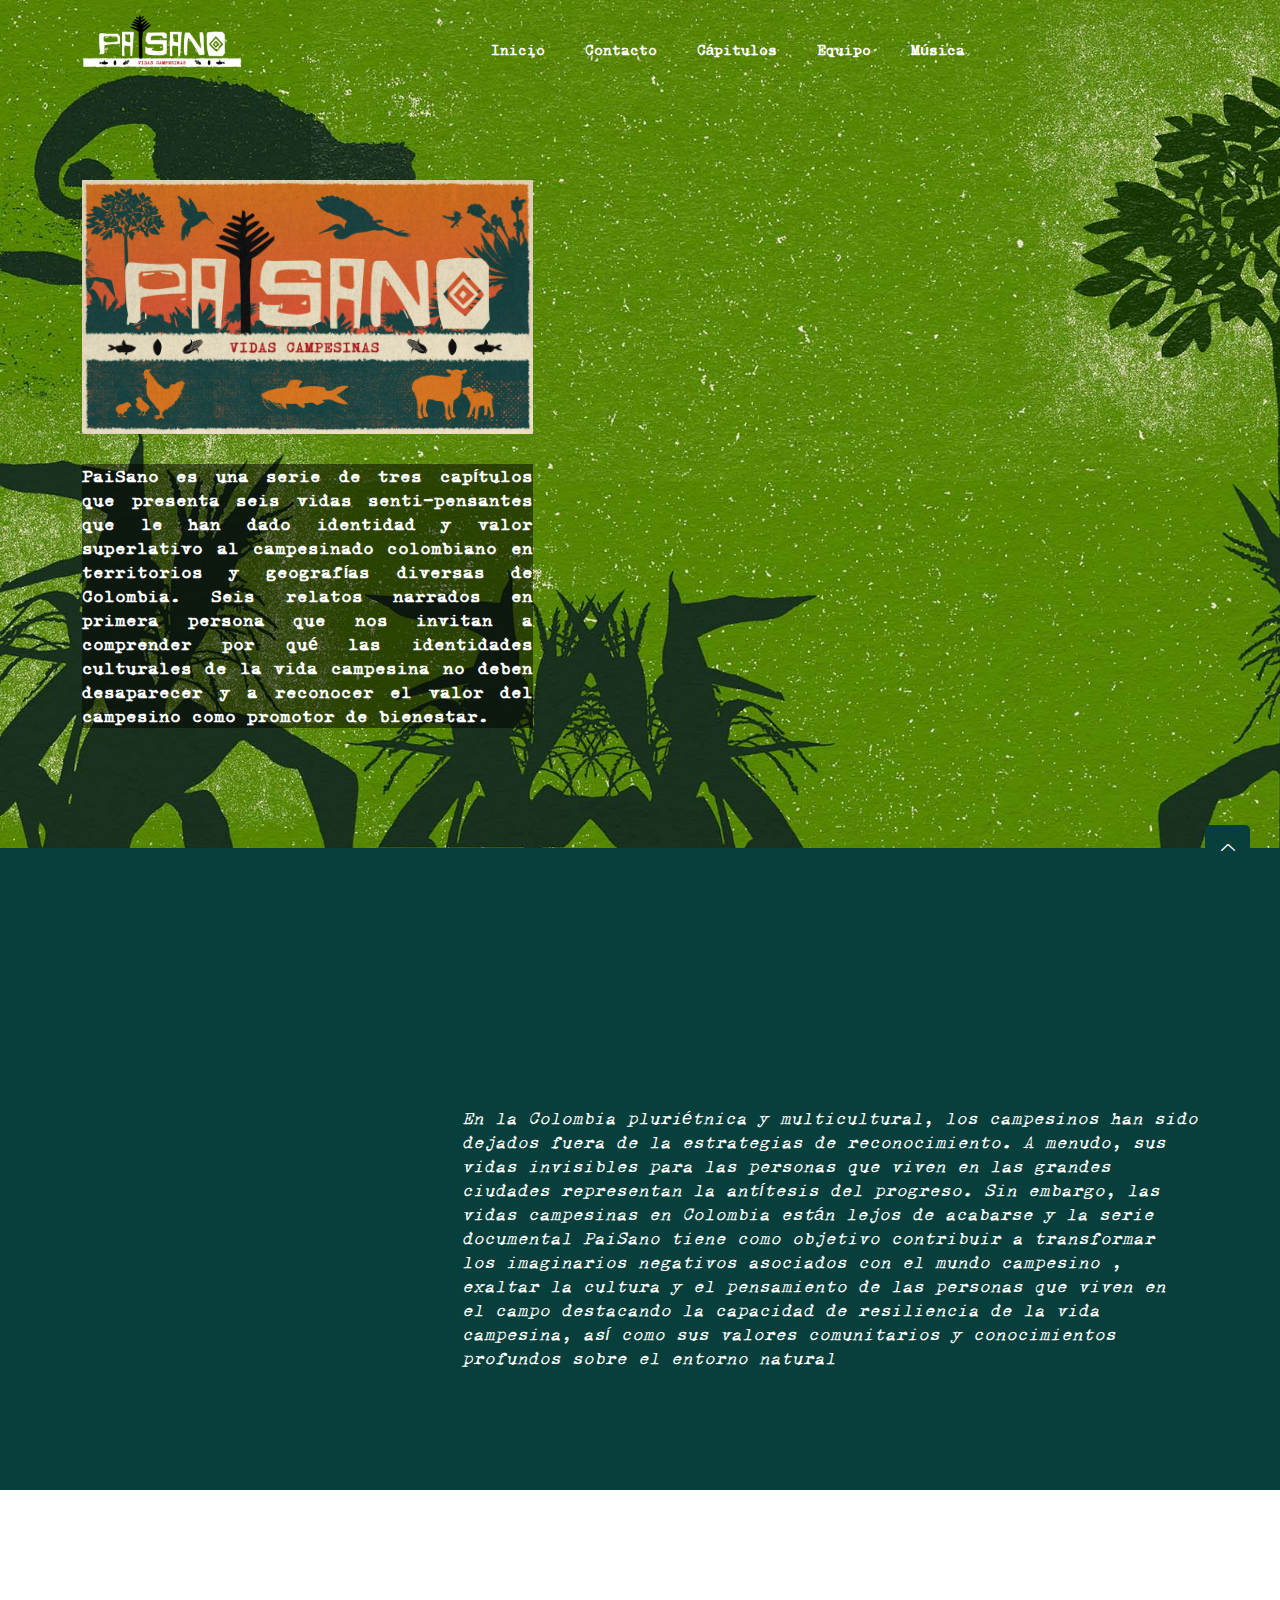
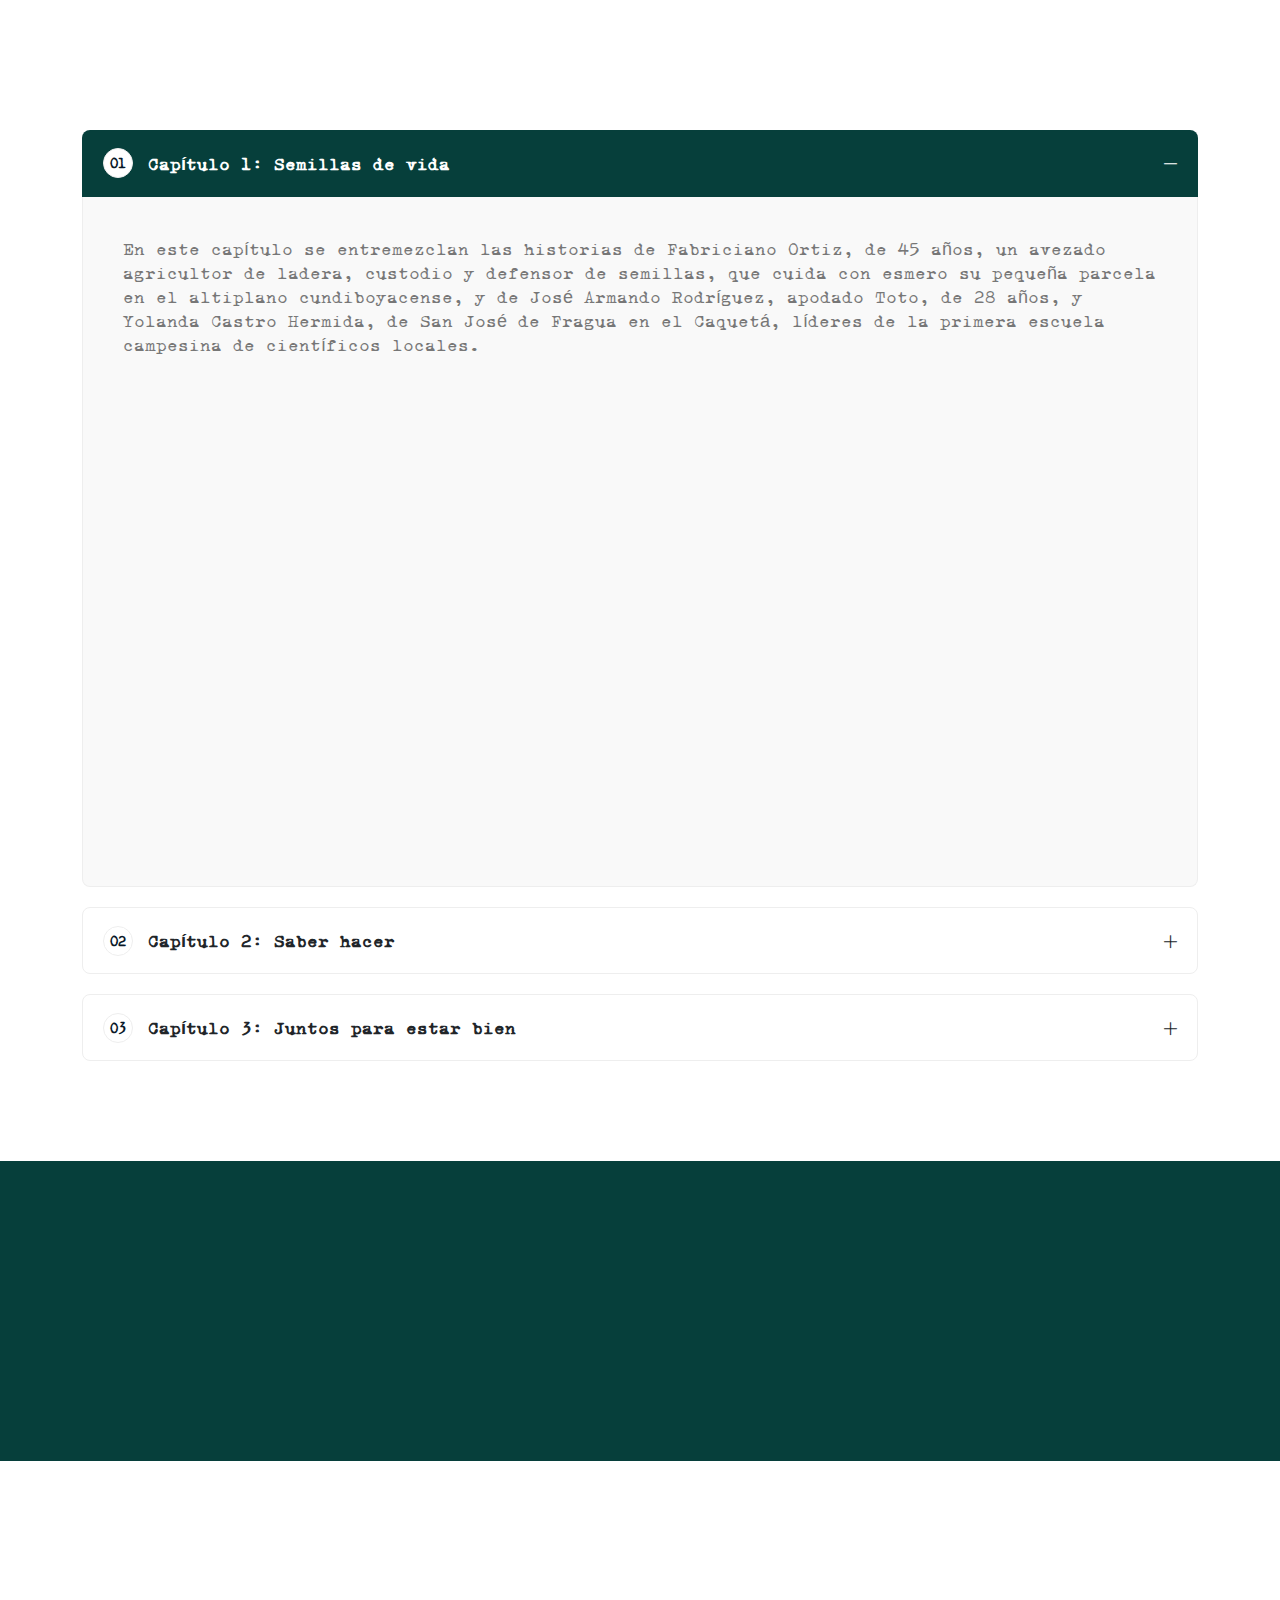
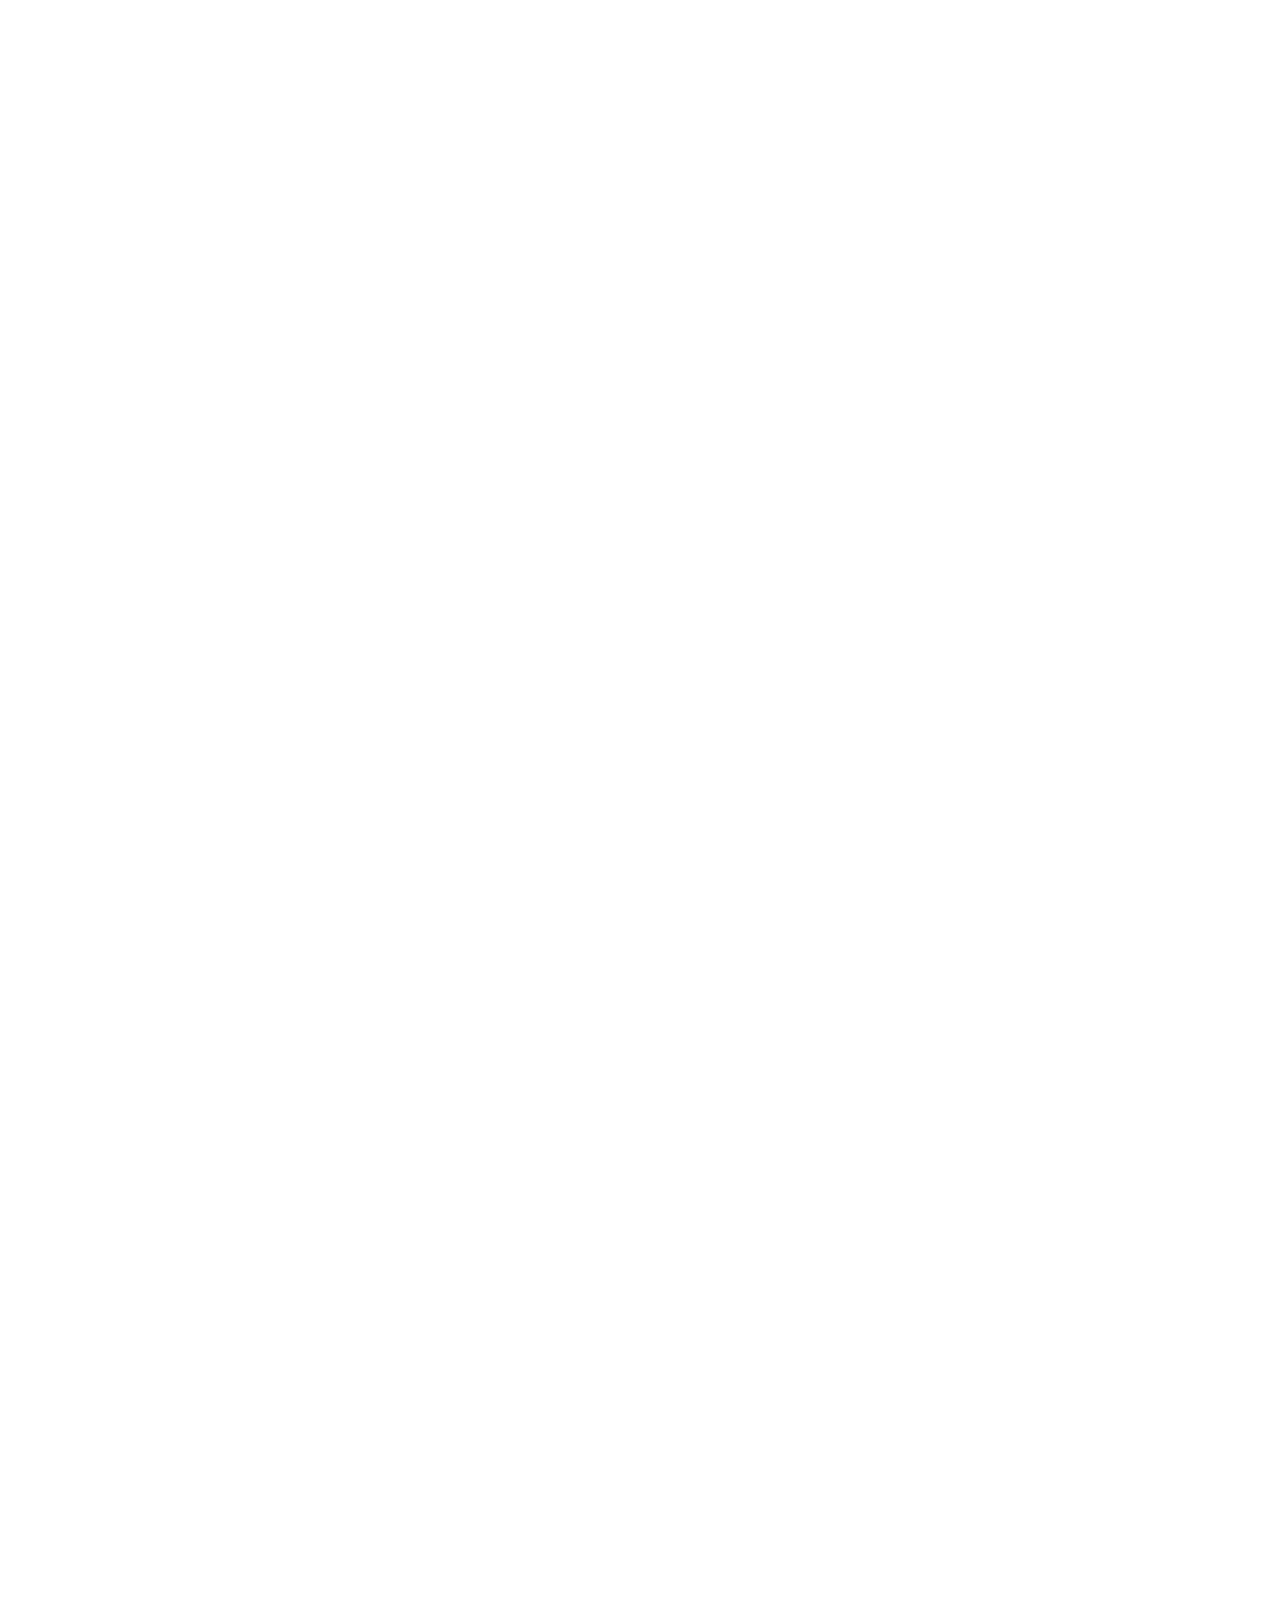
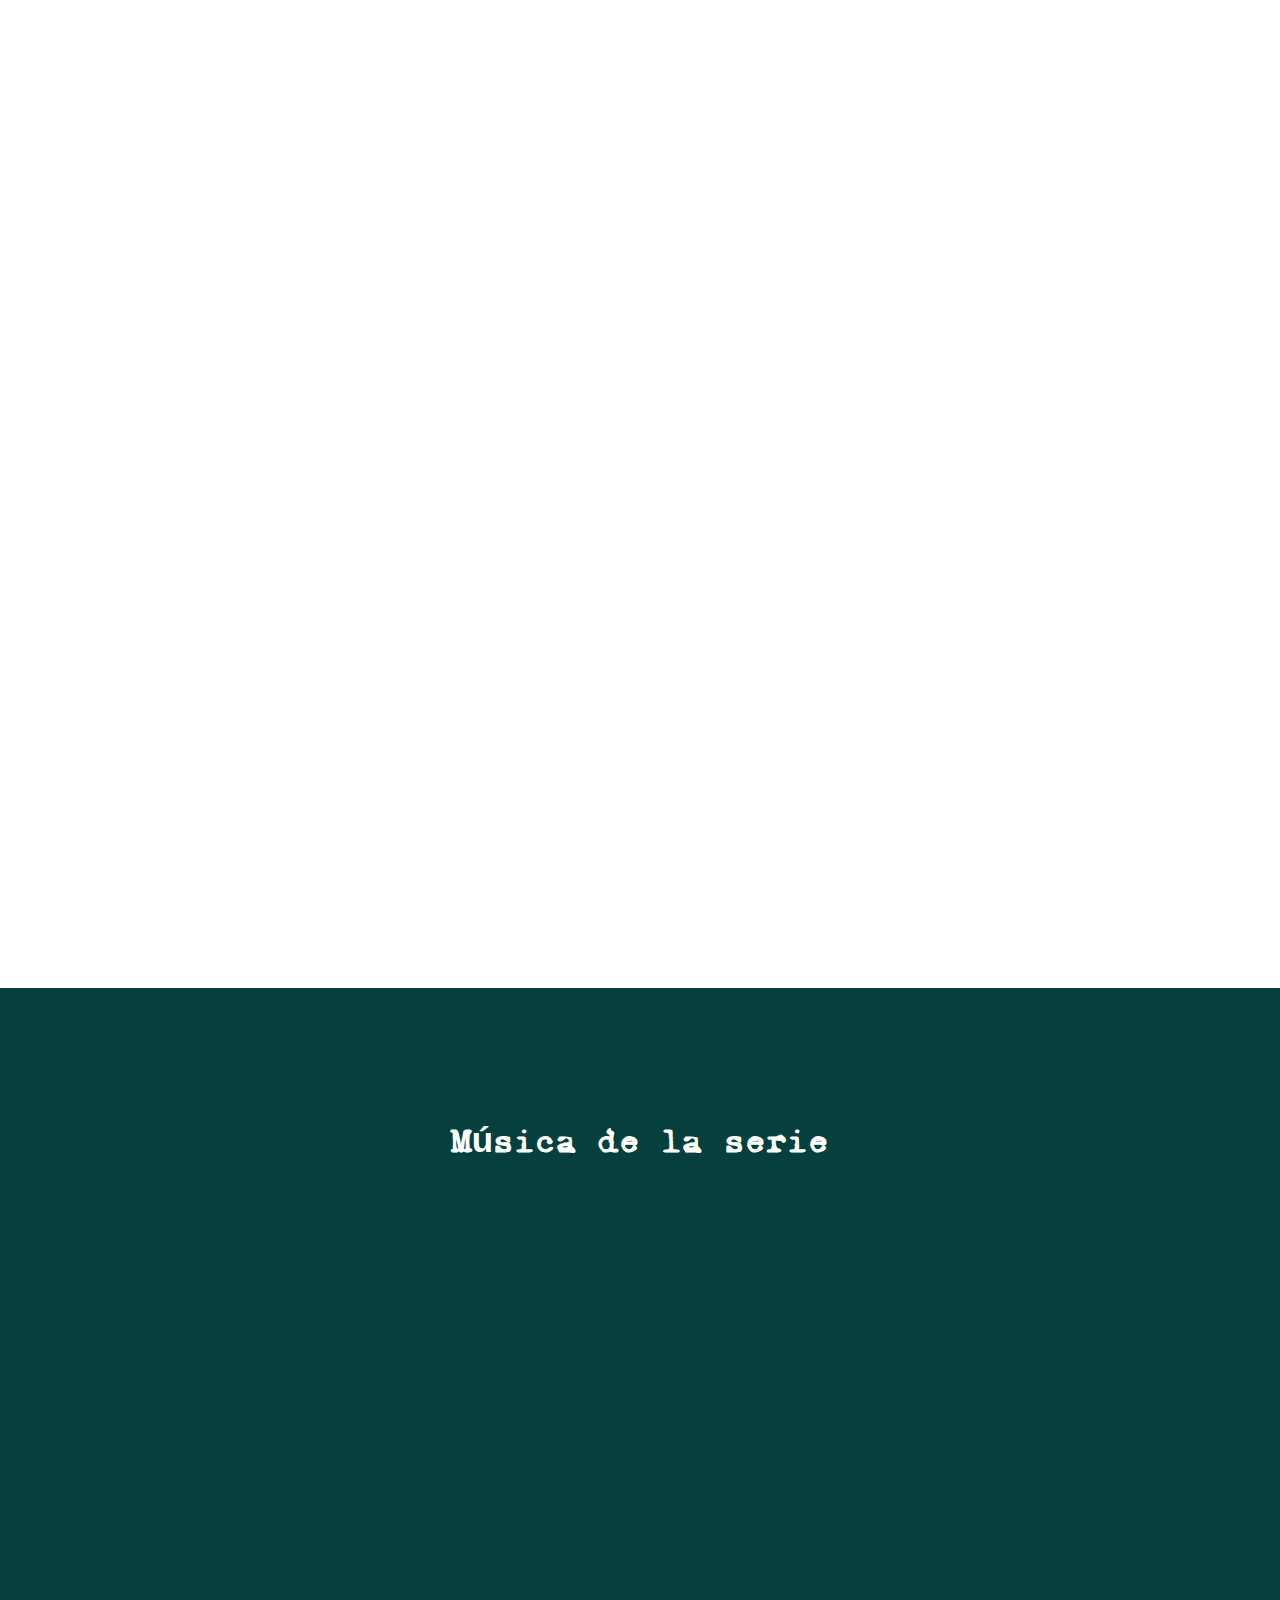
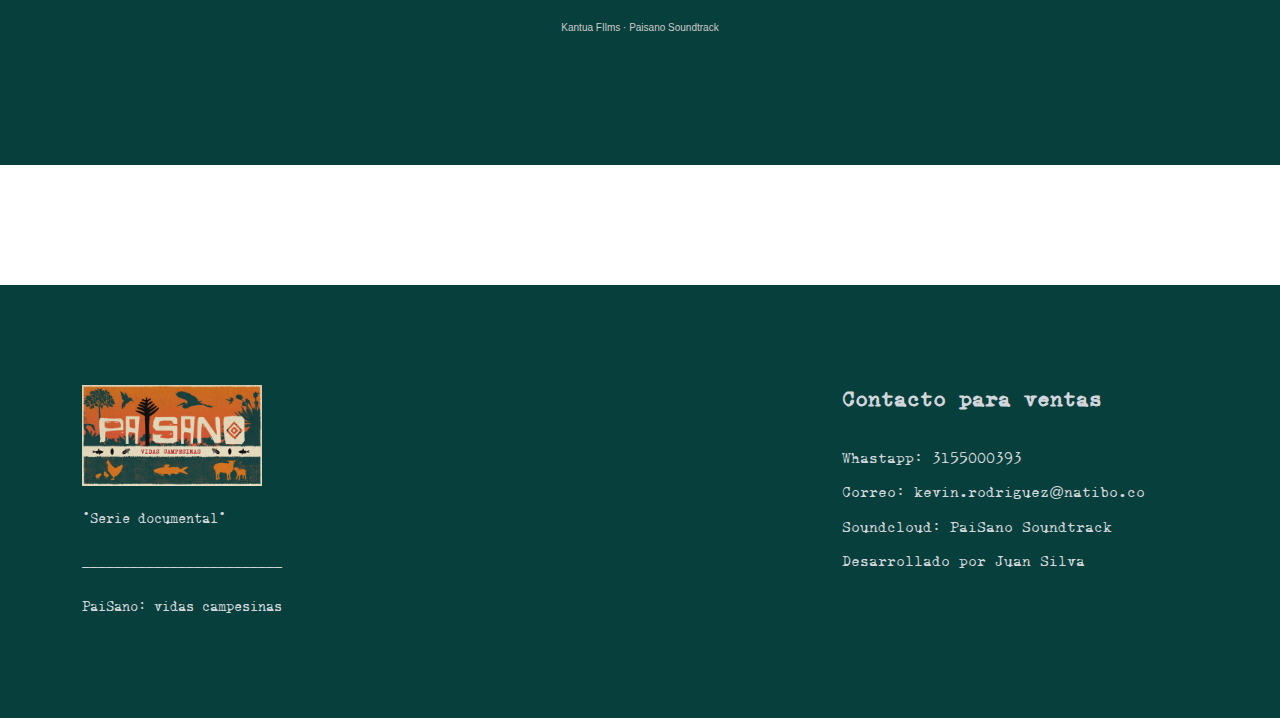
<file: index.html>
<!DOCTYPE html>
<html class="no-js" lang="zxx">

<head>
    <meta charset="utf-8" />
    <meta http-equiv="x-ua-compatible" content="ie=edge" />
    <title>PaiSano</title>
    <meta name="description" content="" />
    <meta name="viewport" content="width=device-width, initial-scale=1" />
    <link rel="shortcut icon" type="image/x-icon" href="assets/images/logo/paisano-white.png" />

    <!-- ========================= CSS here ========================= -->
    <link rel="stylesheet" href="assets/css/bootstrap.min.css" />
    <link rel="stylesheet" href="assets/css/LineIcons.2.0.css" />
    <link rel="stylesheet" href="assets/css/animate.css" />
    <link rel="stylesheet" href="assets/css/tiny-slider.css" />
    <link rel="stylesheet" href="assets/css/glightbox.min.css" />
    <link rel="stylesheet" href="assets/css/main.css" />

</head>

<body>
    <!--[if lte IE 9]>
      <p class="browserupgrade">
        You are using an <strong>outdated</strong> browser. Please
        <a href="https://browsehappy.com/">upgrade your browser</a> to improve
        your experience and security.
      </p>
    <![endif]-->

    <!-- Preloader -->
    <div class="preloader">
        <div class="preloader-inner">
            <div class="preloader-icon">
                <span></span>
                <span></span>
            </div>
        </div>
    </div>
    <!-- /End Preloader -->

    <!-- Start Header Area -->
    <header class="header navbar-area">
        <div class="container">
            <div class="row align-items-center">
                <div class="col-lg-12">
                    <div class="nav-inner">
                        <!-- Start Navbar -->
                        <nav class="navbar navbar-expand-lg">
                            <a class="navbar-brand" href="index.html">
                                <img src="assets/images/logo/paisano-white.png" alt="Logo">
                            </a>
                            <button class="navbar-toggler mobile-menu-btn" type="button" data-bs-toggle="collapse"
                                data-bs-target="#navbarSupportedContent" aria-controls="navbarSupportedContent"
                                aria-expanded="false" aria-label="Toggle navigation">
                                <span class="toggler-icon"></span>
                                <span class="toggler-icon"></span>
                                <span class="toggler-icon"></span>
                            </button>
                            <div class="collapse navbar-collapse sub-menu-bar" id="navbarSupportedContent">
                                <ul id="nav" class="navbar-nav ms-auto">
                                    <li class="nav-item">
                                        <a href="#home" class="page-scroll active"
                                            aria-label="Toggle navigation">Inicio</a>
                                    </li>
                                    <li class="nav-item">
                                        <a href="#contact" class="page-scroll active"
                                            aria-label="Toggle navigation">Contacto</a>
                                    </li>
                                    <li class="nav-item">
                                        <a href="#capitulos" class="page-scroll"
                                            aria-label="Toggle navigation">Cápitulos</a>
                                    </li>
                                    <li class="nav-item">
                                        <a href="#team" class="page-scroll" 
                                            aria-label="Toggle navigation">Equipo</a>
                                    </li>
                                    <li class="nav-item">
                                        <a href="#musica" class="page-scroll"
                                            aria-label="Toggle navigation">Música</a>
                                    </li>
                                    <!-- <li class="nav-item">
                                        <a class="page-scroll dd-menu collapsed" href="#blog" data-bs-toggle="collapse"
                                            data-bs-target="#submenu-1-4" aria-controls="navbarSupportedContent"
                                            aria-expanded="false" aria-label="Toggle navigation">Blog</a>
                                        <ul class="sub-menu collapse" id="submenu-1-4">
                                            <li class="nav-item"><a href="blog-grid-sidebar.html">Blog Grid Sidebar</a>
                                            </li>
                                            <li class="nav-item"><a href="blog-single.html">Blog Single</a></li>
                                            <li class="nav-item"><a href="blog-single-sidebar.html">Blog Single
                                                    Sibebar</a></li>
                                        </ul>
                                    </li>
                                    <li class="nav-item">
                                        <a href="contact.html" aria-label="Toggle navigation">Contact</a>
                                    </li> -->
                                </ul>
                            </div> <!-- navbar collapse -->
                            <!-- <div class="button add-list-button">
                                <a href="contact.html" class="btn">Get it now</a>
                            </div> -->
                        </nav>
                        <!-- End Navbar -->
                    </div>
                </div>
            </div> <!-- row -->
        </div> <!-- container -->
    </header>
    <!-- End Header Area -->

    <!-- Start Hero Area -->
    <section id="home" class="hero-area fondo-verde" style="background-image: url("/assets/images/fondos/VERDE.jpg"); background-color: #cccccc;">
        <div class="container">
            <div class="row align-items-center">
                <div class="col-lg-5 col-md-12 col-12">
                    <div class="hero-content">
                        <h2 class="wow fadeInLeft" data-wow-delay=".4s">
                            <img src="assets/images/banner/banner-paisano.jpg" alt="#">
                        </h2>
                        <div style="background: rgba(0, 0, 0, .5);">
                            <p class="wow fadeInLeft" data-wow-delay=".6s" style="text-align: justify;"><b>PaiSano es una serie de tres capítulos que presenta seis vidas senti-pensantes que le han
                                dado identidad y valor superlativo al campesinado colombiano en territorios y geografías
                                diversas de Colombia. Seis relatos narrados en primera persona que nos invitan a
                                comprender por qué las identidades culturales de la vida campesina no deben desaparecer
                                y a reconocer el valor del campesino como promotor de bienestar.</b></p>
                            <!-- <div class="button wow fadeInLeft" data-wow-delay=".8s">
                                <a href="javascript:void(0)" class="btn"><i class="lni lni-apple"></i> App Store</a>
                                <a href="javascript:void(0)" class="btn btn-alt"><i class="lni lni-play-store"></i> Google
                                    Play</a>
                            </div> -->
                        </div>
                    </div>
                </div>
                <div class="col-lg-7 col-md-12 col-12">
                    <div class="hero-image wow fadeInRight" data-wow-delay=".4s">
                        <iframe width="100%" height="520" src="https://www.youtube.com/embed/a-1qJ_fZUQs" title="YouTube video player" frameborder="0" allow="accelerometer; autoplay; clipboard-write; encrypted-media; gyroscope; picture-in-picture; web-share" allowfullscreen></iframe>
                        <!-- <img src="https://via.placeholder.com/790x640" alt="#"> -->
                    </div>
                </div>
            </div>
        </div>
    </section>
    <!-- End Hero Area -->

    <section id="contact" class="hero-area">
        <div class="container">
            <div class="row align-items-center">
                <div class="col-lg-4 col-md-12 col-12">
                    <div class="hero-content">
                        <h2 class="wow fadeInLeft" data-wow-delay=".4s" style="color: #fff;">
                            Contacto
                        </h2>
                        <div class="hero-image wow fadeInRight" data-wow-delay=".4s">
                            <div class="button wow fadeInLeft" data-wow-delay=".8s">
                                <a href="mailto:kevin.rodriguez@natibo.co" class="btn"><i class="lni lni-plus"></i> Contacto para ventas</a>
                            </div>
                            <br />
                        </div>
                    </div>
                </div>
                
                <div class="col-lg-8 col-md-12 col-12">
                    
                    <!-- <iframe width="100%" height="520" src="https://www.youtube.com/embed/a-1qJ_fZUQs" title="YouTube video player" frameborder="0" allow="accelerometer; autoplay; clipboard-write; encrypted-media; gyroscope; picture-in-picture; web-share" allowfullscreen></iframe> -->
                    <!-- <img src="https://via.placeholder.com/790x640" alt="#"> -->
                    <div class="hero-content">
                        <h2 class="wow fadeInLeft" data-wow-delay=".4s" style="color: #fff;">
                            PaiSano -  Serie documental
                        </h2>
                        <p><em>
                            En la Colombia pluriétnica y multicultural, los campesinos han sido dejados fuera de la estrategias de reconocimiento. A menudo, sus vidas invisibles para las personas que viven en las grandes ciudades representan la antítesis del progreso. Sin embargo, las vidas campesinas en Colombia están lejos de acabarse y la serie documental PaiSano tiene como objetivo contribuir a transformar los imaginarios negativos asociados con el mundo campesino , exaltar la cultura y el pensamiento de las personas que viven en el campo destacando la capacidad de resiliencia de la vida campesina, así como sus valores comunitarios y conocimientos profundos sobre el entorno natural
                        </em></p>
                    </div>
                </div>
            </div>
        </div>
    </section>

     <!-- Start Faq Area -->
     <section id="capitulos" class="faq section">
        <div class="container">
            <div class="row">
                <div class="col-12">
                    <div class="section-title">
                        <!-- <h3 class="wow zoomIn" data-wow-delay=".2s">Faq</h3> -->
                        <h1 class="wow fadeInUp" data-wow-delay=".4s">Capítulos</h1>
                        <!-- <p class="wow fadeInUp" data-wow-delay=".6s">Sinopsis por capítulos.</p> -->
                    </div>
                </div>
            </div>
            <div class="row">
                <div class="col-12">
                    <div class="accordion" id="accordionExample">
                        <div class="accordion-item">
                            <h2 class="accordion-header" id="headingOne">
                                <button class="accordion-button" type="button" data-bs-toggle="collapse"
                                    data-bs-target="#collapseOne" aria-expanded="true" aria-controls="collapseOne">
                                    <span class="title"><span class="serial">01</span>Capítulo 1: Semillas de vida</span><i class="lni lni-plus"></i>
                                </button>
                            </h2>
                            <div id="collapseOne" class="accordion-collapse collapse show" aria-labelledby="headingOne"
                                data-bs-parent="#accordionExample">
                                <div class="accordion-body">
                                    <p> En este capítulo se entremezclan las historias de Fabriciano Ortiz, de 45 años, un avezado
                                        agricultor de ladera, custodio y defensor de semillas, que cuida con esmero su pequeña
                                        parcela en el altiplano cundiboyacense, y de José Armando Rodríguez, apodado Toto, de 28
                                        años, y Yolanda Castro Hermida, de San José de Fragua en el Caquetá, líderes de la primera
                                        escuela campesina de científicos locales.</p>
                                    <!-- <p>Anim pariatur cliche reprehenderit, enim eiusmod high life accusamus terry
                                        richardson ad squid. 3 wolf moon officia aute. non cupidatat skateboard dolor
                                        brunch. Foosd truck quinoa nesciunt laborum eiusmod. Brunch 3 wolf moon tempor,
                                        sunt alqua put a bird on it squid single-origin coffee nulla assumenda
                                        shoreditch et. Nihil anim ke ffiyeh helvetica, craft beer labore wes anderson
                                        cred nesciunt sapiente ea proident.</p> -->
                                    <div class="team section" style="padding-bottom: 0px;padding-top: 20px">
                                        <div class="container">
                                            <div class="row">
                                                <div class="col-lg-4 col-md-6 col-12">
                                                    <!-- Start Single Team -->
                                                    <div class="single-team wow fadeInUp" data-wow-delay=".2s">
                                                        <div class="image">
                                                            <img src="assets/images/personajes/TOTO.jpg" alt="#">
                                                        </div>
                                                        <div id="capitulos" class="faq section" style="padding-bottom: 0px;padding-top: 20px">
                                                            <div class="row">
                                                                <div class="col-12">
                                                                    <div class="accordion" id="accordionExample2">
                                                                        <div class="accordion-item">
                                                                            <h2 class="accordion-header" id="headingOne">
                                                                                <button class="accordion-button collapsed" type="button" data-bs-toggle="collapse"
                                                                                    data-bs-target="#collapseOne2" aria-expanded="false" aria-controls="collapseOne2">
                                                                                    <span class="title"><span class="serial">-</span>Toto</span><i class="lni lni-plus"></i>
                                                                                </button>
                                                                            </h2>
                                                                            <div id="collapseOne2" class="accordion-collapse collapse" aria-labelledby="headingOne"
                                                                                data-bs-parent="#accordionExample2">
                                                                                <div class="accordion-body">
                                                                                    <p>
                                                                                        Con una particular vocación por retornarle al bosque lo quitado, demuestran una fuerte voluntad de acción, vitalidad y energía que ponen al servicio del territorio. En el capítulo guían a un grupo de jóvenes de la Escuela de Científicos Locales en actividades de investigación, búsqueda de las chapolas, y la siembra de árboles nativos en la ronda hídrica cercana a sus parcelas. El conflicto armado, la ganadería y los cultivos de uso ilícito prosperaron en esta región echando abajo miles de hectáreas de selva. Toto y Yolanda manifiestan de manera crítica cómo la energía humana se encauza vorazmente hacia la destrucción y el acaparamiento del territorio, pero a la vez, nos motivan a reflexionar acerca de cómo podemos redireccionar esa energía hacia procesos de restauración y agroforestería.
                                                                                    </p>
                                                                                </div>
                                                                            </div>
                                                                        </div>
                                                                    </div>
                                                                </div>
                                                            </div>
                                                        </div>
                                                    </div>
                                                </div>
                                                <div class="col-lg-4 col-md-6 col-12">
                                                    <!-- Start Single Team -->
                                                    <div class="single-team wow fadeInUp" data-wow-delay=".2s">
                                                        <div class="image">
                                                            <img src="assets/images/personajes/FABRICIANO.jpg" alt="#">
                                                        </div>
                                                        <div id="capitulos" class="faq section" style="padding-bottom: 0px;padding-top: 20px">
                                                            <div class="row">
                                                                <div class="col-12">
                                                                    <div class="accordion" id="accordionExample2">
                                                                        <div class="accordion-item">
                                                                            <h2 class="accordion-header" id="headingOne">
                                                                                <button class="accordion-button collapsed" type="button" data-bs-toggle="collapse"
                                                                                    data-bs-target="#collapseOne3" aria-expanded="false" aria-controls="collapseOne3">
                                                                                    <span class="title"><span class="serial">-</span>Fabriciano</span><i class="lni lni-plus"></i>
                                                                                </button>
                                                                            </h2>
                                                                            <div id="collapseOne3" class="accordion-collapse collapse" aria-labelledby="headingOne"
                                                                                data-bs-parent="#accordionExample2">
                                                                                <div class="accordion-body">
                                                                                    <p>
                                                                                        Fabriciano ha logrado desarrollar un pensamiento profundo puesto al servicio de una agricultura limpia de productos industriales. Como guardián de semillas expresa una evidente devoción por lo sagrado de la vida y manifiesta una postura crítica ante las semillas transgénicas que no pueden ser reproducidas. La selección de semillas para la siguiente siembra, el cuidado de su cultivo y su participación como activista en un evento de intercambio de semillas nativas en Ramiriquí, serán las guías de acción para este capítulo.
                                                                                    </p>
                                                                                </div>
                                                                            </div>
                                                                        </div>
                                                                    </div>
                                                                </div>
                                                            </div>
                                                        </div>
                                                    </div>
                                                </div>
                                                <div class="col-lg-4 col-md-6 col-12">
                                                    <!-- Start Single Team -->
                                                    <div class="single-team wow fadeInUp" data-wow-delay=".2s">
                                                        <div class="image">
                                                            <img src="assets/images/personajes/YOLANDA.jpg" alt="#">
                                                        </div>
                                                        <div id="capitulos" class="faq section" style="padding-bottom: 0px;padding-top: 20px">
                                                            <div class="row">
                                                                <div class="col-12">
                                                                    <div class="accordion" id="accordionExample2">
                                                                        <div class="accordion-item">
                                                                            <h2 class="accordion-header" id="headingOne">
                                                                                <button class="accordion-button collapsed" type="button" data-bs-toggle="collapse"
                                                                                    data-bs-target="#collapseOne4" aria-expanded="false" aria-controls="collapseOne4">
                                                                                    <span class="title"><span class="serial">-</span>Yolanda</span><i class="lni lni-plus"></i>
                                                                                </button>
                                                                            </h2>
                                                                            <div id="collapseOne4" class="accordion-collapse collapse" aria-labelledby="headingOne"
                                                                                data-bs-parent="#accordionExample2">
                                                                                <div class="accordion-body">
                                                                                    <p>
                                                                                        Con una particular vocación por retornarle al bosque lo quitado, demuestran una fuerte voluntad de acción, vitalidad y energía que ponen al servicio del territorio. En el capítulo guían a un grupo de jóvenes de la Escuela de Científicos Locales en actividades de investigación, búsqueda de las chapolas, y la siembra de árboles nativos en la ronda hídrica cercana a sus parcelas. El conflicto armado, la ganadería y los cultivos de uso ilícito prosperaron en esta región echando abajo miles de hectáreas de selva. Toto y Yolanda manifiestan de manera crítica cómo la energía humana se encauza vorazmente hacia la destrucción y el acaparamiento del territorio, pero a la vez, nos motivan a reflexionar acerca de cómo podemos redireccionar esa energía hacia procesos de restauración y agroforestería.
                                                                                    </p>
                                                                                </div>
                                                                            </div>
                                                                        </div>
                                                                    </div>
                                                                </div>
                                                            </div>
                                                        </div>
                                                    </div>
                                                </div>
                                            </div>
                                        </div>
                                    </div>
                                </div>
                            </div>
                        </div>
                        <div class="accordion-item">
                            <h2 class="accordion-header" id="headingTwo">
                                <button class="accordion-button collapsed" type="button" data-bs-toggle="collapse"
                                    data-bs-target="#collapseTwo" aria-expanded="false" aria-controls="collapseTwo">
                                    <span class="title"><span class="serial">02</span>Capítulo 2: Saber hacer</span><i class="lni lni-plus"></i>
                                </button>
                            </h2>
                            <div id="collapseTwo" class="accordion-collapse collapse" aria-labelledby="headingTwo"
                                data-bs-parent="#accordionExample">
                                <div class="accordion-body">
                                    <p>Este capítulo entrelaza la historia de Graciliana Callejas, de 65 años, campesina minifundista
                                        en el municipio de Turmequé, Boyacá, una mujer soltera e independiente que ha logrado
                                        mantenerse con dignidad en un mundo machista, y la historia de don Fidel Escorcia, de 70
                                        años, un pescador artesanal de la ciénaga Colombia y el río Man, en el bajo Cauca
                                        antioqueño, destacado líder de la Asociación de Pescadores de la región.</p>
                                    <!-- <p>Lorem ipsum dolor sit amet, consectetur adipiscing elit. Aliquam consectetur sit
                                        amet ante nec vulputate. Nulla aliquam, justo auctor consequat tincidunt, arcu
                                        erat mattis lorem, lacinia lacinia dui enim at eros. Pellentesque ut gravida
                                        augue. Duis ac dictum tellus</p> -->
                                        <div class="team section" style="padding-bottom: 0px;padding-top: 20px">
                                            <div class="container">
                                                <div class="row">
                                                    <div class="offset-lg-2 col-lg-4 col-md-6 col-12">
                                                        <!-- Start Single Team -->
                                                        <div class="single-team wow fadeInUp" data-wow-delay=".2s">
                                                            <div class="image">
                                                                <img src="assets/images/personajes/FIDEL.jpg" alt="#">
                                                            </div>
                                                            <div id="capitulos" class="faq section" style="padding-bottom: 0px;padding-top: 20px">
                                                                <div class="row">
                                                                    <div class="col-12">
                                                                        <div class="accordion" id="accordionExample2">
                                                                            <div class="accordion-item">
                                                                                <h2 class="accordion-header" id="headingOne">
                                                                                    <button class="accordion-button collapsed" type="button" data-bs-toggle="collapse"
                                                                                        data-bs-target="#collapseOne2" aria-expanded="false" aria-controls="collapseOne2">
                                                                                        <span class="title"><span class="serial">-</span>Fidel</span><i class="lni lni-plus"></i>
                                                                                    </button>
                                                                                </h2>
                                                                                <div id="collapseOne2" class="accordion-collapse collapse" aria-labelledby="headingOne"
                                                                                    data-bs-parent="#accordionExample2">
                                                                                    <div class="accordion-body">
                                                                                        <p>
                                                                                            Fidel se muestra como ejemplo de resiliencia, y de cómo el conocimiento produce abundancia. Junto a su hermano, se alista para una faena de pesca que promete ser muy buena, pues el invierno ha llenado la ciénaga, y el agua ha desbordado los diques que terratenientes inescrupulosos han puesto para desecar, minar y potrerizar baldíos. Su detallado conocimiento del mundo natural le permite tener éxito en sus jornadas de pesca. Su historia refleja cómo la naturaleza se renueva como él, y cómo la vida siempre vuelve a su cauce y gana la partida. Mantiene una posición crítica frente a la visión mercantilista de la vida y el individualismo que no contempla el bienestar común y empobrece la biodiversidad.
                                                                                        </p>
                                                                                    </div>
                                                                                </div>
                                                                            </div>
                                                                        </div>
                                                                    </div>
                                                                </div>
                                                            </div>
                                                        </div>
                                                    </div>
                                                    <div class="col-lg-4 col-md-6 col-12">
                                                        <!-- Start Single Team -->
                                                        <div class="single-team wow fadeInUp" data-wow-delay=".2s">
                                                            <div class="image">
                                                                <img src="assets/images/personajes/GRACILIANA.jpg" alt="#">
                                                            </div>
                                                            <div id="capitulos" class="faq section" style="padding-bottom: 0px;padding-top: 20px">
                                                                <div class="row">
                                                                    <div class="col-12">
                                                                        <div class="accordion" id="accordionExample2">
                                                                            <div class="accordion-item">
                                                                                <h2 class="accordion-header" id="headingOne">
                                                                                    <button class="accordion-button collapsed" type="button" data-bs-toggle="collapse"
                                                                                        data-bs-target="#collapseOne3" aria-expanded="false" aria-controls="collapseOne3">
                                                                                        <span class="title"><span class="serial">-</span>Graciliana</span><i class="lni lni-plus"></i>
                                                                                    </button>
                                                                                </h2>
                                                                                <div id="collapseOne3" class="accordion-collapse collapse" aria-labelledby="headingOne"
                                                                                    data-bs-parent="#accordionExample2">
                                                                                    <div class="accordion-body">
                                                                                        <p>
                                                                                            Graciliana es ejemplo de autosuficiencia y dedicación que le permiten garantizar una soberanía alimentaria. Contrasta su soledad con una fuerte devoción religiosa a los santos dadores de vida, como San Isidro. Su gran conocimiento empírico, su curiosidad por conocer cómo funciona el mundo y su dedicación ejemplar a sus animales y cultivos, la ha llevado a tener una mano milagrosa que genera mucha abundancia en poco territorio. Una visita a Turmequé donde se enfrenta a la postura ventajosa de los comerciantes de ganado, el cuidado de sus animales y cultivos son las acciones guías de su historia.
                                                                                        </p>
                                                                                    </div>
                                                                                </div>
                                                                            </div>
                                                                        </div>
                                                                    </div>
                                                                </div>
                                                            </div>
                                                        </div>
                                                    </div>
                                                </div>
                                            </div>
                                        </div>
                                </div>
                            </div>
                        </div>
                        <div class="accordion-item">
                            <h2 class="accordion-header" id="headingThree">
                                <button class="accordion-button collapsed" type="button" data-bs-toggle="collapse"
                                    data-bs-target="#collapseThree" aria-expanded="false" aria-controls="collapseThree">
                                    <span class="title"><span class="serial">03</span>Capítulo 3: Juntos para estar bien</span><i class="lni lni-plus"></i>
                                </button>
                            </h2>
                            <div id="collapseThree" class="accordion-collapse collapse" aria-labelledby="headingThree"
                                data-bs-parent="#accordionExample">
                                <div class="accordion-body">
                                    <p>Este capítulo conjuga las historias de Balvino Avellaneda, de 70 años, su esposa Griceldina
                                        Amado y su familia extensa en los fríos valles del páramo de Pisba y de Leonardo Díaz, de
                                        60 años, líder comunitario afro de la vereda Las Brisas, municipio de Suárez en las tierras
                                        cálidas del norte del Cauca.</p>
                                        <div class="team section" style="padding-bottom: 0px;padding-top: 20px">
                                            <div class="container">
                                                <div class="row">
                                                    <div class="col-lg-4 col-md-6 col-12">
                                                        <!-- Start Single Team -->
                                                        <div class="single-team wow fadeInUp" data-wow-delay=".2s">
                                                            <div class="image">
                                                                <img src="assets/images/personajes/LEO.jpg" alt="#">
                                                            </div>
                                                            <div id="capitulos" class="faq section" style="padding-bottom: 0px;padding-top: 20px">
                                                                <div class="row">
                                                                    <div class="col-12">
                                                                        <div class="accordion" id="accordionExample2">
                                                                            <div class="accordion-item">
                                                                                <h2 class="accordion-header" id="headingOne">
                                                                                    <button class="accordion-button collapsed" type="button" data-bs-toggle="collapse"
                                                                                        data-bs-target="#collapseOne2" aria-expanded="false" aria-controls="collapseOne2">
                                                                                        <span class="title"><span class="serial">-</span>Leonardo</span><i class="lni lni-plus"></i>
                                                                                    </button>
                                                                                </h2>
                                                                                <div id="collapseOne2" class="accordion-collapse collapse" aria-labelledby="headingOne"
                                                                                    data-bs-parent="#accordionExample2">
                                                                                    <div class="accordion-body">
                                                                                        <p>
                                                                                            Leonardo se muestra como ejemplo de vida centrado en el bien común. Tiene la capacidad de soñar el futuro y volverlo realidad. En su “cuaderno de sueños” están consignados dibujos y textos de sus numerosos proyectos comunitarios: el mejoramiento de las parcelas y la construcción de la carretera, la piscicultura, etc. El trabajo colectivo en la vereda Las Brisas ha permitido que la comunidad prospere, sea autónoma y autosuficiente. Iniciativas como la creación y formación de un grupo musical intercultural de población indígena, afro y campesina en el municipio ha resaltado la importancia de construir comunidad desde la diversidad de pensamientos y quehaceres. El libro de los sueños es una invitación para comprender que la vida se hace acompañada, que nadie está solo y que los propósitos del bien común son los que le dan sabrosura al día a día.Leonardo se muestra como ejemplo de vida centrado en el bien común. Tiene la capacidad de soñar el futuro y volverlo realidad. En su “cuaderno de sueños” están consignados dibujos y textos de sus numerosos proyectos comunitarios: el mejoramiento de las parcelas y la construcción de la carretera, la piscicultura, etc. El trabajo colectivo en la vereda Las Brisas ha permitido que la comunidad prospere, sea autónoma y autosuficiente. Iniciativas como la creación y formación de un grupo musical intercultural de población indígena, afro y campesina en el municipio ha resaltado la importancia de construir comunidad desde la diversidad de pensamientos y quehaceres. El libro de los sueños es una invitación para comprender que la vida se hace acompañada, que nadie está solo y que los propósitos del bien común son los que le dan sabrosura al día a día.                                                                                        </p>
                                                                                        </p>
                                                                                    </div>
                                                                                </div>
                                                                            </div>
                                                                        </div>
                                                                    </div>
                                                                </div>
                                                            </div>
                                                        </div>
                                                    </div>
                                                    <div class="col-lg-4 col-md-6 col-12">
                                                        <!-- Start Single Team -->
                                                        <div class="single-team wow fadeInUp" data-wow-delay=".2s">
                                                            <div class="image">
                                                                <img src="assets/images/personajes/GRISELDINA.jpg" alt="#">
                                                            </div>
                                                            <div id="capitulos" class="faq section" style="padding-bottom: 0px;padding-top: 20px">
                                                                <div class="row">
                                                                    <div class="col-12">
                                                                        <div class="accordion" id="accordionExample2">
                                                                            <div class="accordion-item">
                                                                                <h2 class="accordion-header" id="headingOne">
                                                                                    <button class="accordion-button collapsed" type="button" data-bs-toggle="collapse"
                                                                                        data-bs-target="#collapseOne3" aria-expanded="false" aria-controls="collapseOne3">
                                                                                        <span class="title"><span class="serial">-</span>Griceldina</span><i class="lni lni-plus"></i>
                                                                                    </button>
                                                                                </h2>
                                                                                <div id="collapseOne3" class="accordion-collapse collapse" aria-labelledby="headingOne"
                                                                                    data-bs-parent="#accordionExample2">
                                                                                    <div class="accordion-body">
                                                                                        <p>
                                                                                            La historia de Balvino muestra la importancia del cuidado en una familia extensa, refleja el valor de la comunión con los ciclos naturales del páramo, y el apoyo de la familia. Se resalta en esta familia el trato dulce con el territorio, los animales y entre ellos mismos. La preocupación por la reducción en el caudal de agua en su finca, lleva a Balvino a remontar la cordillera hacia la laguna que surte de agua a la región. Esta acción, así como el arte de la hilandería artesanal, el trabajo en el cultivo de papa son los ejes principales de este relato.
                                                                                        </p>
                                                                                    </div>
                                                                                </div>
                                                                            </div>
                                                                        </div>
                                                                    </div>
                                                                </div>
                                                            </div>
                                                        </div>
                                                    </div>
                                                    <div class="col-lg-4 col-md-6 col-12">
                                                        <!-- Start Single Team -->
                                                        <div class="single-team wow fadeInUp" data-wow-delay=".2s">
                                                            <div class="image">
                                                                <img src="assets/images/personajes/BALVINO.jpg" alt="#">
                                                            </div>
                                                            <div id="capitulos" class="faq section" style="padding-bottom: 0px;padding-top: 20px">
                                                                <div class="row">
                                                                    <div class="col-12">
                                                                        <div class="accordion" id="accordionExample2">
                                                                            <div class="accordion-item">
                                                                                <h2 class="accordion-header" id="headingOne">
                                                                                    <button class="accordion-button collapsed" type="button" data-bs-toggle="collapse"
                                                                                        data-bs-target="#collapseOne4" aria-expanded="false" aria-controls="collapseOne4">
                                                                                        <span class="title"><span class="serial">-</span>Balvino</span><i class="lni lni-plus"></i>
                                                                                    </button>
                                                                                </h2>
                                                                                <div id="collapseOne4" class="accordion-collapse collapse" aria-labelledby="headingOne"
                                                                                    data-bs-parent="#accordionExample2">
                                                                                    <div class="accordion-body">
                                                                                        <p>
                                                                                            La historia de Balvino muestra la importancia del cuidado en una familia extensa, refleja el valor de la comunión con los ciclos naturales del páramo, y el apoyo de la familia. Se resalta en esta familia el trato dulce con el territorio, los animales y entre ellos mismos. La preocupación por la reducción en el caudal de agua en su finca, lleva a Balvino a remontar la cordillera hacia la laguna que surte de agua a la región. Esta acción, así como el arte de la hilandería artesanal, el trabajo en el cultivo de papa son los ejes principales de este relato.
                                                                                        </p>
                                                                                    </div>
                                                                                </div>
                                                                            </div>
                                                                        </div>
                                                                    </div>
                                                                </div>
                                                            </div>
                                                        </div>
                                                    </div>
                                                </div>
                                            </div>
                                        </div>
                                </div>
                            </div>
                        </div>
                        <!-- <div class="accordion-item">
                            <h2 class="accordion-header" id="headingFour">
                                <button class="accordion-button collapsed" type="button" data-bs-toggle="collapse"
                                    data-bs-target="#collapseFour" aria-expanded="false" aria-controls="collapseFour">
                                    <span class="title"><span class="serial">04</span>How Clients Can Consult With
                                        online?</span><i class="lni lni-plus"></i>
                                </button>
                            </h2>
                            <div id="collapseFour" class="accordion-collapse collapse" aria-labelledby="headingFour"
                                data-bs-parent="#accordionExample">
                                <div class="accordion-body">
                                    <p>Anim pariatur cliche reprehenderit, enim eiusmod high life accusamus terry
                                        richardson ad squid. 3 wolf moon officia aute. non cupidatat skateboard dolor
                                        brunch. Foosd truck quinoa nesciunt laborum eiusmod. Brunch 3 wolf moon tempor,
                                        sunt alqua put a bird on it squid single-origin coffee nulla assumenda
                                        shoreditch et.</p>
                                    <p>Lorem ipsum dolor sit amet, consectetur adipisicing elit. Provident iure ab nisi,
                                        magnam vitae. Laboriosam laborum suscipit recusandae officia laudantium,
                                        consectetur adipisci voluptates doloremque quisquam. Id rerum iusto
                                        reprehenderit assumenda!</p>
                                </div>
                            </div>
                        </div>
                        <div class="accordion-item">
                            <h2 class="accordion-header" id="headingFive">
                                <button class="accordion-button collapsed" type="button" data-bs-toggle="collapse"
                                    data-bs-target="#collapseFive" aria-expanded="false" aria-controls="collapseFive">
                                    <span class="title"><span class="serial">05</span>Can I share resources between
                                        features?</span><i class="lni lni-plus"></i>
                                </button>
                            </h2>
                            <div id="collapseFive" class="accordion-collapse collapse" aria-labelledby="headingFive"
                                data-bs-parent="#accordionExample">
                                <div class="accordion-body">
                                    <p>Anim pariatur cliche reprehenderit, enim eiusmod high life accusamus terry
                                        richardson ad squid. 3 wolf moon officia aute. non cupidatat skateboard dolor
                                        brunch. Foosd truck quinoa nesciunt laborum eiusmod. Brunch 3 wolf moon tempor,
                                        sunt alqua put a bird on it squid single-origin coffee nulla assumenda
                                        shoreditch et. </p>
                                </div>
                            </div>
                        </div> -->
                    </div>
                </div>
            </div>
        </div>
    </section>
    <!--/ End Faq Area -->

    <section id="contact" class="hero-area">
        <div class="container">
            <div class="row align-items-center">
                <!-- <div class="col-lg-4 col-md-12 col-12">
                    <div class="hero-content">
                        <h2 class="wow fadeInLeft" data-wow-delay=".4s" style="color: #fff;">
                            Contacto
                        </h2>
                        <div class="hero-image wow fadeInRight" data-wow-delay=".4s">
                            <div class="button wow fadeInLeft" data-wow-delay=".8s">
                                <a href="mailto:kevin.rodriguez@natibo.co" class="btn"><i class="lni lni-plus"></i> Contacto para ventas</a>
                            </div>
                            <br />
                        </div>
                    </div>
                </div>
                
                <div class="col-lg-8 col-md-12 col-12">
                    <div class="hero-content">
                        <h2 class="wow fadeInLeft" data-wow-delay=".4s" style="color: #fff;">
                            PaiSano -  Serie documental
                        </h2>
                        <p><em>
                            En la Colombia pluriétnica y multicultural, los campesinos han sido dejados fuera de la estrategias de reconocimiento. A menudo, sus vidas invisibles para las personas que viven en las grandes ciudades representan la antítesis del progreso. Sin embargo, las vidas campesinas en Colombia están lejos de acabarse y la serie documental PaiSano tiene como objetivo contribuir a transformar los imaginarios negativos asociados con el mundo campesino , exaltar la cultura y el pensamiento de las personas que viven en el campo destacando la capacidad de resiliencia de la vida campesina, así como sus valores comunitarios y conocimientos profundos sobre el entorno natural
                        </em></p>
                    </div>
                </div> -->
            </div>
        </div>
    </section>
    <!-- Start Team Area -->
    <section id="team" class="team section">
        <div class="container">
            <div class="row">
                <div class="col-12">
                    <div class="section-title">
                        <!-- <h3 class="wow zoomIn" data-wow-delay=".2s">Team</h3> -->
                        <h1 class="wow fadeInUp" data-wow-delay=".4s">Equipo</h1>
                        <!-- <p class="wow fadeInUp" data-wow-delay=".6s">There are many variations of passages of Lorem
                            Ipsum available, but the majority have suffered alteration in some form.</p> -->
                    </div>
                </div>
            </div>
            <div class="row">
                <div class="col-lg-4 col-md-6 col-12">
                    <!-- Start Single Team -->
                    <div class="single-team wow fadeInUp" data-wow-delay=".2s">
                        <div class="image">
                            <img src="/assets/images/equipo/Pablo.jpg" alt="#">
                        </div>
                        <div class="content">
                            <div class="row align-items-center">
                                <div class="col-lg-12 col-12">
                                    <div class="text">
                                        <h3><a href="team.html#pablo">Pablo Mora</a></h3>
                                        <!-- <h5>Maestro antropólogo y cineasta</h5> -->
                                    </div>
                                </div>
                                <div class="col-lg-5 col-12">
                                    <!-- <ul class="social">
                                        <li><a href="javascript:void(0)"><i class="lni lni-twitter-original"></i></a>
                                        </li>
                                        <li><a href="javascript:void(0)"><i class="lni lni-linkedin-original"></i></a>
                                        </li>
                                    </ul> -->
                                </div>
                            </div>
                        </div>
                    </div>
                    <!-- End Single Team -->
                </div>
                <div class="col-lg-4 col-md-6 col-12">
                    <!-- Start Single Team -->
                    <div class="single-team wow fadeInUp" data-wow-delay=".2s">
                        <div class="image">
                            <img src="/assets/images/equipo/Juanca.jpg" alt="#">
                        </div>
                        <div class="content">
                            <div class="row align-items-center">
                                <div class="col-lg-12 col-12">
                                    <div class="text">
                                        <h3><a href="team.html#juanca">Juan Carlos Isaza</a></h3>
                                        <!-- <h5>Director de NATIBO productora audiovisual</h5> -->
                                    </div>
                                </div>
                                <div class="col-lg-5 col-12">
                                    <ul class="social">
                                        <!-- <li><a href="javascript:void(0)"><i class="lni lni-twitter-original"></i></a>
                                        </li>
                                        <li><a href="javascript:void(0)"><i class="lni lni-linkedin-original"></i></a>
                                        </li> -->
                                    </ul>
                                </div>
                            </div>
                        </div>
                    </div>
                    <!-- End Single Team -->
                </div>
                <div class="col-lg-4 col-md-6 col-12">
                    <!-- Start Single Team -->
                    <div class="single-team wow fadeInUp" data-wow-delay=".2s">
                        <div class="image">
                            <img src="/assets/images/equipo/Alhena.jpg" alt="#">
                        </div>
                        <div class="content">
                            <div class="row align-items-center">
                                <div class="col-lg-12 col-12">
                                    <div class="text">
                                        <h3><a href="team.html#alhena">Alhena Caicedo</a></h3>
                                        <!-- <h5>Senior Designer</h5> -->
                                    </div>
                                </div>
                                <div class="col-lg-5 col-12">
                                    <!-- <ul class="social">
                                        <li><a href="javascript:void(0)"><i class="lni lni-twitter-original"></i></a>
                                        </li>
                                        <li><a href="javascript:void(0)"><i class="lni lni-linkedin-original"></i></a>
                                        </li>
                                    </ul> -->
                                </div>
                            </div>
                        </div>
                    </div>
                    <!-- End Single Team -->
                </div>
                <div class="col-lg-4 col-md-6 col-12">
                    <!-- Start Single Team -->
                    <div class="single-team wow fadeInUp" data-wow-delay=".4s">
                        <div class="image">
                            <img src="/assets/images/equipo/Clara_.jpg" alt="#">
                        </div>
                        <div class="content">
                            <div class="row align-items-center">
                                <div class="col-lg-12 col-12">
                                    <div class="text">
                                        <h3><a href="team.html#clara">Clara López</a></h3>
                                        <!-- <h5>Senior Designer</h5> -->
                                    </div>
                                </div>
                                <div class="col-lg-5 col-12">
                                    <!-- <ul class="social">
                                        <li><a href="javascript:void(0)"><i class="lni lni-twitter-original"></i></a>
                                        </li>
                                        <li><a href="javascript:void(0)"><i class="lni lni-linkedin-original"></i></a>
                                        </li>
                                    </ul> -->
                                </div>
                            </div>
                        </div>
                    </div>
                    <!-- End Single Team -->
                </div>
                <div class="col-lg-4 col-md-6 col-12">
                    <!-- Start Single Team -->
                    <div class="single-team wow fadeInUp" data-wow-delay=".6s">
                        <div class="image">
                            <img src="/assets/images/equipo/Kevin.jpg" alt="#">
                        </div>
                        <div class="content">
                            <div class="row align-items-center">
                                <div class="col-lg-12 col-12">
                                    <div class="text">
                                        <h3><a href="team.html#kevin">Kevin Rodríguez</a></h3>
                                        <!-- <h5>Senior Designer</h5> -->
                                    </div>
                                </div>
                                <div class="col-lg-5 col-12">
                                    <!-- <ul class="social">
                                        <li><a href="javascript:void(0)"><i class="lni lni-twitter-original"></i></a>
                                        </li>
                                        <li><a href="javascript:void(0)"><i class="lni lni-linkedin-original"></i></a>
                                        </li>
                                    </ul> -->
                                </div>
                            </div>
                        </div>
                    </div>
                    <!-- End Single Team -->
                </div>
                <div class="col-lg-4 col-md-6 col-12">
                    <!-- Start Single Team -->
                    <div class="single-team wow fadeInUp" data-wow-delay=".6s">
                        <div class="image">
                            <img src="/assets/images/equipo/Vale_mora.jpg" alt="#">
                        </div>
                        <div class="content">
                            <div class="row align-items-center">
                                <div class="col-lg-12 col-12">
                                    <div class="text">
                                        <h3><a href="team.html#carmen">Carmen Mora</a></h3>
                                        <!-- <h5>Senior Designer</h5> -->
                                    </div>
                                </div>
                                <div class="col-lg-5 col-12">
                                    <!-- <ul class="social">
                                        <li><a href="javascript:void(0)"><i class="lni lni-twitter-original"></i></a>
                                        </li>
                                        <li><a href="javascript:void(0)"><i class="lni lni-linkedin-original"></i></a>
                                        </li>
                                    </ul> -->
                                </div>
                            </div>
                        </div>
                    </div>
                    <!-- End Single Team -->
                </div>
                <div class="col-lg-4 col-md-6 col-12">
                    <!-- Start Single Team -->
                    <div class="single-team wow fadeInUp" data-wow-delay=".6s">
                        <div class="image">
                            <img src="/assets/images/equipo/JuanPa.jpg" alt="#">
                        </div>
                        <div class="content">
                            <div class="row align-items-center">
                                <div class="col-lg-12 col-12">
                                    <div class="text">
                                        <h3><a href="team.html#juanpa">Juan Pablo Méndez</a></h3>
                                        <!-- <h5>Senior Designer</h5> -->
                                    </div>
                                </div>
                                <div class="col-lg-5 col-12">
                                    <!-- <ul class="social">
                                        <li><a href="javascript:void(0)"><i class="lni lni-twitter-original"></i></a>
                                        </li>
                                        <li><a href="javascript:void(0)"><i class="lni lni-linkedin-original"></i></a>
                                        </li>
                                    </ul> -->
                                </div>
                            </div>
                        </div>
                    </div>
                    <!-- End Single Team -->
                </div>
                <div class="col-lg-4 col-md-6 col-12">
                    <!-- Start Single Team -->
                    <div class="single-team wow fadeInUp" data-wow-delay=".6s">
                        <div class="image">
                            <img src="/assets/images/equipo/Maps.jpg" alt="#">
                        </div>
                        <div class="content">
                            <div class="row align-items-center">
                                <div class="col-lg-12 col-12">
                                    <div class="text">
                                        <h3><a href="team.html#maps">María Paula Betancourt</a></h3>
                                        <!-- <h5>Senior Designer</h5> -->
                                    </div>
                                </div>
                                <div class="col-lg-5 col-12">
                                    <!-- <ul class="social">
                                        <li><a href="javascript:void(0)"><i class="lni lni-twitter-original"></i></a>
                                        </li>
                                        <li><a href="javascript:void(0)"><i class="lni lni-linkedin-original"></i></a>
                                        </li>
                                    </ul> -->
                                </div>
                            </div>
                        </div>
                    </div>
                    <!-- End Single Team -->
                </div>
                <div class="col-lg-4 col-md-6 col-12">
                    <!-- Start Single Team -->
                    <div class="single-team wow fadeInUp" data-wow-delay=".6s">
                        <div class="image">
                            <img src="/assets/images/equipo/german_leon.jpg" alt="#">
                        </div>
                        <div class="content">
                            <div class="row align-items-center">
                                <div class="col-lg-12 col-12">
                                    <div class="text">
                                        <h3><a href="team.html#german">Germán León</a></h3>
                                        <!-- <h5>Senior Designer</h5> -->
                                    </div>
                                </div>
                                <div class="col-lg-5 col-12">
                                    <!-- <ul class="social">
                                        <li><a href="javascript:void(0)"><i class="lni lni-twitter-original"></i></a>
                                        </li>
                                        <li><a href="javascript:void(0)"><i class="lni lni-linkedin-original"></i></a>
                                        </li>
                                    </ul> -->
                                </div>
                            </div>
                        </div>
                    </div>
                    <!-- End Single Team -->
                </div>
                <div class="col-lg-4 col-md-6 col-12">
                    <!-- Start Single Team -->
                    <div class="single-team wow fadeInUp" data-wow-delay=".6s">
                        <div class="image">
                            <img src="/assets/images/equipo/Leo_duran.jpg" alt="#">
                        </div>
                        <div class="content">
                            <div class="row align-items-center">
                                <div class="col-lg-12 col-12">
                                    <div class="text">
                                        <h3><a href="team.html#leo">Leonardo Durán</a></h3>
                                        <!-- <h5>Senior Designer</h5> -->
                                    </div>
                                </div>
                                <div class="col-lg-5 col-12">
                                    <!-- <ul class="social">
                                        <li><a href="javascript:void(0)"><i class="lni lni-twitter-original"></i></a>
                                        </li>
                                        <li><a href="javascript:void(0)"><i class="lni lni-linkedin-original"></i></a>
                                        </li>
                                    </ul> -->
                                </div>
                            </div>
                        </div>
                    </div>
                    <!-- End Single Team -->
                </div>
                <div class="col-lg-4 col-md-6 col-12">
                    <!-- Start Single Team -->
                    <div class="single-team wow fadeInUp" data-wow-delay=".6s">
                        <div class="image">
                            <img src="/assets/images/equipo/Xilotrópico.jpg" alt="#">
                        </div>
                        <div class="content">
                            <div class="row align-items-center">
                                <div class="col-lg-12 col-12">
                                    <div class="text">
                                        <h3><a href="team.html#xilo">Xilotrópico</a></h3>
                                        <!-- <h5>Senior Designer</h5> -->
                                    </div>
                                </div>
                                <div class="col-lg-5 col-12">
                                    <!-- <ul class="social">
                                        <li><a href="javascript:void(0)"><i class="lni lni-twitter-original"></i></a>
                                        </li>
                                        <li><a href="javascript:void(0)"><i class="lni lni-linkedin-original"></i></a>
                                        </li>
                                    </ul> -->
                                </div>
                            </div>
                        </div>
                    </div>
                    <!-- End Single Team -->
                </div>
                <div class="col-lg-4 col-md-6 col-12">
                    <!-- Start Single Team -->
                    <div class="single-team wow fadeInUp" data-wow-delay=".6s">
                        <div class="image">
                            <img src="/assets/images/equipo/Keshava.jpg" alt="#">
                        </div>
                        <div class="content">
                            <div class="row align-items-center">
                                <div class="col-lg-12 col-12">
                                    <div class="text">
                                        <h3><a href="team.html#keshava">Keshava</a></h3>
                                        <!-- <h5>Senior Designer</h5> -->
                                    </div>
                                </div>
                                <div class="col-lg-5 col-12">
                                    <!-- <ul class="social">
                                        <li><a href="javascript:void(0)"><i class="lni lni-twitter-original"></i></a>
                                        </li>
                                        <li><a href="javascript:void(0)"><i class="lni lni-linkedin-original"></i></a>
                                        </li>
                                    </ul> -->
                                </div>
                            </div>
                        </div>
                    </div>
                    <!-- End Single Team -->
                </div>
                <div class="offset-lg-2 col-lg-4 col-md-6 col-12">
                    <!-- Start Single Team -->
                    <div class="single-team wow fadeInUp" data-wow-delay=".6s">
                        <div class="image">
                            <img src="/assets/images/equipo/Daia.jpg" alt="#">
                        </div>
                        <div class="content">
                            <div class="row align-items-center">
                                <div class="col-lg-12 col-12">
                                    <div class="text">
                                        <h3><a href="team.html#daia">Daia Mutis</a></h3>
                                        <!-- <h5>Senior Designer</h5> -->
                                    </div>
                                </div>
                                <div class="col-lg-5 col-12">
                                    <!-- <ul class="social">
                                        <li><a href="javascript:void(0)"><i class="lni lni-twitter-original"></i></a>
                                        </li>
                                        <li><a href="javascript:void(0)"><i class="lni lni-linkedin-original"></i></a>
                                        </li>
                                    </ul> -->
                                </div>
                            </div>
                        </div>
                    </div>
                    <!-- End Single Team -->
                </div>
                <div class="col-lg-4 col-md-6 col-12">
                    <!-- Start Single Team -->
                    <div class="single-team wow fadeInUp" data-wow-delay=".6s">
                        <div class="image">
                            <img src="/assets/images/equipo/Fadd.jpg" alt="#">
                        </div>
                        <div class="content">
                            <div class="row align-items-center">
                                <div class="col-lg-12 col-12">
                                    <div class="text">
                                        <h3><a href="team.html#fadd">Fadd Rondríguez</a></h3>
                                        <!-- <h5>Senior Designer</h5> -->
                                    </div>
                                </div>
                                <div class="col-lg-5 col-12">
                                    <!-- <ul class="social">
                                        <li><a href="javascript:void(0)"><i class="lni lni-twitter-original"></i></a>
                                        </li>
                                        <li><a href="javascript:void(0)"><i class="lni lni-linkedin-original"></i></a>
                                        </li>
                                    </ul> -->
                                </div>
                            </div>
                        </div>
                    </div>
                    <!-- End Single Team -->
                </div>
                
                <!-- <div class="col-lg-4 col-md-6 col-12">
                    <div class="single-team wow fadeInUp" data-wow-delay=".6s">
                        <div class="image">
                            <img src="/assets/images/equipo/Xilotrópico.jpg" alt="#">
                        </div>
                        <div class="content">
                            <div class="row align-items-center">
                                <div class="col-lg-7 col-12">
                                    <div class="text">
                                        <h3><a href="javascript:void(0)">Leonard Krasner</a></h3>
                                        <h5>Senior Designer</h5>
                                    </div>
                                </div>
                                <div class="col-lg-5 col-12">
                                    <ul class="social">
                                        <li><a href="javascript:void(0)"><i class="lni lni-twitter-original"></i></a>
                                        </li>
                                        <li><a href="javascript:void(0)"><i class="lni lni-linkedin-original"></i></a>
                                        </li>
                                    </ul>
                                </div>
                            </div>
                        </div>
                    </div>
                </div> -->
            </div>
        </div>
    </section>
    <!-- End Team Area -->

            <!-- Start Achievement Area -->
    <section id="musica" class="our-achievement section">
        <div class="container">
            <div class="row">
                <div class="col-lg-10 offset-lg-1 col-md-12 col-12">
                    <div class="title">
                        <h2>Música de la serie</h2>
                    </div>
                </div>
                <iframe width="100%" height="450" scrolling="no" frameborder="no" allow="autoplay" src="https://w.soundcloud.com/player/?url=https%3A//api.soundcloud.com/playlists/1593726367&color=%23ce6e8e&auto_play=false&hide_related=false&show_comments=true&show_user=true&show_reposts=false&show_teaser=true"></iframe><div style="font-size: 10px; color: #cccccc;line-break: anywhere;word-break: normal;overflow: hidden;white-space: nowrap;text-overflow: ellipsis; font-family: Interstate,Lucida Grande,Lucida Sans Unicode,Lucida Sans,Garuda,Verdana,Tahoma,sans-serif;font-weight: 100;"><a href="https://soundcloud.com/kevin-rodriguez-272654340" title="Kantua FIlms" target="_blank" style="color: #cccccc; text-decoration: none;">Kantua FIlms</a> · <a href="https://soundcloud.com/kevin-rodriguez-272654340/sets/paisano-soundtrack" title="Paisano Soundtrack" target="_blank" style="color: #cccccc; text-decoration: none;">Paisano Soundtrack</a></div>            
            </div>
            <!-- <div class="row">
                <div class="col-lg-8 offset-lg-2 col-md-12 col-12">
                    <div class="row">
                        <div class="col-lg-4 col-md-4 col-12">
                            <div class="single-achievement wow fadeInUp" data-wow-delay=".2s">
                                <h3 class="counter"><span id="secondo1" class="countup" cup-end="100">100</span>%</h3>
                                <p>satisfaction</p>
                            </div>
                        </div>
                        <div class="col-lg-4 col-md-4 col-12">
                            <div class="single-achievement wow fadeInUp" data-wow-delay=".4s">
                                <h3 class="counter"><span id="secondo2" class="countup" cup-end="120">120</span>K</h3>
                                <p>Happy Users</p>
                            </div>
                        </div>
                        <div class="col-lg-4 col-md-4 col-12">
                            <div class="single-achievement wow fadeInUp" data-wow-delay=".6s">
                                <h3 class="counter"><span id="secondo3" class="countup" cup-end="125">125</span>k+</h3>
                                <p>Downloads</p>
                            </div>
                        </div>
                    </div>
                </div>
            </div> -->
        </div>
    </section>
    <!-- End Achievement Area -->


    <!-- Start Client Logo Section Area -->
    <div class="client-logo-section">
        <!-- <div class="container">
            <div class="client-logo-wrapper">
                <div class="client-logo-carousel d-flex align-items-center justify-content-between">
                    <div class="client-logo">
                        <img src="https://via.placeholder.com/230x95" alt="">
                    </div>
                    <div class="client-logo">
                        <img src="https://via.placeholder.com/230x95" alt="">
                    </div>
                    <div class="client-logo">
                        <img src="https://via.placeholder.com/230x95" alt="">
                    </div>
                    <div class="client-logo">
                        <img src="https://via.placeholder.com/230x95" alt="">
                    </div>
                    <div class="client-logo">
                        <img src="https://via.placeholder.com/230x95" alt="">
                    </div>
                </div>
            </div>
        </div> -->
    </div>
    <!-- End Client Logo Section Area -->


    <!-- Start Footer Area -->
    <footer class="footer">
        <!-- Start Footer Top -->
        <div class="footer-top">
            <div class="container">
                <div class="row">
                    <div class="col-lg-8 col-md-8 col-12">
                        <!-- Single Widget -->
                        <div class="single-footer f-about">
                            <div class="logo">
                                <a href="index.html">
                                    <img src="assets/images/banner/banner-paisano.jpg" alt="#">
                                </a>
                            </div>
                            <p>*Serie documental*</p>
                            <p>_________________________</p>
                            <p>PaiSano: vidas campesinas</p>
                            <!-- <ul class="social">
                                <li><a href="javascript:void(0)"><i class="lni lni-facebook-filled"></i></a></li>
                                <li><a href="javascript:void(0)"><i class="lni lni-twitter-original"></i></a></li>
                                <li><a href="javascript:void(0)"><i class="lni lni-instagram"></i></a></li>
                                <li><a href="javascript:void(0)"><i class="lni lni-linkedin-original"></i></a></li>
                                <li><a href="javascript:void(0)"><i class="lni lni-youtube"></i></a></li>
                                <li><a href="javascript:void(0)"><i class="lni lni-pinterest"></i></a></li>
                            </ul> -->
                        </div>
                        <!-- End Single Widget -->
                    </div>
                    <div class="col-lg-4 col-md-4 col-12">
                        <div class="row">
                            <!-- <div class="col-lg-3 col-md-6 col-12">
                                <div class="single-footer f-link">
                                    <h3>Solutions</h3>
                                    <ul>
                                        <li><a href="javascript:void(0)">Marketing</a></li>
                                        <li><a href="javascript:void(0)">Analytics</a></li>
                                        <li><a href="javascript:void(0)">Commerce</a></li>
                                        <li><a href="javascript:void(0)">Insights</a></li>
                                        <li><a href="javascript:void(0)">Promotion</a></li>
                                    </ul>
                                </div>
                            </div>
                            <div class="col-lg-3 col-md-6 col-12">
                                <div class="single-footer f-link">
                                    <h3>Support</h3>
                                    <ul>
                                        <li><a href="javascript:void(0)">Pricing</a></li>
                                        <li><a href="javascript:void(0)">Documentation</a></li>
                                        <li><a href="javascript:void(0)">Guides</a></li>
                                        <li><a href="javascript:void(0)">API Status</a></li>
                                        <li><a href="javascript:void(0)">Live Support</a></li>
                                    </ul>
                                </div>
                            </div>
                            <div class="col-lg-3 col-md-6 col-12">
                                <div class="single-footer f-link">
                                    <h3>Company</h3>
                                    <ul>
                                        <li><a href="javascript:void(0)">About Us</a></li>
                                        <li><a href="javascript:void(0)">Our Blog</a></li>
                                        <li><a href="javascript:void(0)">Jobs</a></li>
                                        <li><a href="javascript:void(0)">Press</a></li>
                                        <li><a href="javascript:void(0)">Contact Us</a></li>
                                    </ul>
                                </div>
                            </div> -->
                            <div class="col-lg-12 col-md-12 col-12">
                                <!-- Single Widget -->
                                <div class="single-footer f-link">
                                    <h3>Contacto para ventas</h3>
                                    <ul>
                                        <!-- <li><a href="javascript:void(0)">Terms & Conditions</a></li>
                                        <li><a href="javascript:void(0)">Privacy Policy</a></li>
                                        <li><a href="javascript:void(0)">Catering Services</a></li>
                                        <li><a href="javascript:void(0)">Customer Relations</a></li>
                                        <li><a href="javascript:void(0)">Innovation</a></li> -->
                                        <li><a href="https://wa.me/3155000393">Whastapp: 3155000393</a></li>
                                        <li><a href="mailto:kevin.rodriguez@natibo.co">Correo: kevin.rodriguez@natibo.co</a></li>
                                        <li><a href="https://on.soundcloud.com/3QWRm">Soundcloud: PaiSano Soundtrack</a></li>
                                        <li>
                                            <a href="https://www.linkedin.com/in/juan-sebastian-silva-vanegas/"
                                            rel="nofollow" target="_blank">Desarrollado por Juan Silva</a>
                                        </li>
                                    </ul>
                                </div>
                                <!-- End Single Widget -->
                            </div>
                        </div>
                    </div>
                </div>
            </div>
        </div>
        <!--/ End Footer Top -->
        <!-- Start Footer Newsletter -->
        <!-- <div class="footer-newsletter">
            <div class="container">
                <div class="inner-content">
                    <div class="row align-items-center">
                        <div class="col-lg-6 col-md-5 col-12">
                            <div class="title">
                                <h3>Subscribe to our newsletter</h3>
                                <p>The latest news, articles, and resources, sent to your inbox weekly.</p>
                            </div>
                        </div>
                        <div class="col-lg-6 col-md-7 col-12">
                            <div class="form">
                                <form action="#" method="get" target="_blank" class="newsletter-form">
                                    <input name="EMAIL" placeholder="Your email address" type="email">
                                    <div class="button">
                                        <button class="btn">Subscribe<span class="dir-part"></span></button>
                                    </div>
                                </form>
                            </div>
                        </div>
                    </div>
                </div>
            </div>
        </div> -->
        <!-- End Footer Newsletter -->
    </footer>
    <!--/ End Footer Area -->

    <!-- ========================= scroll-top ========================= -->
    <a href="#" class="scroll-top">
        <i class="lni lni-chevron-up"></i>
    </a>

    <!-- ========================= JS here ========================= -->
    <script src="assets/js/bootstrap.min.js"></script>
    <script src="assets/js/wow.min.js"></script>
    <script src="assets/js/tiny-slider.js"></script>
    <script src="assets/js/glightbox.min.js"></script>
    <script src="assets/js/count-up.min.js"></script>
    <script src="assets/js/main.js"></script>
    <script type="text/javascript">
        //======== tiny slider
        // tns({
        //     container: '.client-logo-carousel',
        //     autoplay: true,
        //     autoplayButtonOutput: false,
        //     mouseDrag: true,
        //     gutter: 15,
        //     nav: false,
        //     controls: false,
        //     responsive: {
        //         0: {
        //             items: 1,
        //         },
        //         540: {
        //             items: 2,
        //         },
        //         768: {
        //             items: 3,
        //         },
        //         992: {
        //             items: 4,
        //         }
        //     }
        // });

        //========= testimonial 
        tns({
            container: '.testimonial-slider',
            items: 3,
            slideBy: 'page',
            autoplay: false,
            mouseDrag: true,
            gutter: 0,
            nav: true,
            controls: false,
            controlsText: ['<i class="lni lni-arrow-left"></i>', '<i class="lni lni-arrow-right"></i>'],
            responsive: {
                0: {
                    items: 1,
                },
                540: {
                    items: 1,
                },
                768: {
                    items: 1,
                },
                992: {
                    items: 1,
                },
                1170: {
                    items: 1,
                }
            }
        });

        //====== counter up 
        var cu = new counterUp({
            start: 0,
            duration: 2000,
            intvalues: true,
            interval: 100,
            append: " ",
        });
        cu.start();
    </script>
</body>

</html>
</file>
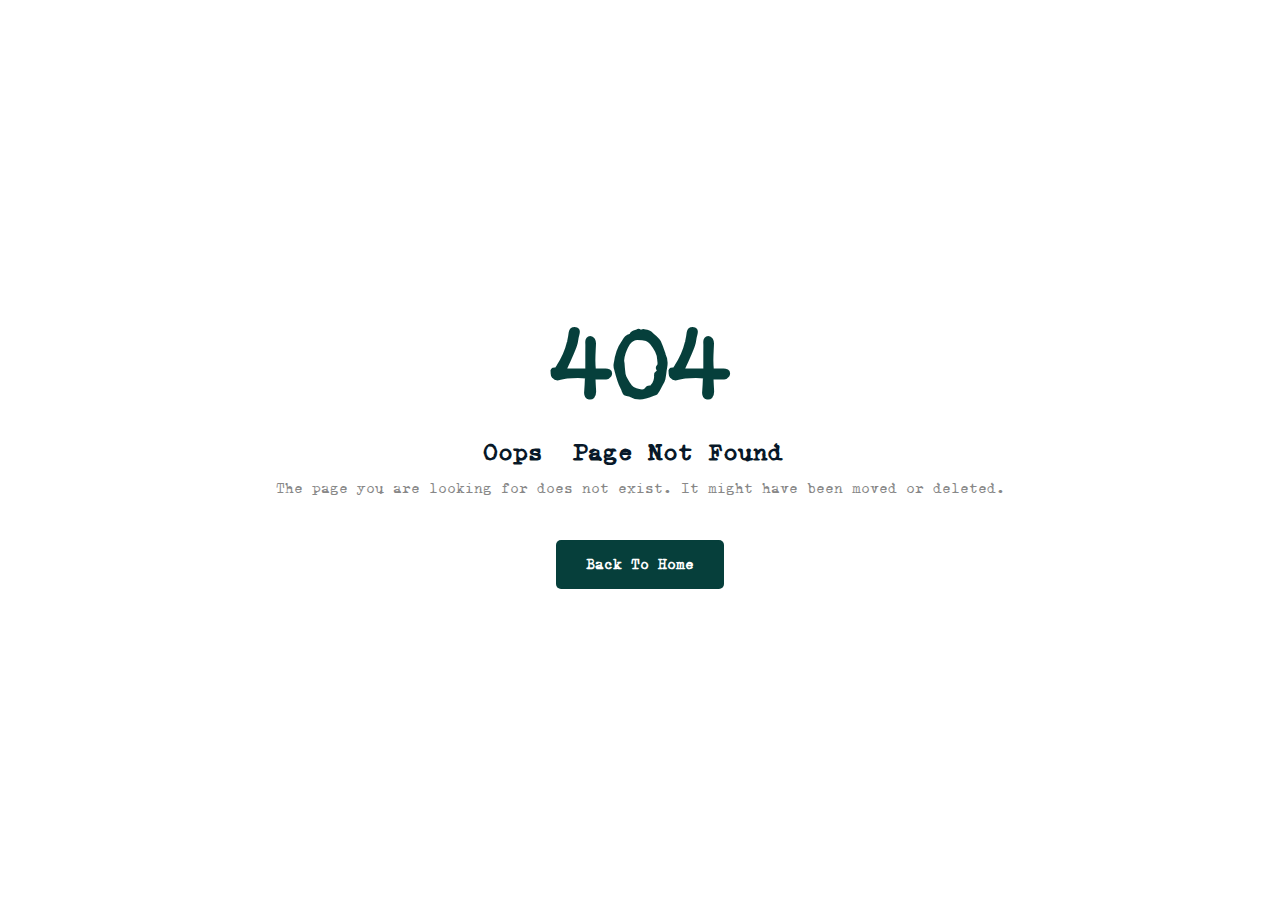
<file: 404 copy.html>
<!DOCTYPE html>
<html class="no-js" lang="zxx">

<head>
  <meta charset="utf-8" />
  <meta http-equiv="x-ua-compatible" content="ie=edge" />
  <title>404 Error - Appvilla Creative Landing Page HTML Template.</title>
  <meta name="description" content="" />
  <meta name="viewport" content="width=device-width, initial-scale=1" />
  <link rel="shortcut icon" type="image/x-icon" href="assets/images/favicon.svg" />

  <!-- ========================= CSS here ========================= -->
  <link rel="stylesheet" href="assets/css/bootstrap.min.css" />
  <link rel="stylesheet" href="assets/css/LineIcons.2.0.css" />
  <link rel="stylesheet" href="assets/css/animate.css" />
  <link rel="stylesheet" href="assets/css/tiny-slider.css" />
  <link rel="stylesheet" href="assets/css/glightbox.min.css" />
  <link rel="stylesheet" href="assets/css/main.css" />

</head>

<body>
  <!--[if lte IE 9]>
      <p class="browserupgrade">
        You are using an <strong>outdated</strong> browser. Please
        <a href="https://browsehappy.com/">upgrade your browser</a> to improve
        your experience and security.
      </p>
    <![endif]-->

  <!-- Preloader -->
  <div class="preloader">
    <div class="preloader-inner">
      <div class="preloader-icon">
        <span></span>
        <span></span>
      </div>
    </div>
  </div>
  <!-- /End Preloader -->

  <!-- Start Error Area -->
  <div class="error-area">
    <div class="d-table">
      <div class="d-table-cell">
        <div class="container">
          <div class="error-content">
            <h1>404</h1>
            <h2>Oops! Page Not Found!</h2>
            <p>The page you are looking for does not exist. It might have been moved or deleted.</p>
            <div class="button">
              <a href="index.html" class="btn">Back to Home</a>
            </div>
          </div>
        </div>
      </div>
    </div>
  </div>
  <!-- End Error Area -->

  <!-- ========================= JS here ========================= -->
  <script src="assets/js/bootstrap.min.js"></script>
  <script src="assets/js/wow.min.js"></script>
  <script src="assets/js/tiny-slider.js"></script>
  <script src="assets/js/glightbox.min.js"></script>
  <script>
    window.onload = function () {
      window.setTimeout(fadeout, 500);
    }

    function fadeout() {
      document.querySelector('.preloader').style.opacity = '0';
      document.querySelector('.preloader').style.display = 'none';
    }
  </script>
</body>

</html>
</file>
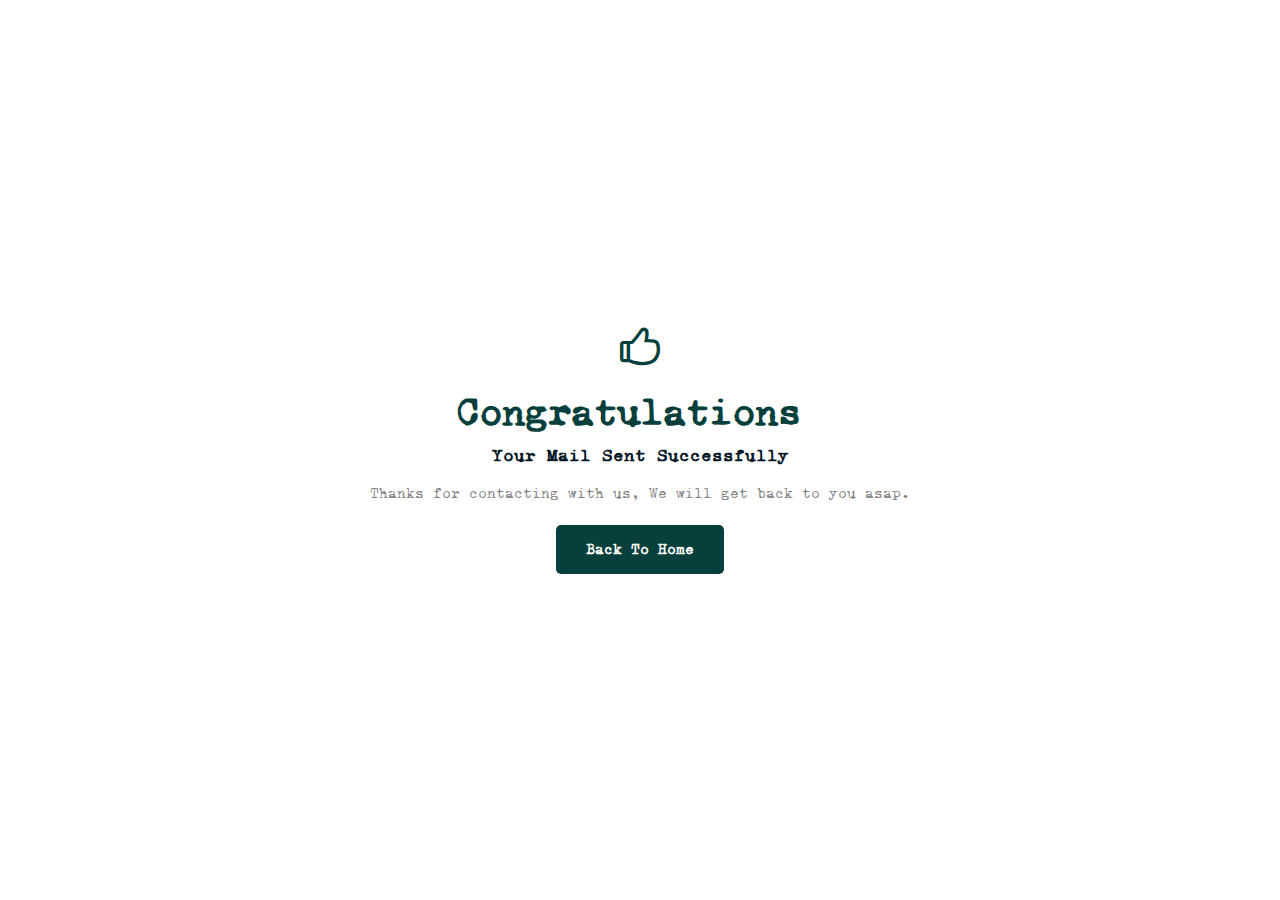
<file: mail-success.html>
<!DOCTYPE html>
<html class="no-js" lang="zxx">

<head>
  <meta charset="utf-8" />
  <meta http-equiv="x-ua-compatible" content="ie=edge" />
  <title>Mail Success - Appvilla Creative Landing Page HTML Template.</title>
  <meta name="description" content="" />
  <meta name="viewport" content="width=device-width, initial-scale=1" />
  <link rel="shortcut icon" type="image/x-icon" href="assets/images/favicon.svg" />

  <!-- ========================= CSS here ========================= -->
  <link rel="stylesheet" href="assets/css/bootstrap.min.css" />
  <link rel="stylesheet" href="assets/css/LineIcons.2.0.css" />
  <link rel="stylesheet" href="assets/css/animate.css" />
  <link rel="stylesheet" href="assets/css/tiny-slider.css" />
  <link rel="stylesheet" href="assets/css/glightbox.min.css" />
  <link rel="stylesheet" href="assets/css/main.css" />

</head>

<body>
  <!--[if lte IE 9]>
        <p class="browserupgrade">
          You are using an <strong>outdated</strong> browser. Please
          <a href="https://browsehappy.com/">upgrade your browser</a> to improve
          your experience and security.
        </p>
      <![endif]-->

  <!-- Preloader -->
  <div class="preloader">
    <div class="preloader-inner">
      <div class="preloader-icon">
        <span></span>
        <span></span>
      </div>
    </div>
  </div>
  <!-- /End Preloader -->

  <!-- Start Error Area -->
  <div class="maill-success">
    <div class="d-table">
      <div class="d-table-cell">
        <div class="container">
          <div class="success-content">
            <i class="lni lni-thumbs-up"></i>
            <h1>Congratulations!</h1>
            <h2>Your Mail Sent Successfully</h2>
            <p>Thanks for contacting with us, We will get back to you asap.</p>
            <div class="button">
              <a href="index.html" class="btn">Back to Home</a>
            </div>
          </div>
        </div>
      </div>
    </div>
  </div>
  <!-- End Error Area -->

  <!-- ========================= JS here ========================= -->
  <script src="assets/js/bootstrap.min.js"></script>
  <script src="assets/js/wow.min.js"></script>
  <script src="assets/js/tiny-slider.js"></script>
  <script src="assets/js/glightbox.min.js"></script>
  <script>
    window.onload = function () {
      window.setTimeout(fadeout, 500);
    }

    function fadeout() {
      document.querySelector('.preloader').style.opacity = '0';
      document.querySelector('.preloader').style.display = 'none';
    }
  </script>
</body>

</html>
</file>
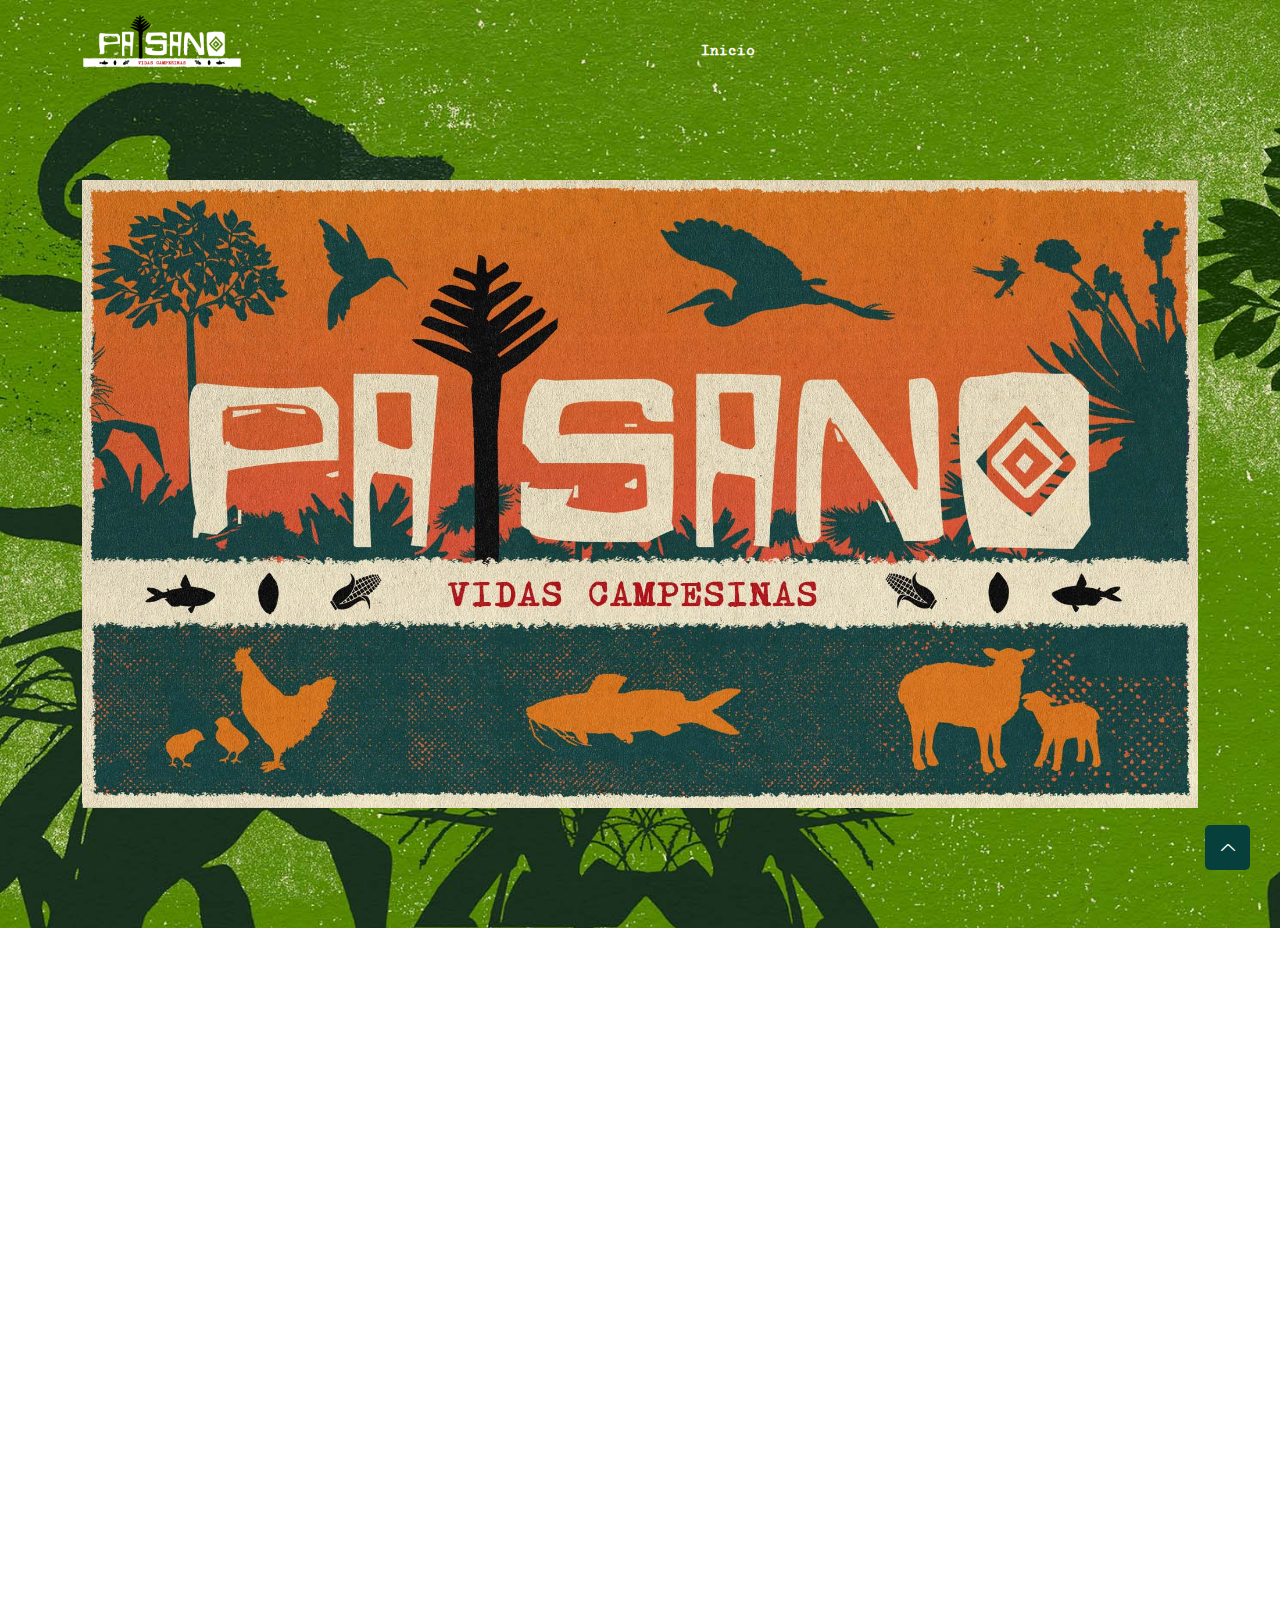
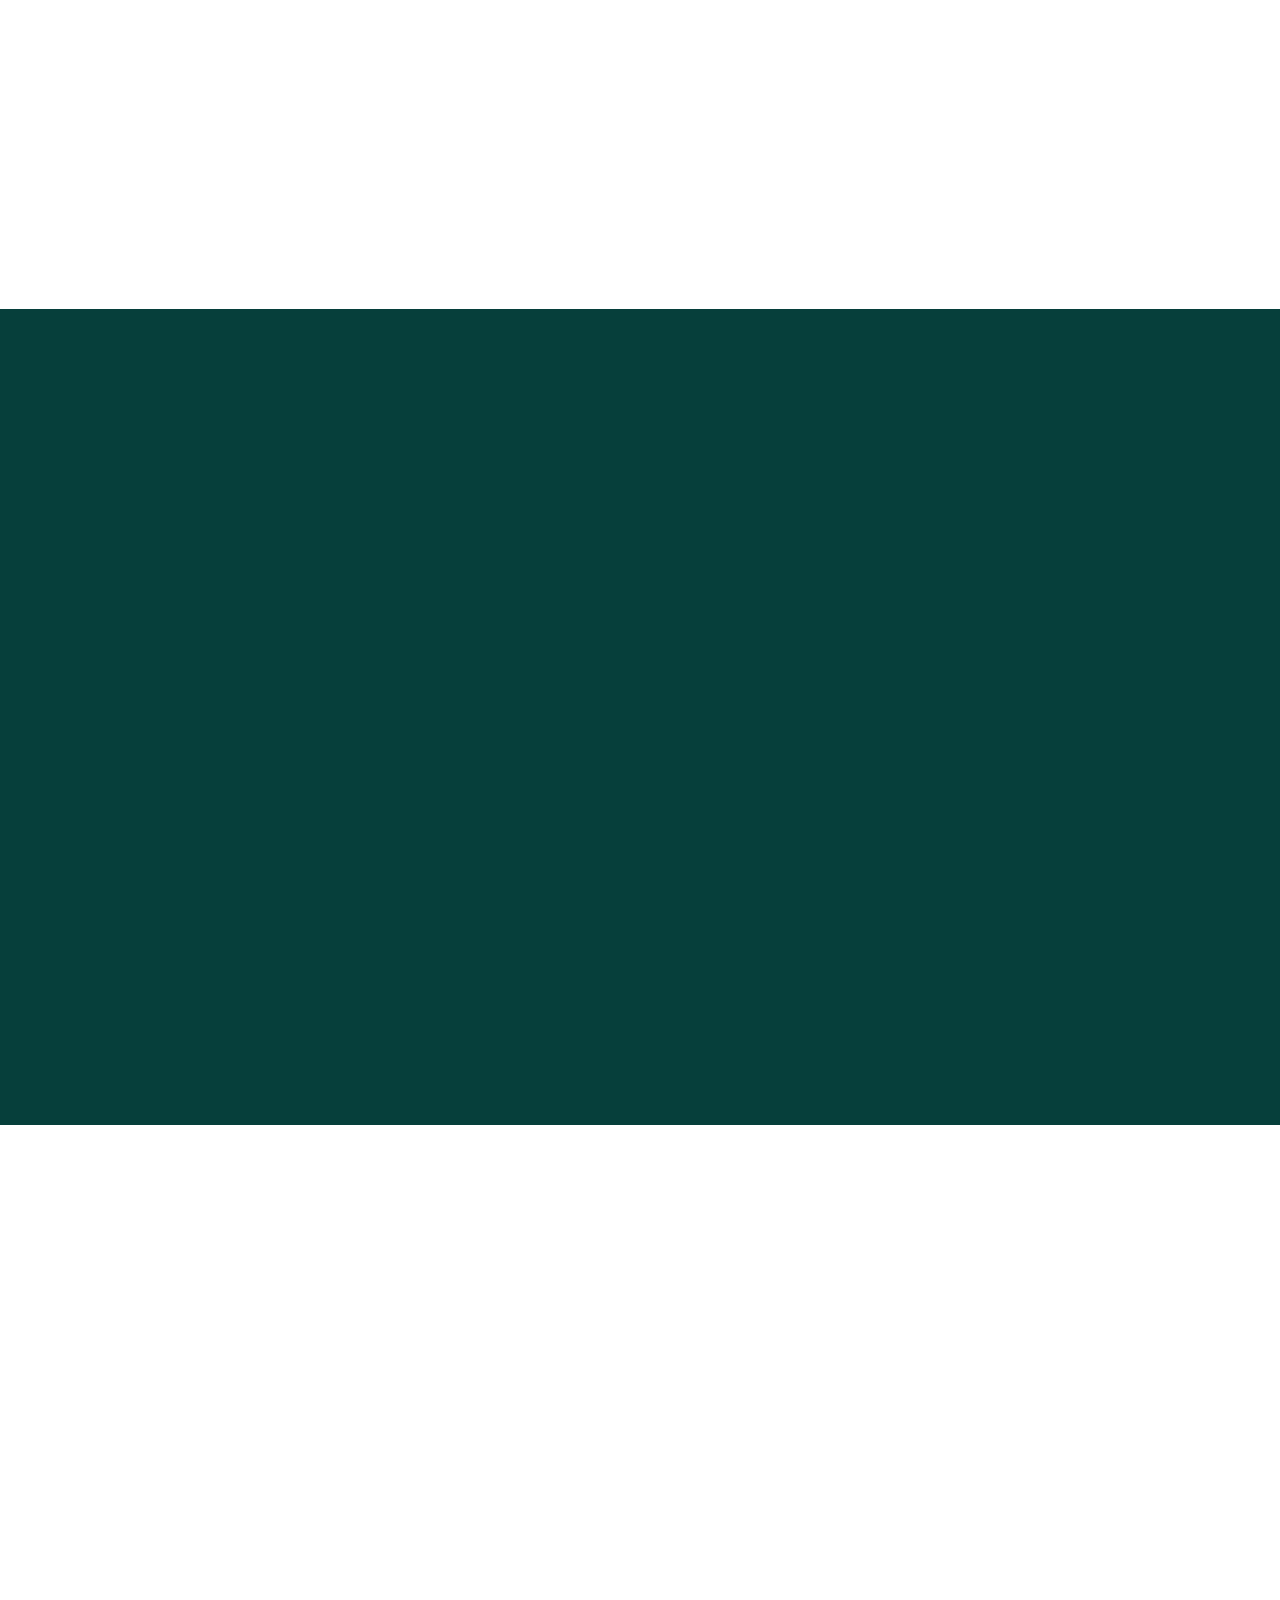
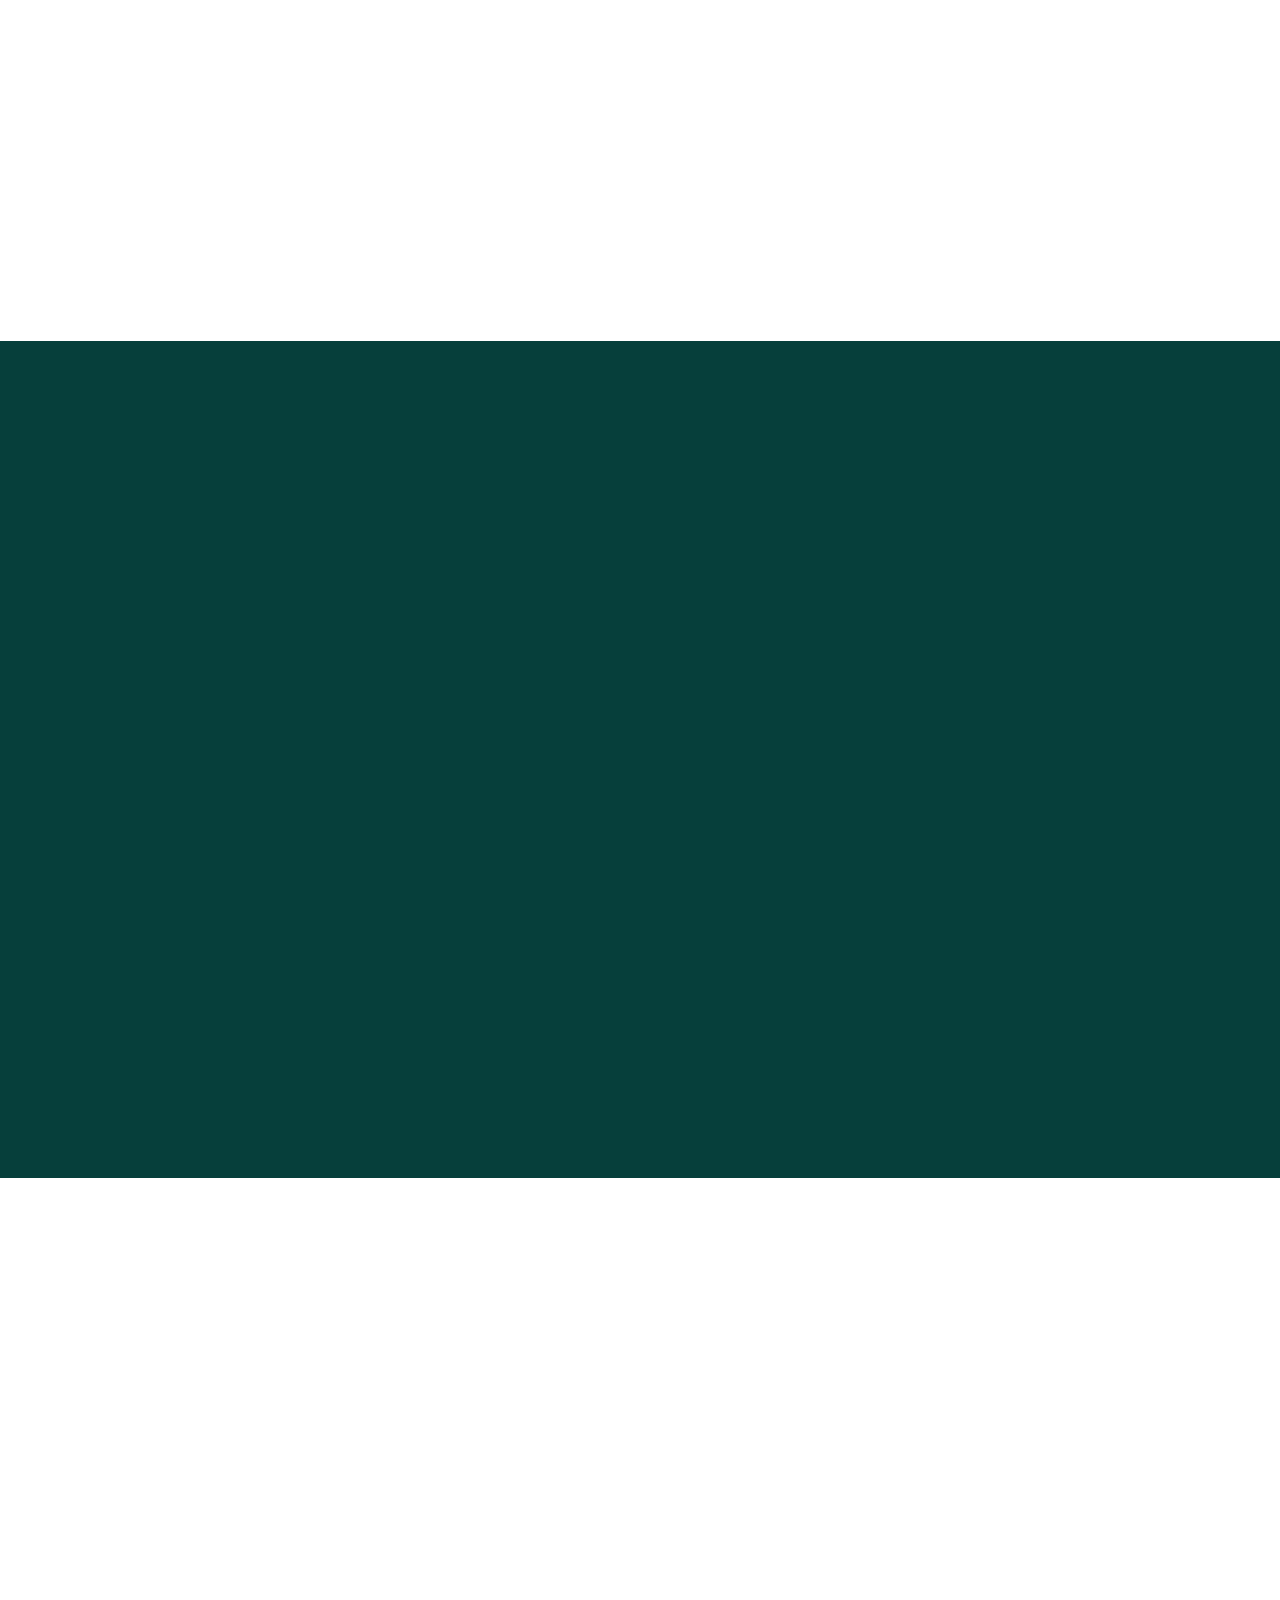
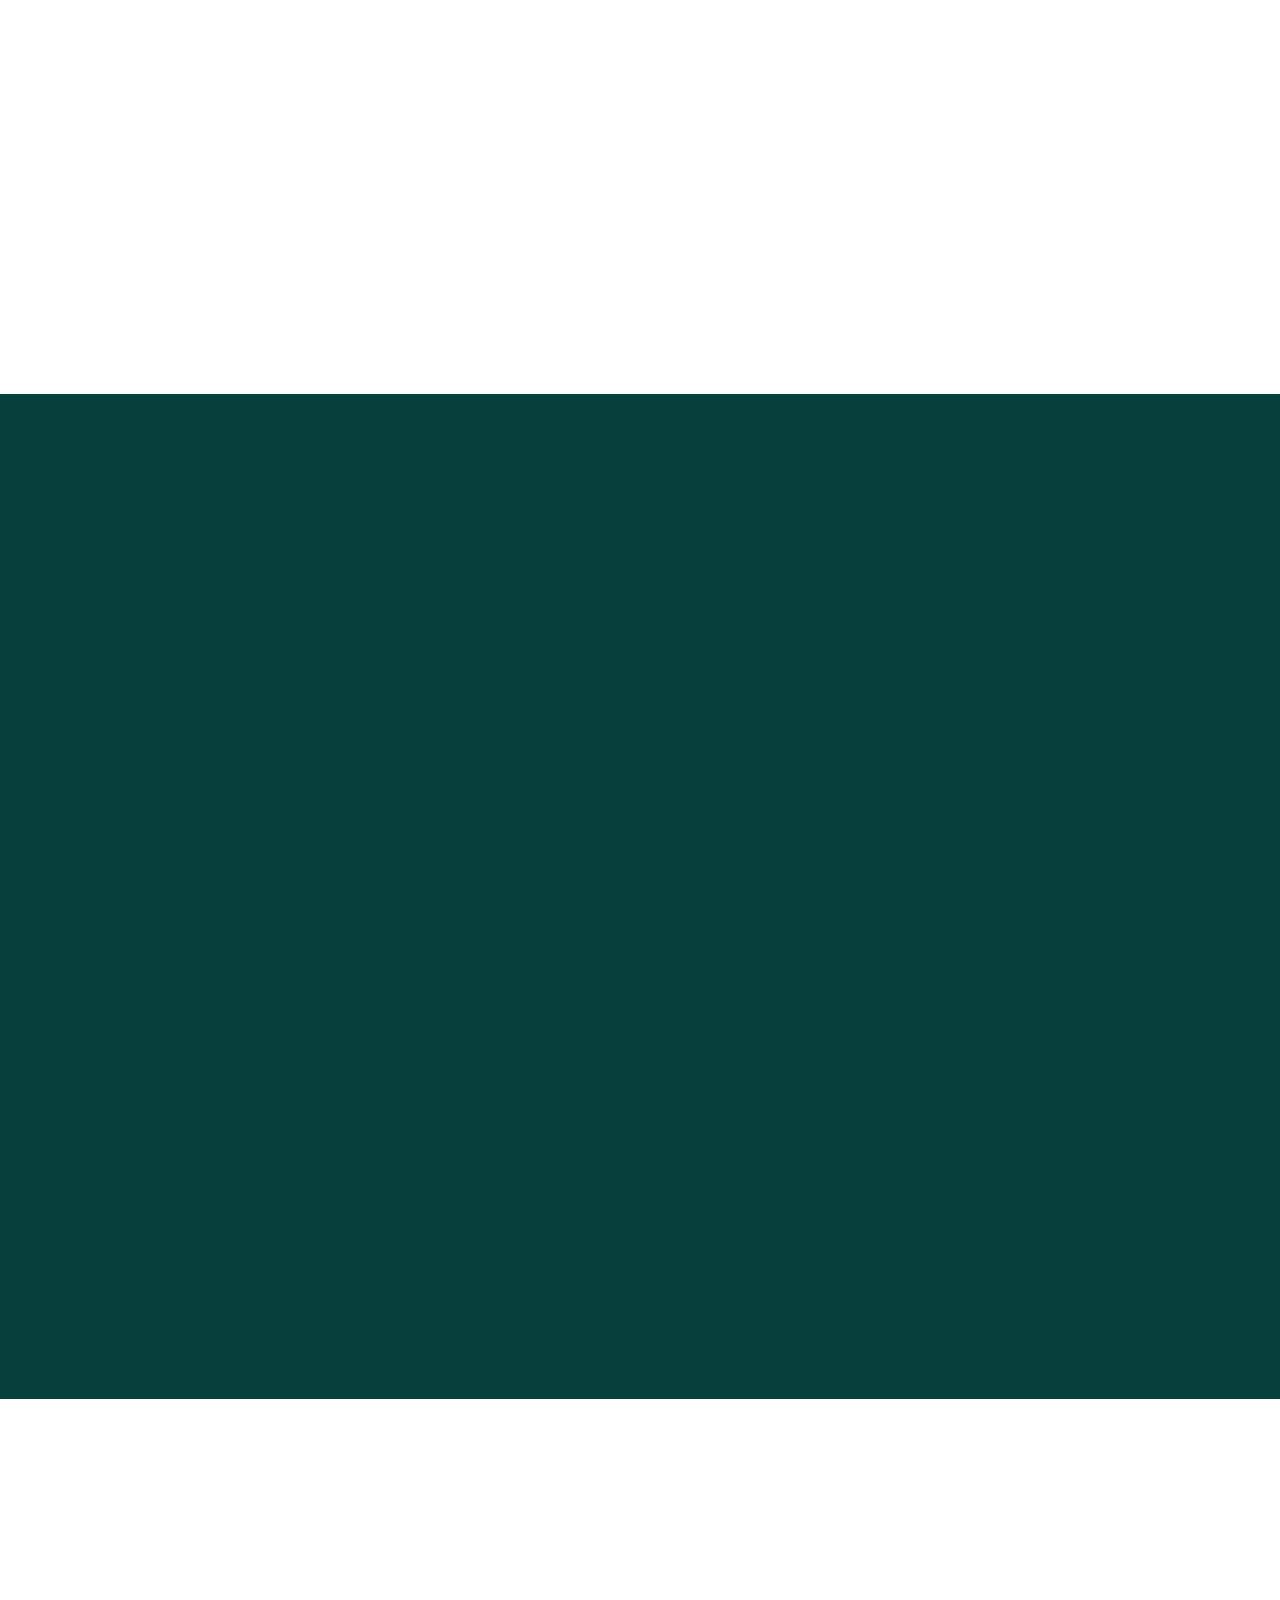
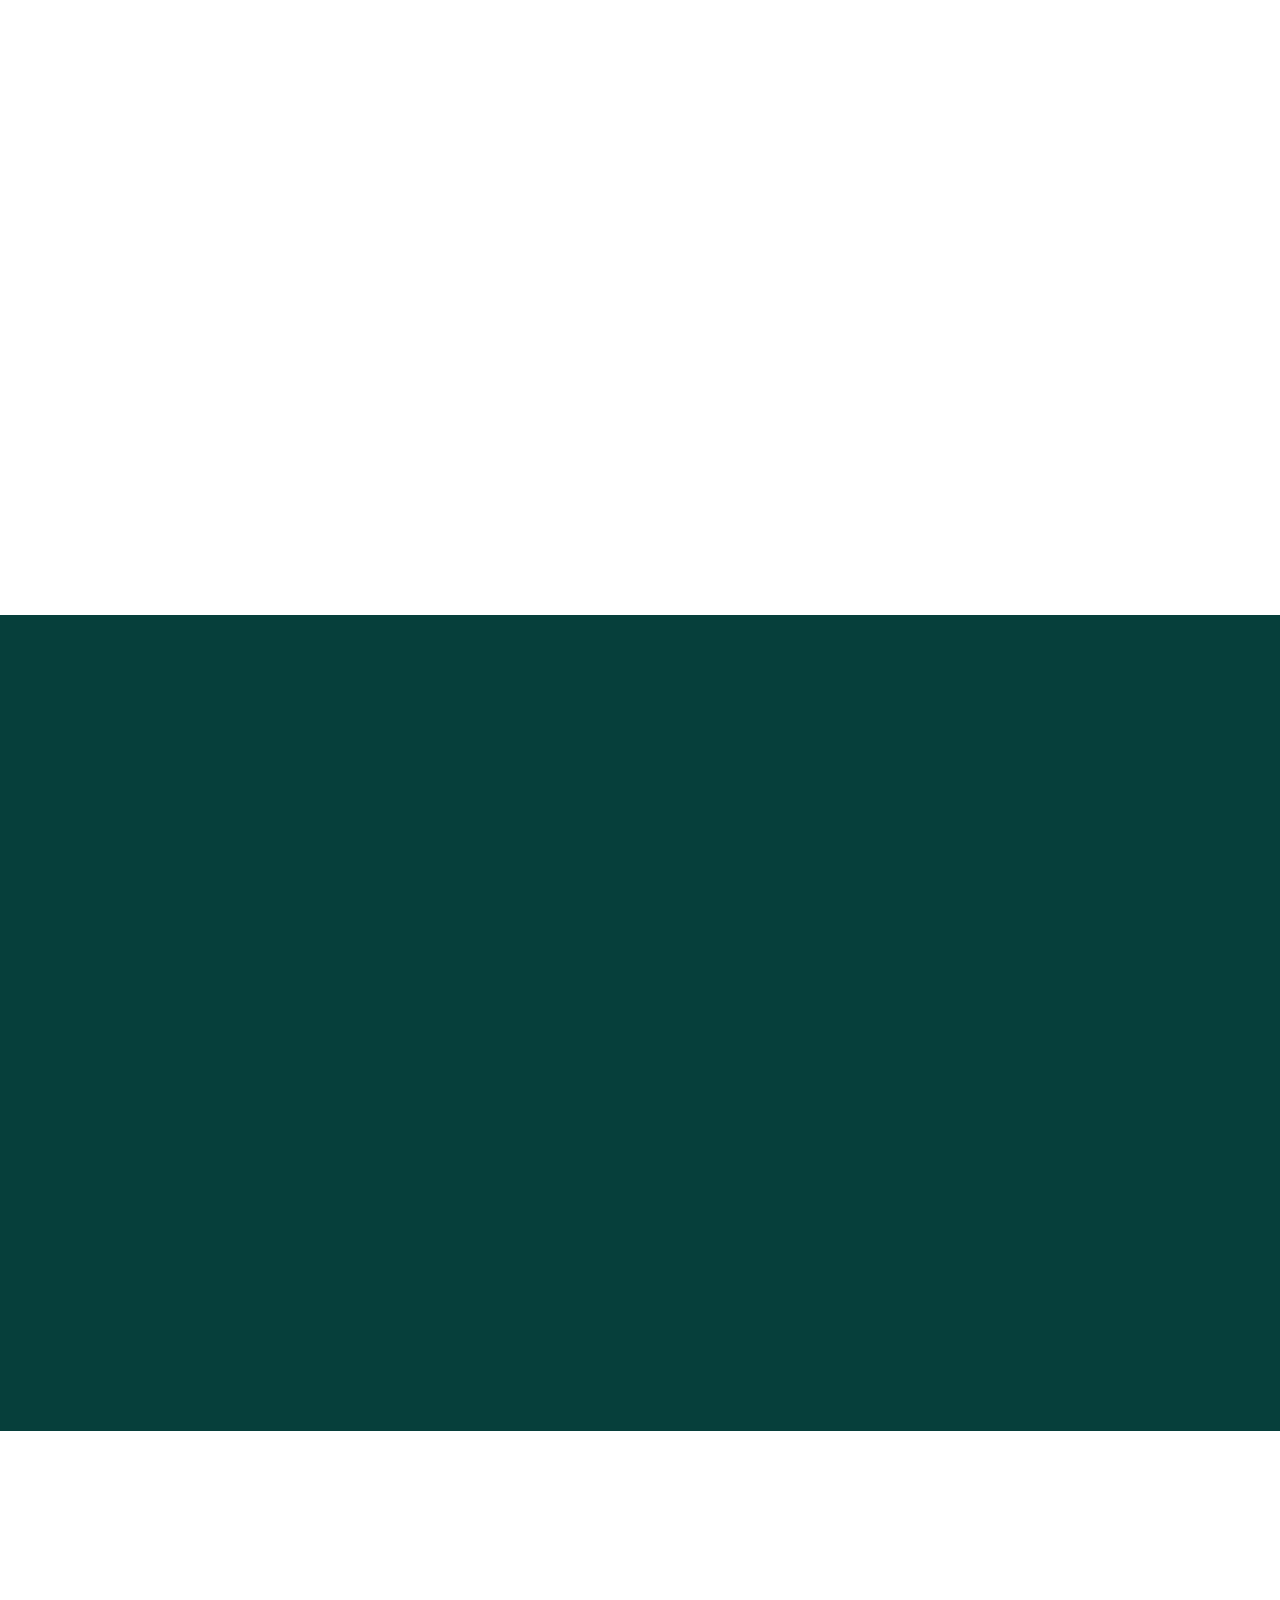
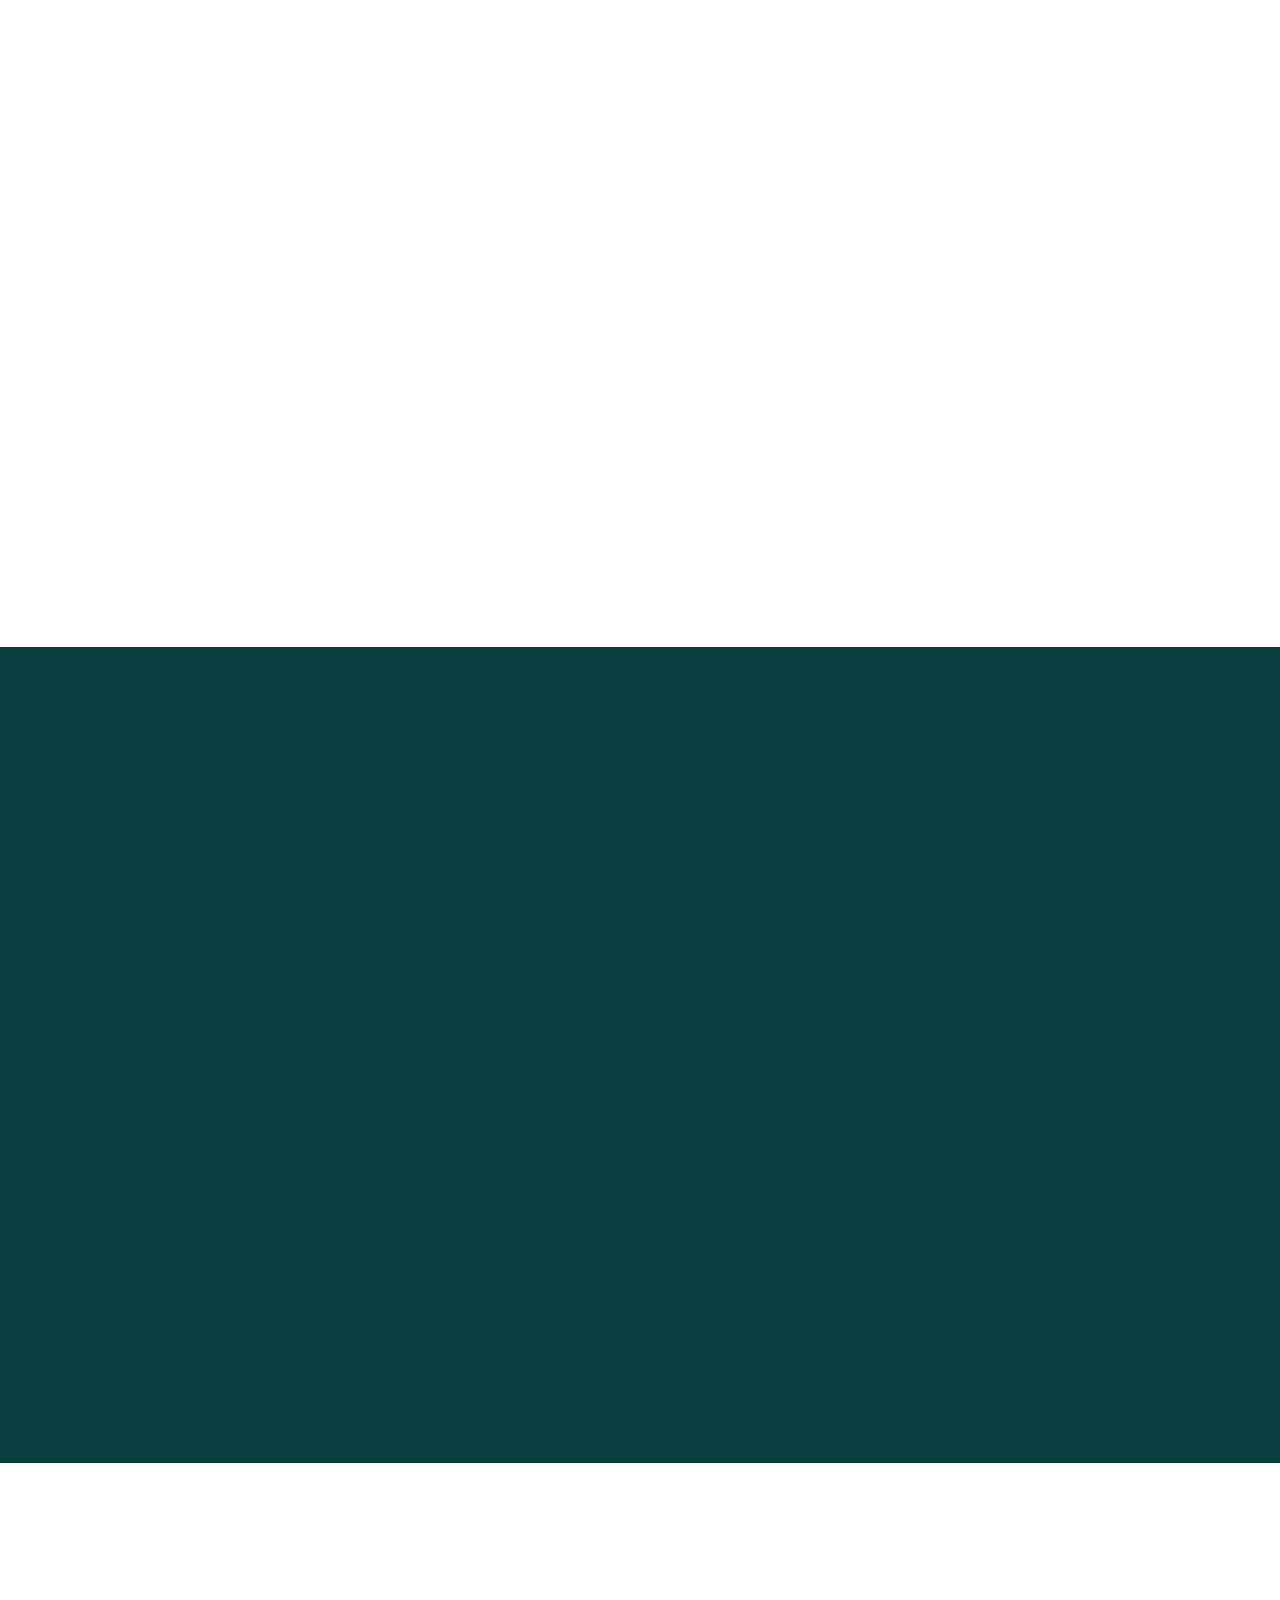
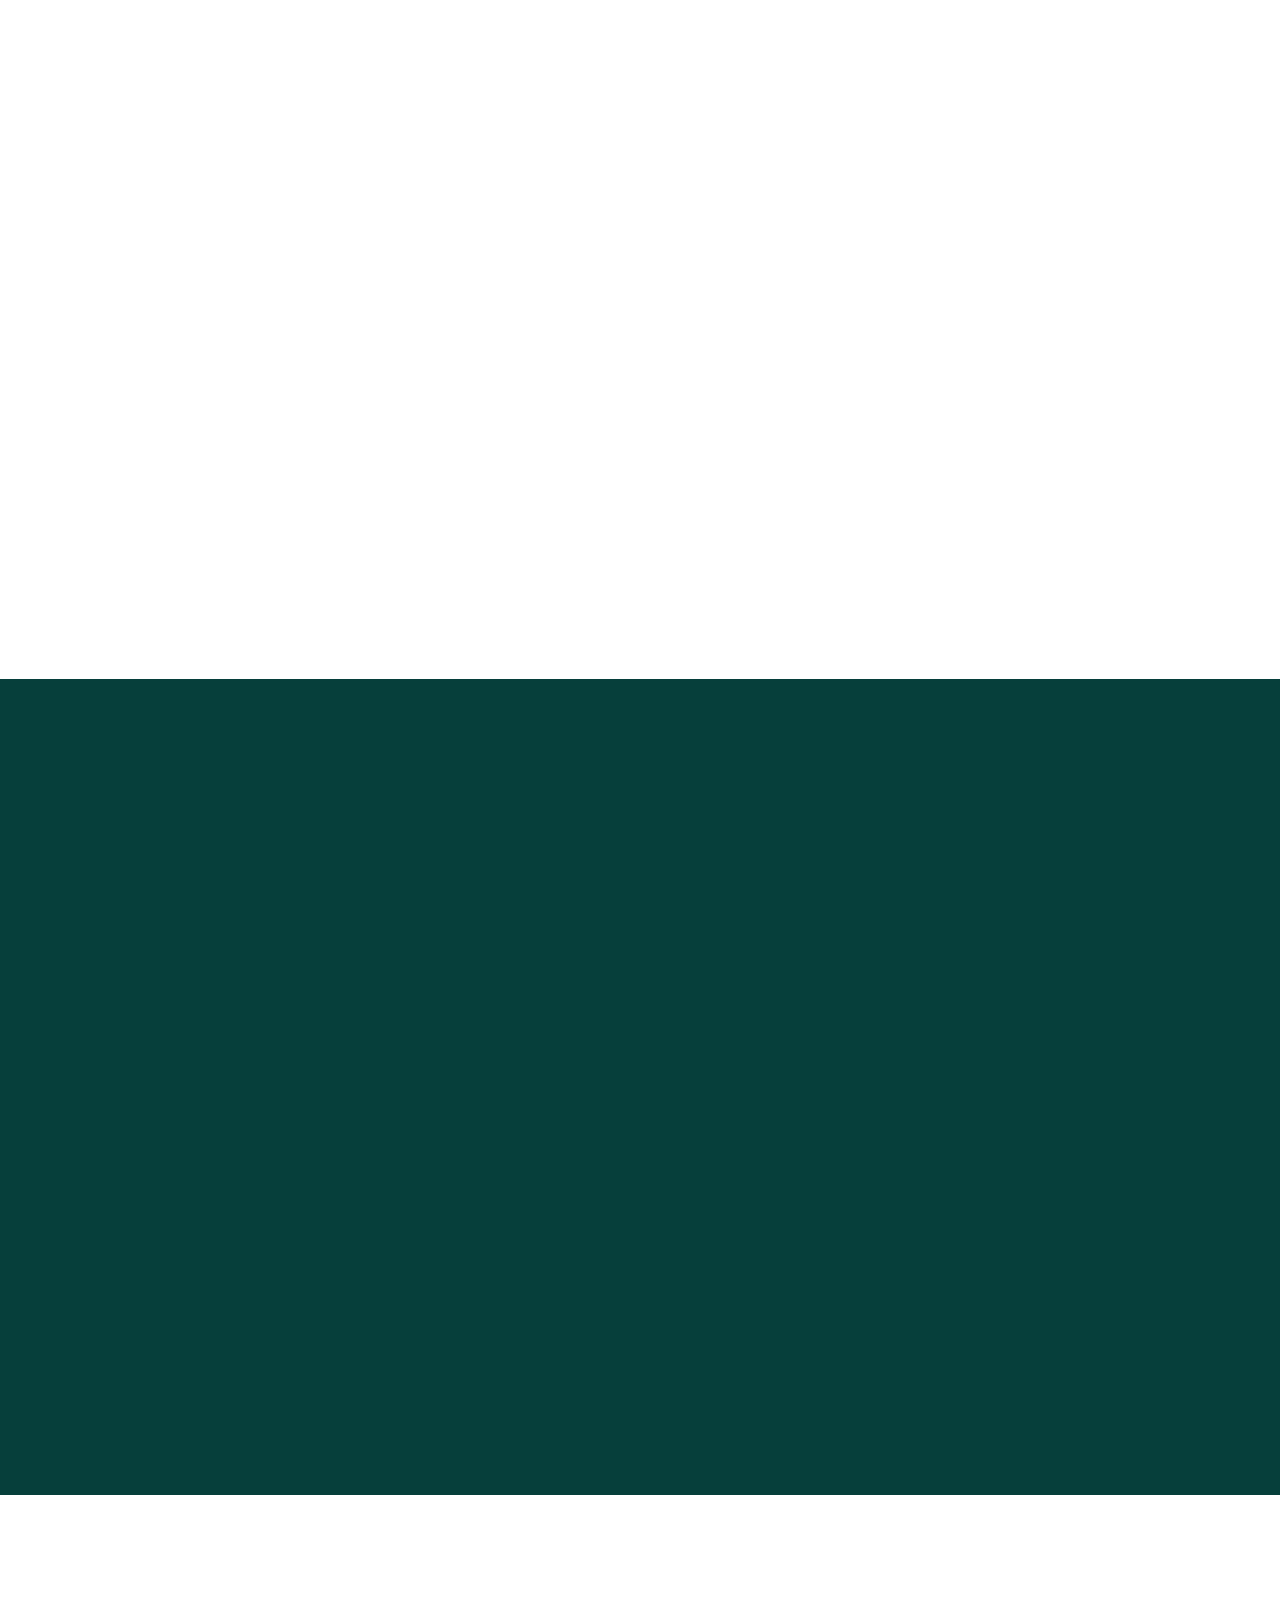
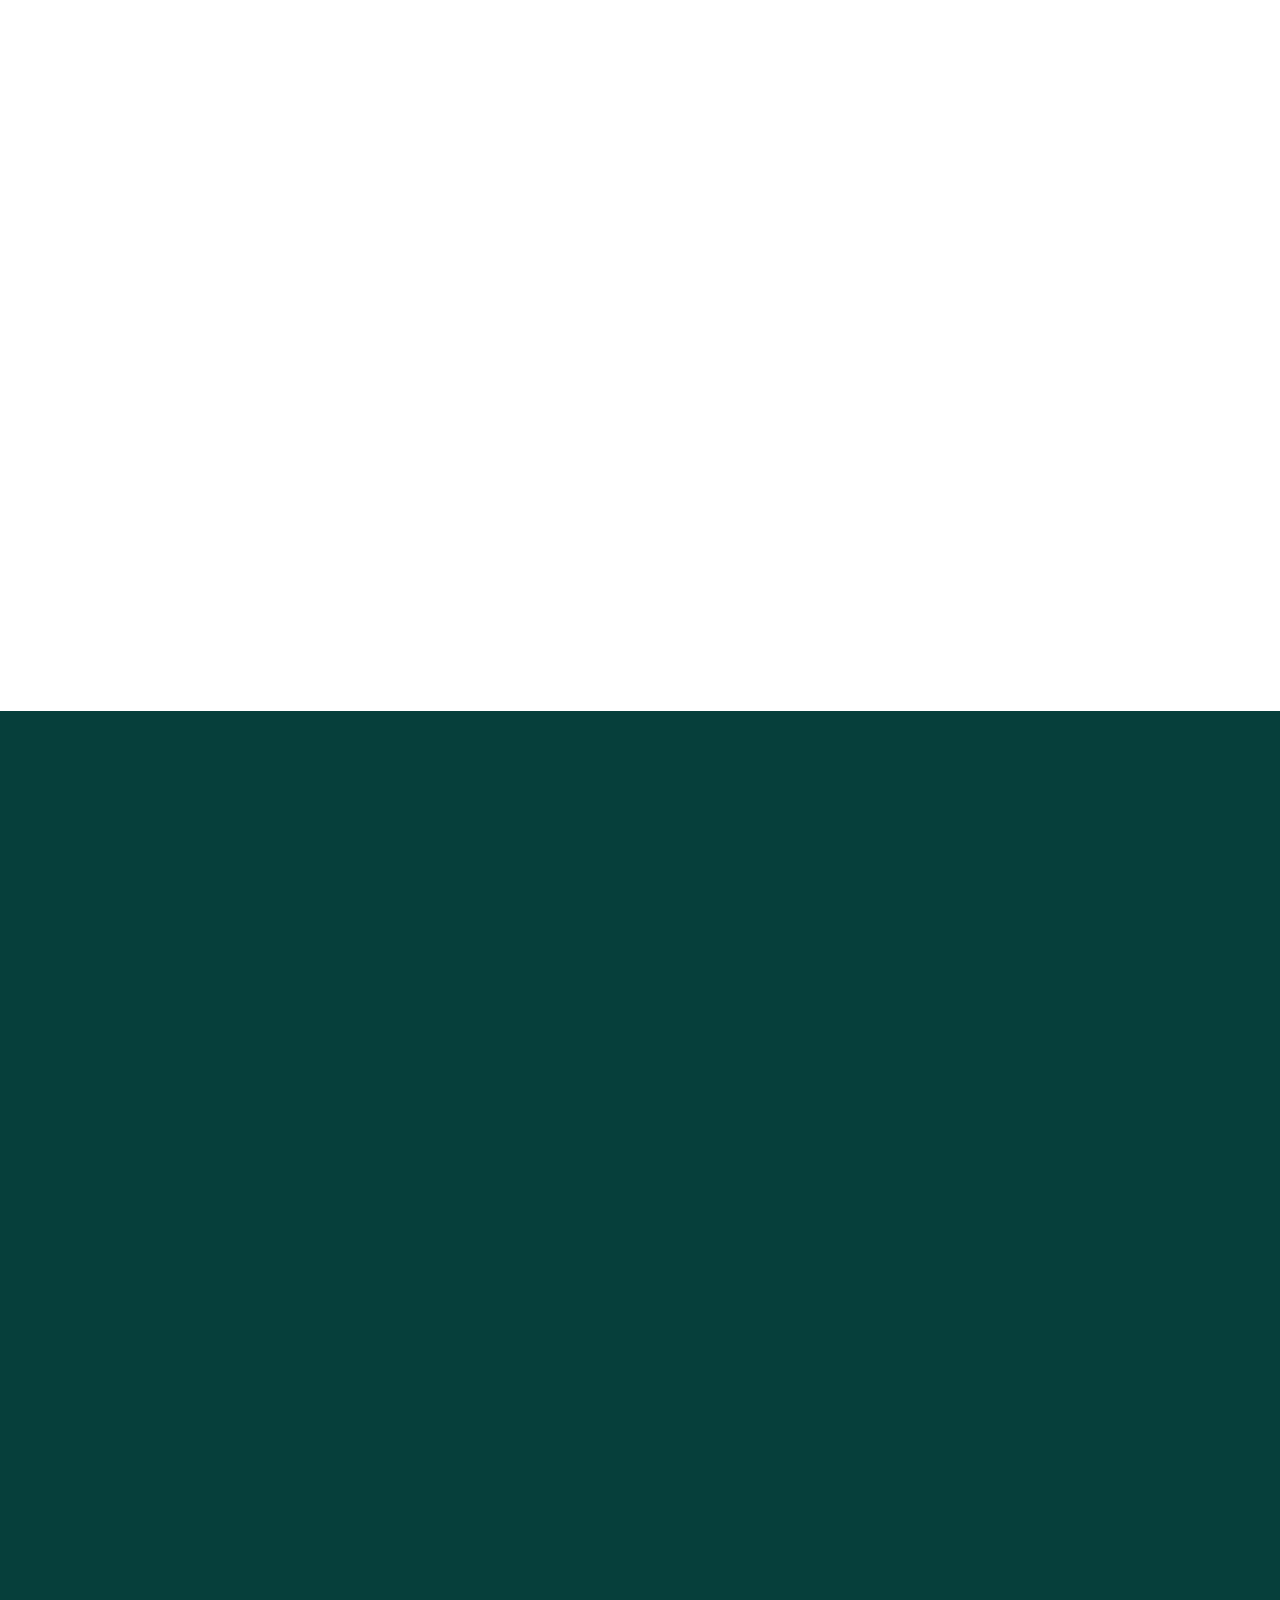
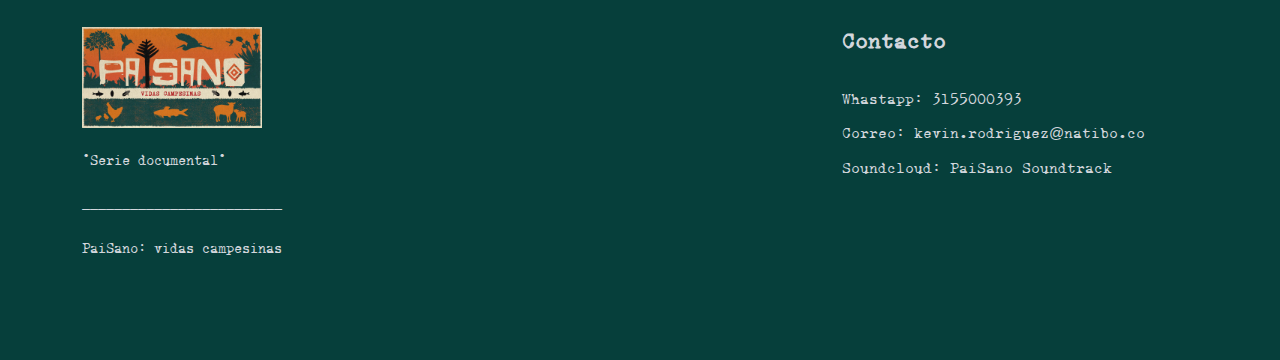
<file: team.html>
<!DOCTYPE html>
<html class="no-js" lang="zxx">

<head>
    <meta charset="utf-8" />
    <meta http-equiv="x-ua-compatible" content="ie=edge" />
    <title>PaiSano</title>
    <meta name="description" content="" />
    <meta name="viewport" content="width=device-width, initial-scale=1" />
    <link rel="shortcut icon" type="image/x-icon" href="assets/images/logo/paisano-white.png" />

    <!-- ========================= CSS here ========================= -->
    <link rel="stylesheet" href="assets/css/bootstrap.min.css" />
    <link rel="stylesheet" href="assets/css/LineIcons.2.0.css" />
    <link rel="stylesheet" href="assets/css/animate.css" />
    <link rel="stylesheet" href="assets/css/tiny-slider.css" />
    <link rel="stylesheet" href="assets/css/glightbox.min.css" />
    <link rel="stylesheet" href="assets/css/main.css" />

</head>

<body>
    <!--[if lte IE 9]>
      <p class="browserupgrade">
        You are using an <strong>outdated</strong> browser. Please
        <a href="https://browsehappy.com/">upgrade your browser</a> to improve
        your experience and security.
      </p>
    <![endif]-->

    <!-- Preloader -->
    <div class="preloader">
        <div class="preloader-inner">
            <div class="preloader-icon">
                <span></span>
                <span></span>
            </div>
        </div>
    </div>
    <!-- /End Preloader -->

    <!-- Start Header Area -->
    <header class="header navbar-area">
        <div class="container">
            <div class="row align-items-center">
                <div class="col-lg-12">
                    <div class="nav-inner">
                        <!-- Start Navbar -->
                        <nav class="navbar navbar-expand-lg">
                            <a class="navbar-brand" href="index.html">
                                <img src="assets/images/logo/paisano-white.png" alt="Logo">
                            </a>
                            <button class="navbar-toggler mobile-menu-btn" type="button" data-bs-toggle="collapse"
                                data-bs-target="#navbarSupportedContent" aria-controls="navbarSupportedContent"
                                aria-expanded="false" aria-label="Toggle navigation">
                                <span class="toggler-icon"></span>
                                <span class="toggler-icon"></span>
                                <span class="toggler-icon"></span>
                            </button>
                            <div class="collapse navbar-collapse sub-menu-bar" id="navbarSupportedContent">
                                <ul id="nav" class="navbar-nav ms-auto">
                                    <li class="nav-item">
                                        <a href="index.html" class="page-scroll active"
                                            aria-label="Toggle navigation">Inicio</a>
                                    </li>
                                    <!-- <li class="nav-item">
                                        <a href="#capitulos" class="page-scroll"
                                            aria-label="Toggle navigation">Cápitulos</a>
                                    </li>
                                    <li class="nav-item">
                                        <a href="#personajes" class="page-scroll"
                                            aria-label="Toggle navigation">Personajes</a>
                                    </li>
                                    <li class="nav-item">
                                        <a href="#musica" class="page-scroll"
                                            aria-label="Toggle navigation">Música</a>
                                    </li>
                                    <li class="nav-item">
                                        <a href="#team" class="page-scroll" aria-label="Toggle navigation">Equipo</a>
                                    </li> -->
                                    <!-- <li class="nav-item">
                                        <a class="page-scroll dd-menu collapsed" href="#blog" data-bs-toggle="collapse"
                                            data-bs-target="#submenu-1-4" aria-controls="navbarSupportedContent"
                                            aria-expanded="false" aria-label="Toggle navigation">Blog</a>
                                        <ul class="sub-menu collapse" id="submenu-1-4">
                                            <li class="nav-item"><a href="blog-grid-sidebar.html">Blog Grid Sidebar</a>
                                            </li>
                                            <li class="nav-item"><a href="blog-single.html">Blog Single</a></li>
                                            <li class="nav-item"><a href="blog-single-sidebar.html">Blog Single
                                                    Sibebar</a></li>
                                        </ul>
                                    </li>
                                    <li class="nav-item">
                                        <a href="contact.html" aria-label="Toggle navigation">Contact</a>
                                    </li> -->
                                </ul>
                            </div> <!-- navbar collapse -->
                            <!-- <div class="button add-list-button">
                                <a href="contact.html" class="btn">Get it now</a>
                            </div> -->
                        </nav>
                        <!-- End Navbar -->
                    </div>
                </div>
            </div> <!-- row -->
        </div> <!-- container -->
    </header>
    <!-- End Header Area -->

    <section id="home" class="hero-area fondo-verde">
        <div class="container">
            <div class="row align-items-center">
                <div class="col-lg-12 col-md-12 col-12">
                    <div class="hero-content">
                        <h2 class="wow fadeInLeft" data-wow-delay=".4s">
                            <img src="assets/images/banner/banner-paisano.jpg" alt="#">
                        </h2>
                        <!-- <div class="button wow fadeInLeft" data-wow-delay=".8s">
                            <a href="javascript:void(0)" class="btn"><i class="lni lni-apple"></i> App Store</a>
                            <a href="javascript:void(0)" class="btn btn-alt"><i class="lni lni-play-store"></i> Google
                                Play</a>
                        </div> -->
                    </div>
                </div>
            </div>
        </div>
    </section>

<!-- Start App Info Area -->
<section id="pablo" class="app-info section">
    <div class="container">
        <div class="info-one style2">
            <div class="row align-items-center">
                <div class="col-lg-6 col-md-12 col-12">
                    <div class="info-image wow fadeInLeft" data-wow-delay=".3s">
                        <img class="ss1" src="/assets/images/equipo/Pablo.jpg" alt="#">
                    </div>
                </div>
                <div class="col-lg-6 col-md-12 col-12">
                    <!-- Start Info Text -->
                    <div class="info-text wow fadeInRight" data-wow-delay=".5s">
                        <!-- <div class="main-icon">
                            <i class="lni lni-layout"></i>
                        </div> -->
                        <p>Maestro antropólogo y cineasta. Investigador de medios de comunicación, cine indígena, identidad, memoria cultural, arte, mundos campesinos y conflicto, docente en antropología visual en varias universidades. Entre sus obras documentales más destacadas están Sagradas batallas (2002), Crónica de un baile de muñeco (2003), Sey Arimaku o la otra oscuridad (2012) y Niwi Umukin ante el tiempo (2022). Guionista y director del largo de ficción Cenizas de amor (1993) y del corto de ficción ¿Quién paga el pato? de la trilogía Bogotá, 2016 (2000). Director de las series de televisión Cultura, conflicto y convivencia en Colombia (1994), Señales particulares (2005), El buen vivir (2019-2021) y Paisano: vidas campesinas (2022). Coguionista y editor de Palabras mayores (2009), Nabusímake: Memorias de una independiencia (2010), Resistencia en la Línea Negra (2011), Naboba: la visión ancestral del agua del pueblo arhuaco (2015), Historias de Muñi y Shiriwa (2016), Ushui, la luna y el trueno (2017) y Matuna (2021), realizaciones de colectivos de comunicación de pueblos indígenas de la Sierra Nevada de Santa Marta. Autor de Poéticas de la resistencia (2015), Máquinas de visión y espíritu de indios (2019), Fronteras expandidas: el documental en Iberoamérica (2014) y Territorio y memoria sin fronteras: nuevas estrategias para pensar lo real (2021). Director de la Muestra Internacional Documental de Bogotá-MIDBO entre 2014 y 2017. Impulsor desde su creación en 2009 de la Muestra de Cine y Video Indígena de Colombia, Daupará.</p>
                        <!-- <div class="button">
                            <a href="javascript:void(0)" class="btn">Get Started</a>
                        </div> -->
                    </div>
                    <!-- End Info Text -->
                </div>
            </div>
        </div>
    </div>
</section>
<!-- End App Info Area -->

<!-- Start Call To Action Area -->
<section id="juanca" class="section app-info2">
    <div class="container">
        <div class="info-one style2">
            <div class="row align-items-center">
                <div class="col-lg-6 col-md-12 col-12">
                    <div class="info-image wow fadeInLeft" data-wow-delay=".3s">
                        <img class="ss1" src="/assets/images/equipo/Juanca.jpg" alt="#">
                    </div>
                </div>
                <div class="col-lg-6 col-md-12 col-12">
                    <!-- Start Info Text -->
                    <div class="info-text wow fadeInRight" data-wow-delay=".5s">
                        <!-- <div class="main-icon">
                            <i class="lni lni-layout"></i>
                        </div> -->
                        <p style="color: white;">Director de NATIBO productora audiovisual. Productor y realización de series para televisión: Paisano (2022); El buen vivir (Temporadas 1, 2 y 3), (2019-2021); Héroes al Rescate Animal (Temporadas 1 y 2), (2017-2019); Súbete, (2013); de Documentales: Somos cóndor de los andes (2022); Expedición Seaflower (2021), Buscando al caimán del Apaporis, (2019); Ballenas travesía por américa, (2010); Buscando a un hombre bueno, (2007); de cortometrajes: Al rescate del oso de anteojos, (2022); Al rescate de los micos churucos, (2022); El héroe del Pantano, (2021); La receta de la vida, (2012). Productor del festival internacional de cine ambiental PlanetOn, (2019-2022).</p>
                        <!-- <div class="button">
                            <a href="javascript:void(0)" class="btn">Get Started</a>
                        </div> -->
                    </div>
                    <!-- End Info Text -->
                </div>
            </div>
        </div>
    </div>
</section>
<!-- End Call To Action Area -->
<!-- Start App Info Area -->
<section id="alhena" class="app-info section">
    <div class="container">
        <div class="info-one style2">
            <div class="row align-items-center">
                <div class="col-lg-6 col-md-12 col-12">
                    <div class="info-image wow fadeInLeft" data-wow-delay=".3s">
                        <img class="ss1" src="/assets/images/equipo/Alhena.jpg" alt="#">
                    </div>
                </div>
                <div class="col-lg-6 col-md-12 col-12">
                    <!-- Start Info Text -->
                    <div class="info-text wow fadeInRight" data-wow-delay=".5s">
                        <!-- <div class="main-icon">
                            <i class="lni lni-layout"></i>
                        </div> -->
                        <p>
                            Antropóloga de la Universidad Nacional, magíster y doctora en Antropología Social de la Escuela de Altos Estudios en Ciencias Sociales de Francia y magíster en Cine Etnográfico y Documental de la Universidad de París X Nanterre. Profesora asociada del departamento de Antropología de la Universidad de los Andes y actualmente Directora General del Instituto Colombiano de Antropología e Historia - ICANH.                        
                        </p>
                        <!-- <div class="button">
                            <a href="javascript:void(0)" class="btn">Get Started</a>
                        </div> -->
                    </div>
                    <!-- End Info Text -->
                </div>
            </div>
        </div>
    </div>
</section>
<!-- End App Info Area -->

<!-- Start Call To Action Area -->
<section id="clara" class="section app-info2">
    <div class="container">
        <div class="info-one style2">
            <div class="row align-items-center">
                <div class="col-lg-6 col-md-12 col-12">
                    <div class="info-image wow fadeInLeft" data-wow-delay=".3s">
                        <img class="ss1" src="/assets/images/equipo/Clara_.jpg" alt="#">
                    </div>
                </div>
                <div class="col-lg-6 col-md-12 col-12">
                    <!-- Start Info Text -->
                    <div class="info-text wow fadeInRight" data-wow-delay=".5s">
                        <!-- <div class="main-icon">
                            <i class="lni lni-layout"></i>
                        </div> -->
                        <p style="color: white;">Administradora de Empresas de la UPTC en Tunja, con especialización en Gestión Cultural de la Universidad del Rosario en Bogotá. Su experiencia laboral se ha focalizado en instituciones, organizaciones, programas y/o proyectos culturales de investigación, edición de publicaciones, y producción audiovisual, en el Programa de Recuperación del Patrimonio Cultural en el Departamento de Boyacá, Centro de Investigación de Cultura Popular-CICP del Instituto de Cultura y Bellas Artes de Boyacá-ICBA; Programa de Historia Local y Regional en Zonas PNR de Colombia; Muestra Internacional Documental de Bogotá-MIDBO; Corporación para la Protección Ambiental y Territorial-Unidad Administrativa Especial del Sistema de Parques Nacionales Naturales; coordinadora editorial, correctora de estilo de publicaciones del CICP, de los manuales Que suene la radio, 1 2 3 Probando, revista A Contratiempo, Memoria Oral del Diario El Tiempo; coinvestigadora en el proyecto Memoria Oral del Diario El Tiempo; productora de las realizaciones audiovisuales Memoria Cultural en Turmequé, Cenizas de Amor, Batallas Sagradas, Señales Particulares; gestora de archivos audiovisuales del pueblo arhuaco de la Sierra Nevada de Santa Marta.</p>
                        <!-- <div class="button">
                            <a href="javascript:void(0)" class="btn">Get Started</a>
                        </div> -->
                    </div>
                    <!-- End Info Text -->
                </div>
            </div>
        </div>
    </div>
</section>
<!-- End Call To Action Area -->
<!-- Start App Info Area -->
<section id="kevin" class="app-info section">
    <div class="container">
        <div class="info-one style2">
            <div class="row align-items-center">
                <div class="col-lg-6 col-md-12 col-12">
                    <div class="info-image wow fadeInLeft" data-wow-delay=".3s">
                        <img class="ss1" src="/assets/images/equipo/Kevin.jpg" alt="#">
                    </div>
                </div>
                <div class="col-lg-6 col-md-12 col-12">
                    <!-- Start Info Text -->
                    <div class="info-text wow fadeInRight" data-wow-delay=".5s">
                        <!-- <div class="main-icon">
                            <i class="lni lni-layout"></i>
                        </div> -->
                        <p>Kevin Rodríguez Londoño, Asistente de producción en la serie Paisano: vidas campesinas, realizador de cine y televisión, profesional egresado de la escuela de artes y letras, cuenta con más de 4 años de experiencia en el medio cinematográfico y televisivo. Ha trabajado en proyectos de series de televisión, incluyendo "PaiSano", y ha producido varios cortometrajes, incluyendo "Kuntur, el mensajero del sol", proyecto ganador del India Catalina a mejor edición y nominado a mejor fotografía en el 2023 o “Al rescate del oso de anteojos” y "Al rescate de los micos churucos". Es una persona que ha llevado a cabo proyectos de índole conservacionista y social, desempeñando papeles de producción hace 3 años en la fundación Natibo en distintos proyectos como por ejemplo el festival internacional de cine Planet On.</p>
                        <!-- <div class="button">
                            <a href="javascript:void(0)" class="btn">Get Started</a>
                        </div> -->
                    </div>
                    <!-- End Info Text -->
                </div>
            </div>
        </div>
    </div>
</section>
<!-- End App Info Area -->

<!-- Start Call To Action Area -->
<section id="leo" class="section app-info2">
    <div class="container">
        <div class="info-one style2">
            <div class="row align-items-center">
                <div class="col-lg-6 col-md-12 col-12">
                    <div class="info-image wow fadeInLeft" data-wow-delay=".3s">
                        <img class="ss1" src="/assets/images/equipo/Leo_duran.jpg" alt="#">
                    </div>
                </div>
                <div class="col-lg-6 col-md-12 col-12">
                    <!-- Start Info Text -->
                    <div class="info-text wow fadeInRight" data-wow-delay=".5s">
                        <!-- <div class="main-icon">
                            <i class="lni lni-layout"></i>
                        </div> -->
                        <p style="color: white;">Andrés Leonardo Durán Vivas. Comunicador Social- Periodista con énfasis audiovisual de la universidad Minuto de Dios, especialista en animación de personajes de la Universidad Nacional de Colombia y Magister en comunicación Transmedia de la Universidad de la Rioja (España), gracias a la Beca de la OEA para investigadores de latinoamerica, con amplia experiencia en el sector audiovisual, diseño digital, animación y experiencias interactivas digitales.
                            Me desempeñé por 6 años en la producción y realización de broadcast tv, tv ID y tv spots, para FOX Channels, MTV Channels y en canales nacionales como Canal 13, Win Sports y Canales Claro. Realicé Diseño digital para Telefónica Latam por 3 años y en los últimos 4 años me he dedicado a realizar animación 3d y 2d multiplataforma para generar experiencias transmedia.
                            Mis principales intereses actualmente son la producción de animación 3d y 2d para series y cortometrajes infantiles, también las experiencias de RA, la creación de historias, personajes, universos y experiencias de video juegos, el esculpido digital y la optimización multiplataforma. Me apasiona enseñar y transmitir mi experiencia en la industria audiovisual y de animación, por tal motivo he realizado una labor docente universitario en los últimos 5 años en universidades como la Universidad Militar Nueva Granada, Escuela de Artes y Letras y la Universidad San Buenaventura, en programas de Diseño, Ingeniería Multimedia, Realización de cine y televisión, también docente de posgrado en Maestria de Educación mediada por las TIC´s.
                        </p>
                        <!-- <div class="button">
                            <a href="javascript:void(0)" class="btn">Get Started</a>
                        </div> -->
                    </div>
                    <!-- End Info Text -->
                </div>
            </div>
        </div>
    </div>
</section>
<!-- End Call To Action Area -->
<!-- Start App Info Area -->
<section id="fadd" class="app-info section">
    <div class="container">
        <div class="info-one style2">
            <div class="row align-items-center">
                <div class="col-lg-6 col-md-12 col-12">
                    <div class="info-image wow fadeInLeft" data-wow-delay=".3s">
                        <img class="ss1" src="/assets/images/equipo/Fadd.jpg" alt="#">
                    </div>
                </div>
                <div class="col-lg-6 col-md-12 col-12">
                    <!-- Start Info Text -->
                    <div class="info-text wow fadeInRight" data-wow-delay=".5s">
                        <!-- <div class="main-icon">
                            <i class="lni lni-layout"></i>
                        </div> -->
                        <p>FADD RODRÍGUEZ: Músico y compositor Bogotano,  con 25 años de experiencia profesional, Gestor e Investigador Musical. Con alta capacidad de liderar proyectos educativos y artísticos, amplia trayectoria en formación y manejo de agrupaciones musicales, director musical y pedagogo en diferentes instituciones. 
                        Hace parte de una generación que empieza a hacer música en los años noventa, un movimiento de Vanguardia en la música colombiana, abordando músicas y temáticas regionales, latinoamericanas, étnicas del mundo, combinando  lenguajes como el Jazz y el Rock. E
                        </p>
                        <!-- <div class="button">
                            <a href="javascript:void(0)" class="btn">Get Started</a>
                        </div> -->
                    </div>
                    <!-- End Info Text -->
                </div>
            </div>
        </div>
    </div>
</section>
<!-- End App Info Area -->

<!-- Start Call To Action Area -->
<section id="german" class="section app-info2">
    <div class="container">
        <div class="info-one style2">
            <div class="row align-items-center">
                <div class="col-lg-6 col-md-12 col-12">
                    <div class="info-image wow fadeInLeft" data-wow-delay=".3s">
                        <img class="ss1" src="/assets/images/equipo/german_leon.jpg" alt="#">
                    </div>
                </div>
                <div class="col-lg-6 col-md-12 col-12">
                    <!-- Start Info Text -->
                    <div class="info-text wow fadeInRight" data-wow-delay=".5s">
                        <!-- <div class="main-icon">
                            <i class="lni lni-layout"></i>
                        </div> -->
                        <p style="color: white;">Ingeniero de sonido con más de 20 años de experiencia quien ha trabajado en más de 60 películas, documentales y cortometrajes nacionales e internacionales y participado como jurado en festivales como: Contracorriente, Premio Iberoamericano de Cine Fénix, Festival Fia-Fest.
                            Experto en sonido y mezcla, también ha compartido su conocimiento en la academia como docente en la Universidad de la Sabana, el Bosque, Politécnico Grancolombiano, Manuela Beltrán, y la Escuela Fernando Sor.</p>
                        <!-- <div class="button">
                            <a href="javascript:void(0)" class="btn">Get Started</a>
                        </div> -->
                    </div>
                    <!-- End Info Text -->
                </div>
            </div>
        </div>
    </div>
</section>
<!-- End Call To Action Area -->
<!-- Start App Info Area -->
<section id="daia" class="app-info section">
    <div class="container">
        <div class="info-one style2">
            <div class="row align-items-center">
                <div class="col-lg-6 col-md-12 col-12">
                    <div class="info-image wow fadeInLeft" data-wow-delay=".3s">
                        <img class="ss1" src="/assets/images/equipo/Daia.jpg" alt="#">
                    </div>
                </div>
                <div class="col-lg-6 col-md-12 col-12">
                    <!-- Start Info Text -->
                    <div class="info-text wow fadeInRight" data-wow-delay=".5s">
                        <!-- <div class="main-icon">
                            <i class="lni lni-layout"></i>
                        </div> -->
                        <p>Daia Mutis, cantautora con 10 años de experiencia en el campo musical. Su trabajo parte de investigación en músicas y danzas tradicionales afrocolombianas y afrobrasileras con énfasis en voz y cuerpo. Ha participado en diferentes agrupaciones de músicas tradicionales afrocolombianas y afrobrasileras, haciendo parte de diferentes festivales con estas músicas.
                            Ha compartido tarima con los músicos de gaiteros de San Jacinto, marina Camargo, curupira, bullerengue tradicional de san juan de Urabá, césar López entre otros. Además a hecho parte de La revuelta grasshopper, Fankani, broco dos juramentos y dirige la Rueda Bullerenguera.
                            </p>
                        <!-- <div class="button">
                            <a href="javascript:void(0)" class="btn">Get Started</a>
                        </div> -->
                    </div>
                    <!-- End Info Text -->
                </div>
            </div>
        </div>
    </div>
</section>
<!-- End App Info Area -->

<!-- Start Call To Action Area -->
<section id="juanpa" class="section app-info2">
    <div class="container">
        <div class="info-one style2">
            <div class="row align-items-center">
                <div class="col-lg-6 col-md-12 col-12">
                    <div class="info-image wow fadeInLeft" data-wow-delay=".3s">
                        <img class="ss1" src="/assets/images/equipo/JuanPa.jpg" alt="#">
                    </div>
                </div>
                <div class="col-lg-6 col-md-12 col-12">
                    <!-- Start Info Text -->
                    <div class="info-text wow fadeInRight" data-wow-delay=".5s">
                        <!-- <div class="main-icon">
                            <i class="lni lni-layout"></i>
                        </div> -->
                        <p style="color: white;">Juan Pablo Méndez Restrepo, realizador audiovisual colombiano radicado en Argentina. Su más reciente trabajo fue la realización de la serie Historias de Mentes, 13 capítulos para Minciencias y Telepacífico. Dirigió los programas Zurda Infinita (Qatar, 2022) y De la mano del diez en Rusia 2018, conducido por Diego Armando Maradona. En 2017 dirigió el documental "Andakí, camino de vida", para Colciencias y el Instituto Sinchi en el marco de las expediciones Colombia Bio. De la misma manera, realizó las series Causa Justa (Telesur, 2012), Maestra Vida (Telesur, 2008), La Sub30 (Señal Colombia, 2006) y Banderas en Marte (Señal Colombia, 2004), entre otras. Dirigió el largometraje de ficción El décimo infierno, y las películas documentales De Zurda, La Paz Difunta y Aquí se nace.</p>
                        <!-- <div class="button">
                            <a href="javascript:void(0)" class="btn">Get Started</a>
                        </div> -->
                    </div>
                    <!-- End Info Text -->
                </div>
            </div>
        </div>
    </div>
</section>
<!-- End Call To Action Area -->
<!-- Start App Info Area -->
<section id="keshava" class="app-info section">
    <div class="container">
        <div class="info-one style2">
            <div class="row align-items-center">
                <div class="col-lg-6 col-md-12 col-12">
                    <div class="info-image wow fadeInLeft" data-wow-delay=".3s">
                        <img class="ss1" src="/assets/images/equipo/Keshava.jpg" alt="#">
                    </div>
                </div>
                <div class="col-lg-6 col-md-12 col-12">
                    <!-- Start Info Text -->
                    <div class="info-text wow fadeInRight" data-wow-delay=".5s">
                        <!-- <div class="main-icon">
                            <i class="lni lni-layout"></i>
                        </div> -->
                        <p>Luis Líevano, comunicador, realizador de radio y tv, músico, grafitero  y escritor. Actualmente dirige la Agencia Monikongo de contenidos para niños, desarrolla su proyecto de radio independiente Antivirus Estéreo FM, y termina su libro de cocina El Picado Original.</p>
                        <!-- <div class="button">
                            <a href="javascript:void(0)" class="btn">Get Started</a>
                        </div> -->
                    </div>
                    <!-- End Info Text -->
                </div>
            </div>
        </div>
    </div>
</section>
<!-- End App Info Area -->

<!-- Start Call To Action Area -->
<section id="carmen" class="section app-info2">
    <div class="container">
        <div class="info-one style2">
            <div class="row align-items-center">
                <div class="col-lg-6 col-md-12 col-12">
                    <div class="info-image wow fadeInLeft" data-wow-delay=".3s">
                        <img class="ss1" src="/assets/images/equipo/Vale_mora.jpg" alt="#">
                    </div>
                </div>
                <div class="col-lg-6 col-md-12 col-12">
                    <!-- Start Info Text -->
                    <div class="info-text wow fadeInRight" data-wow-delay=".5s">
                        <!-- <div class="main-icon">
                            <i class="lni lni-layout"></i>
                        </div> -->
                        <p style="color: white;">Productora de campo, asistente de investigación, sonidista y data manager para la serie documental de Vidas Campesinas PAISANO. Ecóloga con experiencia en trabajo con comunidades campesinas, afro e indígenas en procesos de fortalecimiento de desarrollo rural, gobernanza territorial y organización política. Asistente de investigación en proyectos de Fundación Trenza (2015-2019); Organización Indígena Golkushe (2019); FESCOL (2018); Fundación Tropenbos (2017); The Nature Conservancy (2016). Experiencia en gestión cultural y producción logística en proyectos de Casa Cultural La Clandestina (2019-2022), Mesa Distrital Cannábica de Bogotá (2021-2023); Parques Nacionales Naturales (2014). Asesora de temas ambientales en ICANH (2023); Etnobotánica - Asociación de Pequeños Cultivadores de Plantas Medicinales (2018-2023); Ruderalis SAS - Consultora para la industria del Cannabis (2018-2023); Sagan Biotech SAS (2018-2022).</p>
                        <!-- <div class="button">
                            <a href="javascript:void(0)" class="btn">Get Started</a>
                        </div> -->
                    </div>
                    <!-- End Info Text -->
                </div>
            </div>
        </div>
    </div>
</section>
<!-- End Call To Action Area -->
<!-- Start App Info Area -->
<section id="maps" class="app-info section">
    <div class="container">
        <div class="info-one style2">
            <div class="row align-items-center">
                <div class="col-lg-6 col-md-12 col-12">
                    <div class="info-image wow fadeInLeft" data-wow-delay=".3s">
                        <img class="ss1" src="/assets/images/equipo/Maps.jpg" alt="#">
                    </div>
                </div>
                <div class="col-lg-6 col-md-12 col-12">
                    <!-- Start Info Text -->
                    <div class="info-text wow fadeInRight" data-wow-delay=".5s">
                        <!-- <div class="main-icon">
                            <i class="lni lni-layout"></i>
                        </div> -->
                        <p>Camarógrafa y asistente de edición para la serie documental Paisano: Vidas campesinas. Antropóloga de la Universidad de los Andes. Intereses orientados en las áreas de antropología visual, enfocada en cine y fotografía documental; con perspectiva étnica y de género. Experiencia en trabajo de campo y realización audiovisual con comunidades étnicas y campesinas, víctimas del conflicto armado y jóvenes. Destreza en producción y postproducción de contenidos audiovisuales; fotografía documental; conocimiento y aplicación de métodos cualitativos de investigación; formación en técnicas de realización audiovisual.</p>
                        <!-- <div class="button">
                            <a href="javascript:void(0)" class="btn">Get Started</a>
                        </div> -->
                    </div>
                    <!-- End Info Text -->
                </div>
            </div>
        </div>
    </div>
</section>
<!-- End App Info Area -->

<!-- Start Call To Action Area -->
<section id="xilo" class="section app-info2">
    <div class="container">
        <div class="info-one style2">
            <div class="row align-items-center">
                <div class="col-lg-6 col-md-12 col-12">
                    <div class="info-image wow fadeInLeft" data-wow-delay=".3s">
                        <img class="ss1" src="/assets/images/equipo/Xilotrópico.jpg" alt="#">
                    </div>
                </div>
                <div class="col-lg-6 col-md-12 col-12">
                    <!-- Start Info Text -->
                    <div class="info-text wow fadeInRight" data-wow-delay=".5s">
                        <!-- <div class="main-icon">
                            <i class="lni lni-layout"></i>
                        </div> -->
                        <p style="color: white;">Xilotrópico es un proyecto de grabado, ilustración, cartelismo y pedagogía que surgió en medio de la protesta estudiantil del 2014 en la Escuela de Artes del Pedagógico (Santiago/Chile) y que desde entonces desconoce fronteras e impulsa el aprender-haciendo como una manera de repensarnos desde las entrañas a través de la práctica horizontal, colaborativa, reflexiva e intuitiva.</p>
                        <!-- <div class="button">
                            <a href="javascript:void(0)" class="btn">Get Started</a>
                        </div> -->
                    </div>
                    <!-- End Info Text -->
                </div>
            </div>
        </div>
    </div>
</section>
<!-- End Call To Action Area -->

    <!-- Start Footer Area -->
    <footer class="footer">
        <!-- Start Footer Top -->
        <div class="footer-top">
            <div class="container">
                <div class="row">
                    <div class="col-lg-8 col-md-8 col-12">
                        <!-- Single Widget -->
                        <div class="single-footer f-about">
                            <div class="logo">
                                <a href="index.html">
                                    <img src="assets/images/banner/banner-paisano.jpg" alt="#">
                                </a>
                            </div>
                            <p>*Serie documental*</p>
                            <p>_________________________</p>
                            <p>PaiSano: vidas campesinas</p>
                            <!-- <ul class="social">
                                <li><a href="javascript:void(0)"><i class="lni lni-facebook-filled"></i></a></li>
                                <li><a href="javascript:void(0)"><i class="lni lni-twitter-original"></i></a></li>
                                <li><a href="javascript:void(0)"><i class="lni lni-instagram"></i></a></li>
                                <li><a href="javascript:void(0)"><i class="lni lni-linkedin-original"></i></a></li>
                                <li><a href="javascript:void(0)"><i class="lni lni-youtube"></i></a></li>
                                <li><a href="javascript:void(0)"><i class="lni lni-pinterest"></i></a></li>
                            </ul> -->
                            <!-- <p class="copyright-text">Designed and Developed by <a href="https://uideck.com/"
                                    rel="nofollow" target="_blank">UIdeck</a>
                            </p> -->
                        </div>
                        <!-- End Single Widget -->
                    </div>
                    <div class="col-lg-4 col-md-4 col-12">
                        <div class="row">
                            <!-- <div class="col-lg-3 col-md-6 col-12">
                                <div class="single-footer f-link">
                                    <h3>Solutions</h3>
                                    <ul>
                                        <li><a href="javascript:void(0)">Marketing</a></li>
                                        <li><a href="javascript:void(0)">Analytics</a></li>
                                        <li><a href="javascript:void(0)">Commerce</a></li>
                                        <li><a href="javascript:void(0)">Insights</a></li>
                                        <li><a href="javascript:void(0)">Promotion</a></li>
                                    </ul>
                                </div>
                            </div>
                            <div class="col-lg-3 col-md-6 col-12">
                                <div class="single-footer f-link">
                                    <h3>Support</h3>
                                    <ul>
                                        <li><a href="javascript:void(0)">Pricing</a></li>
                                        <li><a href="javascript:void(0)">Documentation</a></li>
                                        <li><a href="javascript:void(0)">Guides</a></li>
                                        <li><a href="javascript:void(0)">API Status</a></li>
                                        <li><a href="javascript:void(0)">Live Support</a></li>
                                    </ul>
                                </div>
                            </div>
                            <div class="col-lg-3 col-md-6 col-12">
                                <div class="single-footer f-link">
                                    <h3>Company</h3>
                                    <ul>
                                        <li><a href="javascript:void(0)">About Us</a></li>
                                        <li><a href="javascript:void(0)">Our Blog</a></li>
                                        <li><a href="javascript:void(0)">Jobs</a></li>
                                        <li><a href="javascript:void(0)">Press</a></li>
                                        <li><a href="javascript:void(0)">Contact Us</a></li>
                                    </ul>
                                </div>
                            </div> -->
                            <div class="col-lg-12 col-md-12 col-12">
                                <!-- Single Widget -->
                                <div class="single-footer f-link">
                                    <h3>Contacto</h3>
                                    <ul>
                                        <!-- <li><a href="javascript:void(0)">Terms & Conditions</a></li>
                                        <li><a href="javascript:void(0)">Privacy Policy</a></li>
                                        <li><a href="javascript:void(0)">Catering Services</a></li>
                                        <li><a href="javascript:void(0)">Customer Relations</a></li>
                                        <li><a href="javascript:void(0)">Innovation</a></li> -->
                                        <li><a href="https://wa.me/3155000393">Whastapp: 3155000393</a></li>
                                        <li><a href="mailto:kevin.rodriguez@natibo.co">Correo: kevin.rodriguez@natibo.co</a></li>
                                        <li><a href="https://on.soundcloud.com/3QWRm">Soundcloud: PaiSano Soundtrack</a></li>
                                    </ul>
                                </div>
                                <!-- End Single Widget -->
                            </div>
                        </div>
                    </div>
                </div>
            </div>
        </div>
        <!--/ End Footer Top -->
        <!-- Start Footer Newsletter -->
        <!-- <div class="footer-newsletter">
            <div class="container">
                <div class="inner-content">
                    <div class="row align-items-center">
                        <div class="col-lg-6 col-md-5 col-12">
                            <div class="title">
                                <h3>Subscribe to our newsletter</h3>
                                <p>The latest news, articles, and resources, sent to your inbox weekly.</p>
                            </div>
                        </div>
                        <div class="col-lg-6 col-md-7 col-12">
                            <div class="form">
                                <form action="#" method="get" target="_blank" class="newsletter-form">
                                    <input name="EMAIL" placeholder="Your email address" type="email">
                                    <div class="button">
                                        <button class="btn">Subscribe<span class="dir-part"></span></button>
                                    </div>
                                </form>
                            </div>
                        </div>
                    </div>
                </div>
            </div>
        </div> -->
        <!-- End Footer Newsletter -->
    </footer>
    <!--/ End Footer Area -->

    <!-- ========================= scroll-top ========================= -->
    <a href="#" class="scroll-top">
        <i class="lni lni-chevron-up"></i>
    </a>

    <!-- ========================= JS here ========================= -->
    <script src="assets/js/bootstrap.min.js"></script>
    <script src="assets/js/wow.min.js"></script>
    <script src="assets/js/tiny-slider.js"></script>
    <script src="assets/js/glightbox.min.js"></script>
    <script src="assets/js/count-up.min.js"></script>
    <script src="assets/js/main.js"></script>
    <script type="text/javascript">
        //======== tiny slider
        // tns({
        //     container: '.client-logo-carousel',
        //     autoplay: true,
        //     autoplayButtonOutput: false,
        //     mouseDrag: true,
        //     gutter: 15,
        //     nav: false,
        //     controls: false,
        //     responsive: {
        //         0: {
        //             items: 1,
        //         },
        //         540: {
        //             items: 2,
        //         },
        //         768: {
        //             items: 3,
        //         },
        //         992: {
        //             items: 4,
        //         }
        //     }
        // });

        //========= testimonial 
        tns({
            container: '.testimonial-slider',
            items: 3,
            slideBy: 'page',
            autoplay: false,
            mouseDrag: true,
            gutter: 0,
            nav: true,
            controls: false,
            controlsText: ['<i class="lni lni-arrow-left"></i>', '<i class="lni lni-arrow-right"></i>'],
            responsive: {
                0: {
                    items: 1,
                },
                540: {
                    items: 1,
                },
                768: {
                    items: 1,
                },
                992: {
                    items: 1,
                },
                1170: {
                    items: 1,
                }
            }
        });

        //====== counter up 
        var cu = new counterUp({
            start: 0,
            duration: 2000,
            intvalues: true,
            interval: 100,
            append: " ",
        });
        cu.start();
    </script>
</body>

</html>
</file>
<file: assets/css/tiny-slider.css>
.tns-outer{padding:0!important}.tns-outer [hidden]{display:none!important}.tns-outer [aria-controls],.tns-outer [data-action]{cursor:pointer}.tns-slider{-webkit-transition:all 0s;-moz-transition:all 0s;transition:all 0s}.tns-slider>.tns-item{-webkit-box-sizing:border-box;-moz-box-sizing:border-box;box-sizing:border-box}.tns-horizontal.tns-subpixel{white-space:nowrap}.tns-horizontal.tns-subpixel>.tns-item{display:inline-block;vertical-align:top;white-space:normal}.tns-horizontal.tns-no-subpixel:after{content:'';display:table;clear:both}.tns-horizontal.tns-no-subpixel>.tns-item{float:left}.tns-horizontal.tns-carousel.tns-no-subpixel>.tns-item{margin-right:-100%}.tns-no-calc{position:relative;left:0}.tns-gallery{position:relative;left:0;min-height:1px}.tns-gallery>.tns-item{position:absolute;left:-100%;-webkit-transition:transform 0s,opacity 0s;-moz-transition:transform 0s,opacity 0s;transition:transform 0s,opacity 0s}.tns-gallery>.tns-slide-active{position:relative;left:auto!important}.tns-gallery>.tns-moving{-webkit-transition:all .25s;-moz-transition:all .25s;transition:all .25s}.tns-autowidth{display:inline-block}.tns-lazy-img{-webkit-transition:opacity .6s;-moz-transition:opacity .6s;transition:opacity .6s;opacity:.6}.tns-lazy-img.tns-complete{opacity:1}.tns-ah{-webkit-transition:height 0s;-moz-transition:height 0s;transition:height 0s}.tns-ovh{overflow:hidden}.tns-visually-hidden{position:absolute;left:-10000em}.tns-transparent{opacity:0;visibility:hidden}.tns-fadeIn{opacity:1;filter:alpha(opacity=100);z-index:0}.tns-normal,.tns-fadeOut{opacity:0;filter:alpha(opacity=0);z-index:-1}.tns-vpfix{white-space:nowrap}.tns-vpfix>div,.tns-vpfix>li{display:inline-block}.tns-t-subp2{margin:0 auto;width:310px;position:relative;height:10px;overflow:hidden}.tns-t-ct{width:2333.3333333%;width:-webkit-calc(100% * 70/3);width:-moz-calc(100% * 70/3);width:calc(100% * 70/3);position:absolute;right:0}.tns-t-ct:after{content:'';display:table;clear:both}.tns-t-ct>div{width:1.4285714%;width:-webkit-calc(100%/70);width:-moz-calc(100%/70);width:calc(100%/70);height:10px;float:left}
</file>
<file: assets/css/main.css>
/* ===========================
Index Of css

01. Variables CSS
02. Normalize CSS
03. Header CSS
04. Hero CSS
05. Features CSS
06. Achievement CSS
07. Testimonial CSS
08. Pricing CSS
09. Faq CSS
10. Blog CSS
11. Clients CSS
12. Team CSS
13. Portfolio CSS
14. Contact CSS
15. Error CSS
16. Mail Success CSS
17. Footer CSS
========================== */
/*======================================
    Variables
========================================*/
/*======================================
    Normalize CSS
========================================*/
@import url("https://fonts.googleapis.com/css2?family=Inter:wght@100;200;300;400;500;600;700;800;900&display=swap");
html {
  scroll-behavior: smooth;
}

body {
  font-family: "XTypewriter-Regular", sans-serif;
  font-weight: normal;
  font-style: normal;
  color: #888;
  overflow-x: hidden;
  font-size: 15px;
}

p {
  margin: 0;
  padding: 0;
  font-size: 15px;
  line-height: 24px;
}

* {
  margin: 0;
  padding: 0;
}

.navbar-toggler:focus,
a:focus,
input:focus,
textarea:focus,
button:focus,
.btn:focus,
.btn.focus,
.btn:not(:disabled):not(.disabled).active,
.btn:not(:disabled):not(.disabled):active {
  text-decoration: none;
  outline: none;
  outline: none !important;
  border-color: none !important;
  box-shadow: none !important;
}

.form-check-input:checked {
  background-color: #063f3b;
  border-color: #063f3b;
}

select {
  -webkit-writing-mode: horizontal-tb !important;
  text-rendering: auto;
  color: #081828;
  letter-spacing: normal;
  word-spacing: normal;
  text-transform: none;
  text-indent: 0px;
  text-shadow: none;
  display: inline-block;
  text-align: start;
  -webkit-appearance: menulist;
     -moz-appearance: menulist;
          appearance: menulist;
  box-sizing: border-box;
  align-items: center;
  white-space: pre;
  -webkit-rtl-ordering: logical;
  background-color: -internal-light-dark(rgb(255, 255, 255), rgb(59, 59, 59));
  cursor: default;
  margin: 0em;
  font: 400 14px;
  border-radius: 0px;
  border-width: 1px;
  border-style: solid;
  border-color: -internal-light-dark(rgb(118, 118, 118), rgb(133, 133, 133));
  -o-border-image: initial;
     border-image: initial;
}

span,
a {
  display: inline-block;
  text-decoration: none;
  transition: all 0.4s ease;
  -webkit-transition: all 0.4s ease;
  -moz-transition: all 0.4s ease;
}

audio,
canvas,
iframe,
img,
svg,
video {
  vertical-align: middle;
}

img {
  max-width: 100%;
}

h1,
h2,
h3,
h4,
h5,
h6 {
  font-weight: 600;
  margin: 0px;
  color: #081828;
}

h1 a,
h2 a,
h3 a,
h4 a,
h5 a,
h6 a {
  color: inherit;
}

h1 {
  font-size: 50px;
}

h2 {
  font-size: 40px;
}

h3 {
  font-size: 30px;
}

h4 {
  font-size: 25px;
}

h5 {
  font-size: 20px;
}

h6 {
  font-size: 16px;
}

ul,
ol {
  margin: 0px;
  padding: 0px;
  list-style-type: none;
}

.mt-5 {
  margin-top: 5px;
}

.mt-10 {
  margin-top: 10px;
}

.mt-15 {
  margin-top: 15px;
}

.mt-20 {
  margin-top: 20px;
}

.mt-25 {
  margin-top: 25px;
}

.mt-30 {
  margin-top: 30px;
}

.mt-35 {
  margin-top: 35px;
}

.mt-40 {
  margin-top: 40px;
}

.mt-45 {
  margin-top: 45px;
}

.mt-50 {
  margin-top: 50px;
}

.mt-55 {
  margin-top: 55px;
}

.mt-60 {
  margin-top: 60px;
}

.mt-65 {
  margin-top: 65px;
}

.mt-70 {
  margin-top: 70px;
}

.mt-75 {
  margin-top: 75px;
}

.mt-80 {
  margin-top: 80px;
}

.mt-85 {
  margin-top: 85px;
}

.mt-90 {
  margin-top: 90px;
}

.mt-95 {
  margin-top: 95px;
}

.mt-100 {
  margin-top: 100px;
}

.mt-105 {
  margin-top: 105px;
}

.mt-110 {
  margin-top: 110px;
}

.mt-115 {
  margin-top: 115px;
}

.mt-120 {
  margin-top: 120px;
}

.mt-125 {
  margin-top: 125px;
}

.mt-130 {
  margin-top: 130px;
}

.mt-135 {
  margin-top: 135px;
}

.mt-140 {
  margin-top: 140px;
}

.mt-145 {
  margin-top: 145px;
}

.mt-150 {
  margin-top: 150px;
}

.mt-155 {
  margin-top: 155px;
}

.mt-160 {
  margin-top: 160px;
}

.mt-165 {
  margin-top: 165px;
}

.mt-170 {
  margin-top: 170px;
}

.mt-175 {
  margin-top: 175px;
}

.mt-180 {
  margin-top: 180px;
}

.mt-185 {
  margin-top: 185px;
}

.mt-190 {
  margin-top: 190px;
}

.mt-195 {
  margin-top: 195px;
}

.mt-200 {
  margin-top: 200px;
}

.mt-205 {
  margin-top: 205px;
}

.mt-210 {
  margin-top: 210px;
}

.mt-215 {
  margin-top: 215px;
}

.mt-220 {
  margin-top: 220px;
}

.mt-225 {
  margin-top: 225px;
}

.mb-5 {
  margin-bottom: 5px;
}

.mb-10 {
  margin-bottom: 10px;
}

.mb-15 {
  margin-bottom: 15px;
}

.mb-20 {
  margin-bottom: 20px;
}

.mb-25 {
  margin-bottom: 25px;
}

.mb-30 {
  margin-bottom: 30px;
}

.mb-35 {
  margin-bottom: 35px;
}

.mb-40 {
  margin-bottom: 40px;
}

.mb-45 {
  margin-bottom: 45px;
}

.mb-50 {
  margin-bottom: 50px;
}

.mb-55 {
  margin-bottom: 55px;
}

.mb-60 {
  margin-bottom: 60px;
}

.mb-65 {
  margin-bottom: 65px;
}

.mb-70 {
  margin-bottom: 70px;
}

.mb-75 {
  margin-bottom: 75px;
}

.mb-80 {
  margin-bottom: 80px;
}

.mb-85 {
  margin-bottom: 85px;
}

.mb-90 {
  margin-bottom: 90px;
}

.mb-95 {
  margin-bottom: 95px;
}

.mb-100 {
  margin-bottom: 100px;
}

.mb-105 {
  margin-bottom: 105px;
}

.mb-110 {
  margin-bottom: 110px;
}

.mb-115 {
  margin-bottom: 115px;
}

.mb-120 {
  margin-bottom: 120px;
}

.mb-125 {
  margin-bottom: 125px;
}

.mb-130 {
  margin-bottom: 130px;
}

.mb-135 {
  margin-bottom: 135px;
}

.mb-140 {
  margin-bottom: 140px;
}

.mb-145 {
  margin-bottom: 145px;
}

.mb-150 {
  margin-bottom: 150px;
}

.mb-155 {
  margin-bottom: 155px;
}

.mb-160 {
  margin-bottom: 160px;
}

.mb-165 {
  margin-bottom: 165px;
}

.mb-170 {
  margin-bottom: 170px;
}

.mb-175 {
  margin-bottom: 175px;
}

.mb-180 {
  margin-bottom: 180px;
}

.mb-185 {
  margin-bottom: 185px;
}

.mb-190 {
  margin-bottom: 190px;
}

.mb-195 {
  margin-bottom: 195px;
}

.mb-200 {
  margin-bottom: 200px;
}

.mb-205 {
  margin-bottom: 205px;
}

.mb-210 {
  margin-bottom: 210px;
}

.mb-215 {
  margin-bottom: 215px;
}

.mb-220 {
  margin-bottom: 220px;
}

.mb-225 {
  margin-bottom: 225px;
}

.pt-5 {
  padding-top: 5px;
}

.pt-10 {
  padding-top: 10px;
}

.pt-15 {
  padding-top: 15px;
}

.pt-20 {
  padding-top: 20px;
}

.pt-25 {
  padding-top: 25px;
}

.pt-30 {
  padding-top: 30px;
}

.pt-35 {
  padding-top: 35px;
}

.pt-40 {
  padding-top: 40px;
}

.pt-45 {
  padding-top: 45px;
}

.pt-50 {
  padding-top: 50px;
}

.pt-55 {
  padding-top: 55px;
}

.pt-60 {
  padding-top: 60px;
}

.pt-65 {
  padding-top: 65px;
}

.pt-70 {
  padding-top: 70px;
}

.pt-75 {
  padding-top: 75px;
}

.pt-80 {
  padding-top: 80px;
}

.pt-85 {
  padding-top: 85px;
}

.pt-90 {
  padding-top: 90px;
}

.pt-95 {
  padding-top: 95px;
}

.pt-100 {
  padding-top: 100px;
}

.pt-105 {
  padding-top: 105px;
}

.pt-110 {
  padding-top: 110px;
}

.pt-115 {
  padding-top: 115px;
}

.pt-120 {
  padding-top: 120px;
}

.pt-125 {
  padding-top: 125px;
}

.pt-130 {
  padding-top: 130px;
}

.pt-135 {
  padding-top: 135px;
}

.pt-140 {
  padding-top: 140px;
}

.pt-145 {
  padding-top: 145px;
}

.pt-150 {
  padding-top: 150px;
}

.pt-155 {
  padding-top: 155px;
}

.pt-160 {
  padding-top: 160px;
}

.pt-165 {
  padding-top: 165px;
}

.pt-170 {
  padding-top: 170px;
}

.pt-175 {
  padding-top: 175px;
}

.pt-180 {
  padding-top: 180px;
}

.pt-185 {
  padding-top: 185px;
}

.pt-190 {
  padding-top: 190px;
}

.pt-195 {
  padding-top: 195px;
}

.pt-200 {
  padding-top: 200px;
}

.pt-205 {
  padding-top: 205px;
}

.pt-210 {
  padding-top: 210px;
}

.pt-215 {
  padding-top: 215px;
}

.pt-220 {
  padding-top: 220px;
}

.pt-225 {
  padding-top: 225px;
}

.pb-5 {
  padding-bottom: 5px;
}

.pb-10 {
  padding-bottom: 10px;
}

.pb-15 {
  padding-bottom: 15px;
}

.pb-20 {
  padding-bottom: 20px;
}

.pb-25 {
  padding-bottom: 25px;
}

.pb-30 {
  padding-bottom: 30px;
}

.pb-35 {
  padding-bottom: 35px;
}

.pb-40 {
  padding-bottom: 40px;
}

.pb-45 {
  padding-bottom: 45px;
}

.pb-50 {
  padding-bottom: 50px;
}

.pb-55 {
  padding-bottom: 55px;
}

.pb-60 {
  padding-bottom: 60px;
}

.pb-65 {
  padding-bottom: 65px;
}

.pb-70 {
  padding-bottom: 70px;
}

.pb-75 {
  padding-bottom: 75px;
}

.pb-80 {
  padding-bottom: 80px;
}

.pb-85 {
  padding-bottom: 85px;
}

.pb-90 {
  padding-bottom: 90px;
}

.pb-95 {
  padding-bottom: 95px;
}

.pb-100 {
  padding-bottom: 100px;
}

.pb-105 {
  padding-bottom: 105px;
}

.pb-110 {
  padding-bottom: 110px;
}

.pb-115 {
  padding-bottom: 115px;
}

.pb-120 {
  padding-bottom: 120px;
}

.pb-125 {
  padding-bottom: 125px;
}

.pb-130 {
  padding-bottom: 130px;
}

.pb-135 {
  padding-bottom: 135px;
}

.pb-140 {
  padding-bottom: 140px;
}

.pb-145 {
  padding-bottom: 145px;
}

.pb-150 {
  padding-bottom: 150px;
}

.pb-155 {
  padding-bottom: 155px;
}

.pb-160 {
  padding-bottom: 160px;
}

.pb-165 {
  padding-bottom: 165px;
}

.pb-170 {
  padding-bottom: 170px;
}

.pb-175 {
  padding-bottom: 175px;
}

.pb-180 {
  padding-bottom: 180px;
}

.pb-185 {
  padding-bottom: 185px;
}

.pb-190 {
  padding-bottom: 190px;
}

.pb-195 {
  padding-bottom: 195px;
}

.pb-200 {
  padding-bottom: 200px;
}

.pb-205 {
  padding-bottom: 205px;
}

.pb-210 {
  padding-bottom: 210px;
}

.pb-215 {
  padding-bottom: 215px;
}

.pb-220 {
  padding-bottom: 220px;
}

.pb-225 {
  padding-bottom: 225px;
}

.img-bg {
  background-position: center center;
  background-size: cover;
  background-repeat: no-repeat;
  width: 100%;
  height: 100%;
}

@media only screen and (min-width: 480px) and (max-width: 767px) {
  .container {
    width: 450px;
  }
}

/* Bread Crumbs */
.breadcrumbs {
  position: relative;
  padding-bottom: 100px;
  padding-top: 180px;
  z-index: 2;
  text-align: left;
  background-color: #063f3b;
}
@media only screen and (min-width: 768px) and (max-width: 991px) {
  .breadcrumbs {
    padding-bottom: 60px;
    padding-top: 120px;
  }
}
@media (max-width: 767px) {
  .breadcrumbs {
    padding-bottom: 60px;
    padding-top: 120px;
  }
}

.breadcrumbs .breadcrumbs-content {
  position: relative;
  text-align: center;
}

.breadcrumbs .breadcrumbs-content .page-title {
  font-size: 32px;
  color: #fff;
  font-weight: 700;
  position: relative;
  line-height: 50px;
}
@media only screen and (min-width: 768px) and (max-width: 991px) {
  .breadcrumbs .breadcrumbs-content .page-title {
    font-size: 28px;
    line-height: 42px;
  }
}
@media (max-width: 767px) {
  .breadcrumbs .breadcrumbs-content .page-title {
    font-size: 25px;
    line-height: 38px;
  }
}

.breadcrumbs .breadcrumbs-content .breadcrumb-nav {
  background: transparent;
  border-radius: 0;
  margin-bottom: 0;
  padding: 0;
  display: inline-block;
}

.breadcrumbs .breadcrumb-nav {
  text-align: center;
  margin-top: 15px;
}
@media only screen and (min-width: 768px) and (max-width: 991px) {
  .breadcrumbs .breadcrumb-nav {
    margin-top: 10px;
  }
}
@media (max-width: 767px) {
  .breadcrumbs .breadcrumb-nav {
    margin-top: 8px;
  }
}

.breadcrumbs .breadcrumb-nav li {
  display: inline-block;
  position: relative;
  padding-right: 15px;
  margin-right: 15px;
  text-transform: capitalize;
}
.breadcrumbs .breadcrumb-nav li:after {
  content: "\ea5c";
  font-family: lineIcons;
  font-size: 10px;
  position: absolute;
  top: 4px;
  right: -7px;
}
.breadcrumbs .breadcrumb-nav li:last-child {
  margin: 0;
  padding: 0;
}
.breadcrumbs .breadcrumb-nav li:last-child::after {
  display: none;
}

.breadcrumbs .breadcrumb-nav li,
.breadcrumbs .breadcrumb-nav li a {
  color: #fff;
  font-size: 14px;
  font-weight: 500;
}

.breadcrumbs .breadcrumb-nav li a {
  position: relative;
}

.breadcrumbs .breadcrumb-nav li a:hover {
  text-decoration: underline;
}

.section {
  padding-top: 100px;
  padding-bottom: 100px;
  position: relative;
}
@media only screen and (min-width: 768px) and (max-width: 991px) {
  .section {
    padding-top: 60px;
    padding-bottom: 60px;
  }
}
@media (max-width: 767px) {
  .section {
    padding-top: 50px;
    padding-bottom: 50px;
  }
}

/* Section Title */
.section-title {
  text-align: center;
  margin-bottom: 80px;
  padding: 0 300px;
  position: relative;
  z-index: 5;
}
.section-title h3 {
  font-size: 15px;
  font-weight: 600;
  display: block;
  margin-bottom: 8px;
  color: #063f3b;
  text-transform: uppercase;
}
.section-title h2 {
  font-size: 34px;
  margin-bottom: 25px;
  line-height: 42px;
  text-transform: capitalize;
  position: relative;
  font-weight: 800;
}
.section-title p {
  font-size: 15px;
}
@media only screen and (min-width: 992px) and (max-width: 1199px) {
  .section-title {
    padding: 0px 200px;
    margin-bottom: 70px;
  }
}
@media only screen and (min-width: 768px) and (max-width: 991px) {
  .section-title {
    padding: 0px 20px;
    margin-bottom: 70px;
  }
  .section-title h3 {
    font-size: 14px;
  }
  .section-title h2 {
    font-size: 24px;
    line-height: 32px;
    margin-bottom: 20px;
  }
  .section-title p {
    font-size: 14px;
  }
}
@media (max-width: 767px) {
  .section-title {
    padding: 0px 10px;
    margin-bottom: 60px;
  }
  .section-title h3 {
    font-size: 14px;
  }
  .section-title h2 {
    font-size: 20px;
    line-height: 30px;
    margin-bottom: 18px;
  }
  .section-title p {
    font-size: 14px;
  }
}

.section-title.align-right {
  padding: 0;
  padding-left: 600px;
}
.section-title.align-right h2:before {
  display: none;
}
.section-title.align-right h2:after {
  position: absolute;
  right: 0;
  bottom: -1px;
  height: 2px;
  width: 50px;
  background: #063f3b;
  content: "";
}

.section-title.align-left {
  padding: 0;
  padding-right: 600px;
}
.section-title.align-left h2:before {
  left: 0;
  margin-left: 0;
}

/* One Click Scrool Top Button*/
.scroll-top {
  width: 45px;
  height: 45px;
  line-height: 45px;
  background: #063f3b;
  display: flex;
  justify-content: center;
  align-items: center;
  font-size: 14px;
  color: #fff !important;
  position: fixed;
  bottom: 30px;
  right: 30px;
  z-index: 9;
  cursor: pointer;
  transition: all 0.3s ease-out 0s;
  border-radius: 5px;
}
.scroll-top:hover {
  box-shadow: 0 1rem 3rem rgba(35, 38, 45, 0.15) !important;
  transform: translate3d(0, -5px, 0);
  background-color: #081828;
}

/* Overlay */
.overlay {
  position: relative;
  z-index: 1;
}

.overlay::before {
  position: absolute;
  top: 0;
  left: 0;
  width: 100%;
  height: 100%;
  opacity: 0.4;
  background: #081828;
  content: "";
  transition: all 0.4s ease;
  z-index: -1;
}

/* Pagination CSS */
.pagination {
  text-align: left;
  margin: 40px 0 0 0;
  display: block;
}

.pagination.center {
  text-align: center;
}

.pagination.right {
  text-align: right;
}

.pagination.left {
  text-align: left;
}

.pagination .pagination-list {
  display: inline-block;
  overflow: hidden;
}

.pagination .pagination-list li {
  margin-right: 5px;
  display: inline-block;
  margin-top: 10px;
}

.pagination .pagination-list li:last-child {
  margin-right: 0px;
}

.pagination .pagination-list li a {
  background: #fff;
  color: #081828;
  font-weight: 400;
  font-size: 14px;
  border-radius: 5px;
  padding: 8px 20px;
  text-align: center;
  border: 1px solid #eee;
}

.pagination .pagination-list li.active a,
.pagination .pagination-list li:hover a {
  background: #063f3b;
  color: #fff;
  border-color: transparent;
}

.pagination .pagination-list li a i {
  font-size: 13px;
}

.blog-grids.pagination {
  margin-top: 50px;
  text-align: center;
}

.button .btn {
  display: inline-block;
  text-transform: capitalize;
  font-size: 15px;
  font-weight: 600;
  padding: 13px 30px;
  background-color: #063f3b;
  color: #fff;
  border: none;
  transition: 0.2s;
  border-radius: 5px;
  position: relative;
  z-index: 1;
  margin-right: 7px;
  overflow: hidden;
}
@media only screen and (min-width: 768px) and (max-width: 991px) {
  .button .btn {
    padding: 12px 25px;
    font-size: 14px;
    font-weight: 500;
  }
}
@media (max-width: 767px) {
  .button .btn {
    padding: 12px 25px;
    font-size: 14px;
    font-weight: 500;
  }
}
.button .btn i {
  display: inline-block;
  margin-right: 5px;
}
.button .btn:last-child {
  margin: 0;
}

.button .btn:hover {
  color: #fff;
  background-color: #081828;
  box-shadow: 0px 4px 4px rgba(0, 0, 0, 0.0588235294);
}

.button .btn-alt {
  color: #fff !important;
  background: transparent !important;
  border: 2px solid #fff;
  padding: 11px 30px;
}
@media only screen and (min-width: 768px) and (max-width: 991px) {
  .button .btn-alt {
    padding: 10px 30px;
  }
}
@media (max-width: 767px) {
  .button .btn-alt {
    padding: 10px 30px;
  }
}
.button .btn-alt:hover {
  background-color: #fff !important;
  color: #063f3b !important;
}

.align-left {
  text-align: left;
}

.align-right {
  text-align: right;
}

.align-center {
  text-align: center;
}

/* Preloader */
.preloader {
  position: fixed;
  top: 0;
  left: 0;
  z-index: 999999999;
  width: 100%;
  height: 100%;
  background-color: #fff;
  overflow: hidden;
}

.preloader-inner {
  position: absolute;
  top: 50%;
  left: 50%;
  transform: translate(-50%, -50%);
}

.preloader-icon {
  width: 100px;
  height: 100px;
  display: inline-block;
  padding: 0px;
}

.preloader-icon span {
  position: absolute;
  display: inline-block;
  width: 100px;
  height: 100px;
  border-radius: 100%;
  background: #063f3b;
  animation: preloader-fx 1.6s linear infinite;
}

.preloader-icon span:last-child {
  animation-delay: -0.8s;
  -webkit-animation-delay: -0.8s;
}

@keyframes preloader-fx {
  0% {
    transform: scale(0, 0);
    opacity: 0.5;
  }
  100% {
    transform: scale(1, 1);
    opacity: 0;
  }
}
/*======================================
	Start Header CSS
========================================*/
.header {
  width: 100%;
  background: transparent;
  position: absolute;
  width: 100%;
  left: 0;
  top: 0;
}
@media only screen and (min-width: 768px) and (max-width: 991px) {
  .header {
    padding: 18px 0 !important;
  }
  .header .mobile-menu-btn .toggler-icon {
    background-color: #fff;
  }
  .header .button {
    margin: 0 !important;
  }
  .header .navbar-collapse {
    position: absolute;
    top: 67px !important;
    left: 0;
    width: 100%;
    background-color: #fff;
    z-index: 9;
    box-shadow: 0px 15px 20px 0px rgba(0, 0, 0, 0.1);
    padding: 10px 20px;
    max-height: 350px;
    overflow-y: scroll;
    border-top: 1px solid #eee;
    border-radius: 6px;
  }
  .header .navbar .navbar-nav .nav-item a:hover {
    color: #063f3b !important;
  }
  .header .navbar .navbar-nav .nav-item a.active {
    color: #063f3b !important;
  }
  .header .navbar-nav .nav-item {
    margin: 0;
  }
  .header .navbar-nav .nav-item:hover a {
    color: #063f3b;
  }
  .header .navbar-nav .nav-item a {
    padding: 12px 16px !important;
  }
  .header .navbar-nav .nav-item a::before {
    display: none;
  }
  .header .navbar-nav .nav-item .sub-menu {
    position: static;
    width: 100%;
    opacity: 1;
    visibility: visible;
    box-shadow: none;
    padding: 0;
    border: none;
    margin-left: 15px;
    margin-right: 15px;
  }
  .header .navbar-nav .nav-item .sub-menu .nav-item a {
    padding: 12px 12px;
  }
  .header .navbar-nav .nav-item .sub-menu .nav-item a:hover {
    color: #063f3b !important;
  }
  .header .navbar-nav .nav-item a {
    color: #051441;
    display: flex;
    justify-content: space-between;
    padding: 10px 0;
  }
  .header .navbar-nav .nav-item a::after {
    opacity: 1;
    visibility: visible;
  }
  .header .navbar-nav .nav-item .sub-menu li.active {
    background: #fff !important;
    color: #063f3b !important;
  }
  .header .navbar-nav .nav-item .sub-menu .nav-item {
    margin: 0 !important;
  }
  .header .navbar-nav .nav-item .sub-menu .nav-item a {
    padding: 10px 12px !important;
  }
  .header .navbar-nav .nav-item .sub-menu li:hover {
    background: #fff !important;
    color: #063f3b !important;
  }
  .header .navbar-nav .nav-item a {
    font-size: 14px;
  }
  .header .navbar-nav .nav-item a:hover {
    color: #063f3b;
  }
}
@media (max-width: 767px) {
  .header {
    padding: 18px 0 !important;
  }
  .header .mobile-menu-btn .toggler-icon {
    background-color: #fff;
  }
  .header .navbar-collapse {
    position: absolute;
    top: 58px !important;
    left: 0;
    width: 100%;
    background-color: #fff;
    z-index: 9;
    box-shadow: 0px 15px 20px 0px rgba(0, 0, 0, 0.1);
    padding: 10px 20px;
    max-height: 350px;
    overflow-y: scroll;
    border-top: 1px solid #eee;
    border-radius: 6px;
  }
  .header .navbar .navbar-nav .nav-item a:hover {
    color: #063f3b !important;
  }
  .header .navbar .navbar-nav .nav-item a.active {
    color: #063f3b !important;
  }
  .header .navbar-nav .nav-item {
    margin: 0;
  }
  .header .navbar-nav .nav-item:hover a {
    color: #063f3b;
  }
  .header .navbar-nav .nav-item a {
    padding: 12px 16px !important;
  }
  .header .navbar-nav .nav-item a::before {
    display: none;
  }
  .header .navbar-nav .nav-item .sub-menu {
    position: static;
    width: 100%;
    opacity: 1;
    visibility: visible;
    box-shadow: none;
    padding: 0;
    border: none;
    margin-left: 15px;
    margin-right: 15px;
  }
  .header .navbar-nav .nav-item .sub-menu .nav-item a {
    padding: 12px 12px;
  }
  .header .navbar-nav .nav-item .sub-menu .nav-item a:hover {
    color: #063f3b !important;
  }
  .header .navbar-nav .nav-item a {
    color: #051441;
    display: flex;
    justify-content: space-between;
    padding: 10px 0;
  }
  .header .navbar-nav .nav-item a::after {
    opacity: 1;
    visibility: visible;
  }
  .header .navbar-nav .nav-item .sub-menu li.active {
    background: #fff !important;
    color: #063f3b !important;
  }
  .header .navbar-nav .nav-item .sub-menu .nav-item {
    margin: 0 !important;
  }
  .header .navbar-nav .nav-item .sub-menu .nav-item a {
    padding: 10px 12px !important;
  }
  .header .navbar-nav .nav-item .sub-menu li:hover {
    background: #fff !important;
    color: #063f3b !important;
  }
  .header .navbar-nav .nav-item a {
    font-size: 14px;
  }
  .header .navbar-nav .nav-item a:hover {
    color: #063f3b;
  }
}
@media (max-width: 767px) {
  .header .button {
    display: none;
  }
}
.header .button .btn {
  background-color: transparent;
  border: 2px solid #fff;
  color: #fff;
  padding: 12px 30px;
}
.header .button .btn:hover {
  background-color: #fff;
  color: #063f3b;
}
.header .navbar-brand img {
  width: 160px;
}
@media only screen and (min-width: 768px) and (max-width: 991px) {
  .header .navbar-brand img {
    width: 170px;
  }
}
@media (max-width: 767px) {
  .header .navbar-brand img {
    width: 160px;
  }
}
.header.sticky .navbar-brand .white-logo {
  opacity: 0;
  visibility: hidden;
}
.header.sticky .navbar-brand .dark-logo {
  opacity: 1;
  visibility: visible;
}
.header.sticky .button .btn {
  background-color: #063f3b;
  color: #fff;
  border-color: transparent;
}
.header.sticky .button .btn:hover {
  background-color: #081828;
  color: #fff;
}

.sticky {
  position: fixed;
  z-index: 99;
  background-color: #fff;
  box-shadow: 0px 20px 50px 0px rgba(0, 0, 0, 0.05);
  transition: all 0.3s ease-out 0s;
  top: 0;
}

.navbar-expand-lg .navbar-nav {
  margin: 0;
  margin-left: auto !important;
  margin-right: auto !important;
}

.header .navbar .navbar-nav .nav-item a.active {
  color: #fff;
}

.sticky .navbar .navbar-nav .nav-item a.active {
  color: #063f3b;
}

.sticky .navbar .navbar-nav .nav-item a {
  color: #081828;
}

.header .navbar .navbar-nav .nav-item .sub-menu a.active {
  color: #fff;
}

.sticky .navbar .navbar-nav .nav-item .sub-menu a.active {
  color: #fff;
}

.sticky .navbar .mobile-menu-btn .toggler-icon {
  background: #333;
}

/*===== NAVBAR =====*/
.navbar-area {
  width: 100%;
  z-index: 99;
  transition: all 0.3s ease-out 0s;
  padding: 0;
}

.navbar-area.sticky {
  position: fixed;
  z-index: 99;
  background: #063f3b;
  box-shadow: 0px 20px 50px 0px rgba(0, 0, 0, 0.05);
  transition: all 0.3s ease-out 0s;
  background: #e7661a;
  padding: 0px 0;
}

.navbar {
  padding: 0;
  position: relative;
  transition: all 0.3s ease-out 0s;
}

.navbar-brand {
  padding-left: 0;
  border-radius: 0;
}

.mobile-menu-btn {
  padding: 0px;
}

.mobile-menu-btn:focus {
  text-decoration: none;
  outline: none;
  box-shadow: none;
}

.mobile-menu-btn .toggler-icon {
  width: 30px;
  height: 2px;
  background-color: #222;
  display: block;
  margin: 5px 0;
  position: relative;
  transition: all 0.3s ease-out 0s;
}

.mobile-menu-btn.active .toggler-icon:nth-of-type(1) {
  transform: rotate(45deg);
  top: 7px;
}

.mobile-menu-btn.active .toggler-icon:nth-of-type(2) {
  opacity: 0;
}

.mobile-menu-btn.active .toggler-icon:nth-of-type(3) {
  transform: rotate(135deg);
  top: -7px;
}

.navbar-nav .nav-item {
  z-index: 1;
  position: relative;
  margin-right: 40px;
}
.navbar-nav .nav-item:last-child {
  margin-right: 0 !important;
}

.navbar-nav .nav-item:hover a {
  color: #fff;
}

.sticky .navbar-nav .nav-item:hover a {
  color: #063f3b;
}

.navbar-nav .nav-item a {
  font-size: 15px;
  color: #fff;
  transition: all 0.3s ease-out 0s;
  position: relative;
  padding: 35px 0;
  display: inline-flex;
  align-items: center;
  font-weight: 600;
  transition: all 0.3s ease-out 0s;
  position: relative;
  text-transform: capitalize;
}
.navbar-nav .nav-item a::after {
  opacity: 0;
  visibility: hidden;
}

.navbar-nav .nav-item:hover a:before {
  width: 100%;
}

.navbar-nav .nav-item a.active {
  color: #fff;
}

.navbar-nav .nav-item a.dd-menu::after {
  content: "\ea58";
  font: normal normal normal 1em/1 "LineIcons";
  position: absolute;
  right: 17px;
  font-size: 10px;
  top: 50%;
  margin-left: 5px;
  margin-top: 0px;
  transition: all 0.3s ease-out 0s;
  height: 10px;
}

@media only screen and (min-width: 992px) and (max-width: 1199px) {
  .navbar-nav .nav-item a.dd-menu::after {
    right: 13px;
  }
}
@media only screen and (min-width: 768px) and (max-width: 991px), (max-width: 767px) {
  .navbar-nav .nav-item a.dd-menu::after {
    top: 18px;
    right: 0;
    transform: rotate(180deg);
  }
}
@media only screen and (min-width: 768px) and (max-width: 991px), (max-width: 767px) {
  .navbar-nav .nav-item a.collapsed::after {
    transform: rotate(0deg);
  }
}
.navbar-nav .nav-item:hover > .sub-menu {
  top: 100%;
  opacity: 1;
  visibility: visible;
}

.navbar-nav .nav-item:hover > .sub-menu .sub-menu {
  left: 100%;
  top: 0;
}

.navbar-nav .nav-item .sub-menu {
  padding: 30px;
  min-width: 240px;
  background: #fff;
  box-shadow: 0px 5px 20px rgba(0, 0, 0, 0.1019607843);
  position: absolute;
  top: 110% !important;
  left: 0;
  opacity: 0;
  visibility: hidden;
  transition: all 0.3s ease-out 0s;
  border-radius: 0 0 4px 4px;
  border-radius: 5px;
}

.navbar-nav .nav-item:hover .sub-menu {
  top: 100% !important;
}

.navbar-nav .nav-item .sub-menu .nav-item {
  width: 100%;
  margin-bottom: 15px;
}
.navbar-nav .nav-item .sub-menu .nav-item:last-child {
  margin: 0;
}

.navbar-nav .nav-item .sub-menu .nav-item a {
  padding: 0;
  color: #888;
  display: block;
  width: 100%;
  font-size: 14px;
  font-weight: 500;
  text-transform: capitalize;
  position: relative;
  z-index: 1;
  border-radius: 4px;
  overflow: hidden;
  transition: all 0.1s ease;
}
.navbar-nav .nav-item .sub-menu .nav-item a:hover {
  color: #063f3b;
}

.navbar-nav .nav-item .sub-menu.left-menu {
  left: -100%;
}

.navbar-nav .nav-item .sub-menu.collapse:not(.show) {
  display: block;
}

@media only screen and (min-width: 768px) and (max-width: 991px), (max-width: 767px) {
  .navbar-nav .nav-item .sub-menu.collapse:not(.show) {
    display: none;
  }
}
.navbar-nav .nav-item .sub-menu > li {
  display: block;
  margin-left: 0;
}

.navbar-nav .nav-item .sub-menu > li:last-child {
  border: none;
}

.navbar-nav .nav-item .sub-menu > li.active > a {
  color: #063f3b !important;
}

.navbar-nav .nav-item .sub-menu > li > a {
  font-weight: 400;
  display: block;
  padding: 12px 15px;
  font-size: 14px;
  color: #222;
  font-weight: 400;
}

.navbar-nav .nav-item .sub-menu > li:first-child a {
  border: none;
}

.add-list-button {
  display: inline-block;
  margin-left: 10px;
}
.add-list-button .btn i {
  font-size: 14px;
  display: inline-block;
  margin-right: 5px;
}

/*======================================
     End Header CSS
  ========================================*/
/*======================================
    Hero Area CSS
========================================*/
.hero-area {
  position: relative;
  padding: 180px 0 120px 0;
  background: #063f3b;
}
@media only screen and (min-width: 768px) and (max-width: 991px) {
  .hero-area {
    padding: 150px 0 60px 0;
  }
}
@media (max-width: 767px) {
  .hero-area {
    padding: 120px 0 50px 0;
  }
}
.hero-area .hero-image img {
  width: 100%;
}
@media only screen and (min-width: 768px) and (max-width: 991px) {
  .hero-area .hero-image {
    margin-top: 40px;
  }
}
@media (max-width: 767px) {
  .hero-area .hero-image {
    margin-top: 40px;
  }
}
.hero-area .hero-content {
  border-radius: 0;
  position: relative;
  z-index: 1;
  text-align: left;
}
.hero-area .hero-content h1 {
  font-size: 38px;
  font-weight: 800;
  line-height: 50px;
  color: #fff;
  text-shadow: 0px 3px 8px rgba(0, 0, 0, 0.0901960784);
  text-transform: capitalize;
}
.hero-area .hero-content h1 span {
  display: block;
}
.hero-area .hero-content p {
  margin-top: 30px;
  font-size: 18px;
  color: #fff;
}
.hero-area .hero-content .button {
  margin-top: 40px;
}
.hero-area .hero-content .button .btn {
  background-color: #fff;
  color: #063f3b;
  margin-right: 12px;
}
.hero-area .hero-content .button .btn i {
  font-size: 17px;
}
.hero-area .hero-content .button .btn:hover {
  background-color: #e7661a;
  color: #fff;
}
.hero-area .hero-content .button .btn.btn-alt {
  background-color: rgba(255, 255, 255, 0.4196078431);
  color: #fff;
}
.hero-area .hero-content .button .btn.btn-alt:hover {
  background-color: #fff;
  color: #e7661a;
}
@media (max-width: 767px) {
  .hero-area .hero-content .button .video-button {
    margin-top: 20px;
  }
}
.hero-area .hero-content .button .video-button .text {
  display: inline-block;
  margin-left: 15px;
  color: #fff;
  font-weight: 500;
}
.hero-area .hero-content .button .video-button:hover .video {
  color: #fff;
  background-color: #081828;
}
.hero-area .hero-content .button .video-button .video {
  height: 50px;
  width: 50px;
  line-height: 50px;
  text-align: center;
  color: #063f3b;
  background-color: #fff;
  border-radius: 50%;
  margin-left: 10px;
  font-size: 16px;
  padding-left: 3px;
  transition: all 0.4s ease-in-out;
  position: relative;
}
.hero-area .hero-content .button .video-button .video:before {
  position: absolute;
  content: "";
  left: 0;
  top: 0;
  height: 100%;
  width: 100%;
  border: 1px solid #fff;
  border-radius: 50%;
  animation: pulse-border-2 2s linear infinite;
}
@keyframes pulse-border {
  0% {
    transform: scale(1);
    opacity: 1;
  }
  100% {
    transform: scale(1.3);
    opacity: 0;
  }
}
@keyframes pulse-border-2 {
  0% {
    transform: scale(1);
    opacity: 1;
  }
  100% {
    transform: scale(1.5);
    opacity: 0;
  }
}
@media only screen and (min-width: 992px) and (max-width: 1199px) {
  .hero-area .hero-content h1 {
    font-size: 40px;
  }
}
@media only screen and (min-width: 768px) and (max-width: 991px) {
  .hero-area .hero-content {
    text-align: center;
  }
  .hero-area .hero-content h1 {
    font-size: 30px;
    font-weight: 700;
    line-height: 38px;
  }
  .hero-area .hero-content p {
    font-size: 15px;
  }
}
@media (max-width: 767px) {
  .hero-area .hero-content {
    padding: 0 10px;
    text-align: center;
  }
  .hero-area .hero-content h1 {
    font-size: 24px;
    line-height: 32px;
  }
  .hero-area .hero-content p {
    margin-top: 15px;
    font-size: 18px;
    line-height: 22px;
  }
  .hero-area .hero-content .button .btn {
    width: 60%;
    margin: 0;
    margin-bottom: 7px;
  }
  .hero-area .hero-content .button .btn:last-child {
    margin: 0;
  }
}

.fondo-verde {
  background-image: url("../images/fondos/VERDE.jpg") !important;
  background-size: cover !important;
}

/*======================================
    App Info CSS
========================================*/
.app-info .info-one {
  position: relative;
}
.app-info .info-one .info-image {
  padding: 50px;
}
@media only screen and (min-width: 768px) and (max-width: 991px) {
  .app-info .info-one .info-image {
    padding-top: 60px;
  }
}
@media (max-width: 767px) {
  .app-info .info-one .info-image {
    padding-top: 50px;
  }
}
.app-info .info-one .info-image img {
  width: 100%;
}
.app-info .info-one.style2 {
  padding-top: 70px;
}
@media only screen and (min-width: 768px) and (max-width: 991px) {
  .app-info .info-one.style2 .info-text {
    padding-top: 60px !important;
  }
}
@media (max-width: 767px) {
  .app-info .info-one.style2 .info-text {
    padding-top: 50px !important;
  }
}
@media only screen and (min-width: 768px) and (max-width: 991px) {
  .app-info .info-one.style2 .info-image {
    padding-top: 0;
  }
}
@media (max-width: 767px) {
  .app-info .info-one.style2 .info-image {
    padding-top: 0;
  }
}
@media only screen and (min-width: 768px) and (max-width: 991px) {
  .app-info .info-one.style2 {
    padding-top: 60px;
  }
}
@media (max-width: 767px) {
  .app-info .info-one.style2 {
    padding-top: 50px;
  }
}
.app-info .info-one.style2 .info-text {
  padding-left: 40px;
}
@media only screen and (min-width: 768px) and (max-width: 991px) {
  .app-info .info-one.style2 .info-text {
    padding: 0;
  }
}
@media (max-width: 767px) {
  .app-info .info-one.style2 .info-text {
    padding: 0;
  }
}
.app-info .info-one .info-text .main-icon {
  height: 60px;
  width: 60px;
  line-height: 60px;
  text-align: center;
  display: block;
  border-radius: 8px;
  color: #fff;
  font-size: 20px;
  background-color: #063f3b;
  margin-bottom: 30px;
}
.app-info .info-one .info-text h2 {
  font-size: 30px;
  font-weight: 700;
  margin-bottom: 20px;
  color: #081828;
  line-height: 42px;
}
@media only screen and (min-width: 768px) and (max-width: 991px) {
  .app-info .info-one .info-text h2 {
    font-size: 25px;
    line-height: 38px;
  }
}
@media (max-width: 767px) {
  .app-info .info-one .info-text h2 {
    font-size: 20px;
    line-height: 32px;
  }
}
.app-info .info-one .info-text p {
  margin-bottom: 15px;
}
.app-info .info-one .info-text .button {
  margin-top: 35px;
}

/*======================================
    App Info CSS
========================================*/
.app-info2 {
  background-color: #063f3b;
}
.app-info2 .info-one {
  position: relative;
}
.app-info2 .info-one .info-image {
  padding: 50px;
}
@media only screen and (min-width: 768px) and (max-width: 991px) {
  .app-info2 .info-one .info-image {
    padding-top: 60px;
  }
}
@media (max-width: 767px) {
  .app-info2 .info-one .info-image {
    padding-top: 50px;
  }
}
.app-info2 .info-one .info-image img {
  width: 100%;
}
.app-info2 .info-one.style2 {
  padding-top: 70px;
}
@media only screen and (min-width: 768px) and (max-width: 991px) {
  .app-info2 .info-one.style2 .info-text {
    padding-top: 60px !important;
  }
}
@media (max-width: 767px) {
  .app-info2 .info-one.style2 .info-text {
    padding-top: 50px !important;
  }
}
@media only screen and (min-width: 768px) and (max-width: 991px) {
  .app-info2 .info-one.style2 .info-image {
    padding-top: 0;
  }
}
@media (max-width: 767px) {
  .app-info2 .info-one.style2 .info-image {
    padding-top: 0;
  }
}
@media only screen and (min-width: 768px) and (max-width: 991px) {
  .app-info2 .info-one.style2 {
    padding-top: 60px;
  }
}
@media (max-width: 767px) {
  .app-info2 .info-one.style2 {
    padding-top: 50px;
  }
}
.app-info2 .info-one.style2 .info-text {
  padding-left: 40px;
}
@media only screen and (min-width: 768px) and (max-width: 991px) {
  .app-info2 .info-one.style2 .info-text {
    padding: 0;
  }
}
@media (max-width: 767px) {
  .app-info2 .info-one.style2 .info-text {
    padding: 0;
  }
}
.app-info2 .info-one .info-text .main-icon {
  height: 60px;
  width: 60px;
  line-height: 60px;
  text-align: center;
  display: block;
  border-radius: 8px;
  color: #fff;
  font-size: 20px;
  background-color: #063f3b;
  margin-bottom: 30px;
}
.app-info2 .info-one .info-text h2 {
  font-size: 30px;
  font-weight: 700;
  margin-bottom: 20px;
  color: #081828;
  line-height: 42px;
}
@media only screen and (min-width: 768px) and (max-width: 991px) {
  .app-info2 .info-one .info-text h2 {
    font-size: 25px;
    line-height: 38px;
  }
}
@media (max-width: 767px) {
  .app-info2 .info-one .info-text h2 {
    font-size: 20px;
    line-height: 32px;
  }
}
.app-info2 .info-one .info-text p {
  margin-bottom: 15px;
}
.app-info2 .info-one .info-text .button {
  margin-top: 35px;
}

/*======================================
    Features Area CSS
========================================*/
.features {
  background-color: #f9f9f9;
}
.features .section-title {
  margin-bottom: 30px;
}
.features .single-feature {
  text-align: left;
  padding: 35px;
  background-color: #fff;
  border-radius: 6px;
  position: relative;
  margin-top: 30px;
  border: 1px solid #eee;
  transition: all 0.5s cubic-bezier(0.68, -0.55, 0.27, 1.55) 0s;
}
.features .single-feature:hover {
  box-shadow: 0px 3px 5px rgba(0, 0, 0, 0.0901960784);
  transform: translateY(-5px);
}
.features .single-feature i {
  height: 60px;
  width: 60px;
  line-height: 60px;
  text-align: center;
  display: inline-block;
  background-color: #063f3b;
  color: #fff;
  font-size: 20px;
  border-radius: 7px;
  box-shadow: 0px 4px 6px rgba(0, 0, 0, 0.1647058824);
  margin-bottom: 30px;
}
.features .single-feature h3 {
  font-size: 18px;
  font-weight: 500;
  margin-bottom: 20px;
}
.features .single-feature p {
  line-height: 22px;
}

/*======================================
    Our Achievement CSS
========================================*/
.our-achievement {
  background-color: #063f3b;
  text-align: center;
  padding: 130px 0;
}
@media only screen and (min-width: 768px) and (max-width: 991px) {
  .our-achievement {
    padding: 80px 0;
  }
}
@media (max-width: 767px) {
  .our-achievement {
    padding: 60px 0;
  }
}
.our-achievement .title h2 {
  color: #fff;
  font-weight: 700;
  font-size: 35px;
  margin-bottom: 10px;
}
.our-achievement .title p {
  color: #fff;
}
.our-achievement .single-achievement {
  margin-top: 50px;
  text-align: center;
  padding: 0px 10px;
}
.our-achievement .single-achievement h3 {
  font-size: 35px;
  font-weight: 800;
  display: block;
  margin-bottom: 5px;
  color: #fff;
}
.our-achievement .single-achievement p {
  font-size: 15px;
  color: #fff;
  font-weight: 500;
  text-transform: capitalize;
}
@media only screen and (min-width: 768px) and (max-width: 991px), (max-width: 767px) {
  .our-achievement .title h2 {
    font-size: 24px;
    line-height: 32px;
  }
  .our-achievement .single-achievement {
    margin-top: 30px;
  }
  .our-achievement .single-achievement h3 {
    font-size: 28px;
  }
}

/*======================================
    Testimonial CSS
========================================*/
.testimonials {
  background-color: #f9f9f9;
  position: relative;
  overflow: hidden;
}
.testimonials .tns-nav {
  text-align: center;
  position: absolute;
  bottom: 80px;
  transform: translateX(-50%);
  width: 100%;
  left: 50%;
  z-index: 9;
}
@media only screen and (min-width: 768px) and (max-width: 991px) {
  .testimonials .tns-nav {
    bottom: 50px;
  }
}
@media (max-width: 767px) {
  .testimonials .tns-nav {
    bottom: 40px;
  }
}
.testimonials .tns-nav button {
  height: 6px;
  width: 14px;
  background-color: #081828;
  border-radius: 5px;
  display: inline-block;
  border: none;
  margin: 0px 5px;
  transition: all 0.4s ease;
}
.testimonials .tns-nav button:hover {
  background: #063f3b;
}
.testimonials .tns-nav button.tns-nav-active {
  background: #063f3b;
  width: 25px;
}
.testimonials .testi-patern1 {
  width: 300px;
  position: absolute;
  left: -200px;
  bottom: -90px;
}
@media (max-width: 767px) {
  .testimonials .testi-patern1 {
    display: none;
  }
}
.testimonials .testi-patern2 {
  width: 300px;
  position: absolute;
  right: -200px;
  top: -90px;
}
@media (max-width: 767px) {
  .testimonials .testi-patern2 {
    display: none;
  }
}
.testimonials .single-testimonial {
  text-align: center;
  padding: 0px 80px 40px 80px;
}
@media (max-width: 767px) {
  .testimonials .single-testimonial {
    padding: 0px 10px 20px 20px;
  }
}
.testimonials .single-testimonial .text .brand-icon {
  margin-bottom: 30px;
}
.testimonials .single-testimonial .text .brand-icon img {
  width: 140px;
}
.testimonials .single-testimonial .text .personaje-icon {
  margin-bottom: 30px;
}
.testimonials .single-testimonial .text .personaje-icon img {
  width: 400px;
}
.testimonials .single-testimonial .text p {
  color: #081828;
  font-size: 17px;
  font-weight: 600;
  line-height: 28px;
}
@media (max-width: 767px) {
  .testimonials .single-testimonial .text p {
    font-size: 15px;
    font-weight: 500;
    line-height: 24px;
  }
}
.testimonials .single-testimonial .author {
  margin-top: 30px;
  display: inline-block;
  position: relative;
}
.testimonials .single-testimonial .author img {
  height: 50px;
  width: 50px;
  border-radius: 50%;
  display: inline-block;
}
.testimonials .single-testimonial .author .name {
  font-size: 15px;
  font-weight: 500;
  color: #081828;
  display: block;
  margin-top: 10px;
}
.testimonials .single-testimonial .author .name span {
  color: #777;
  display: block;
  font-size: 13px;
  margin-top: 4px;
}

/*=============================
	Pricing Table CSS
===============================*/
.pricing-table {
  background-color: #f9f9f9;
}
.pricing-table .section-title {
  margin-bottom: 50px;
}
@media only screen and (min-width: 768px) and (max-width: 991px), (max-width: 767px) {
  .pricing-table .section-title {
    margin-bottom: 30px;
  }
}
.pricing-table .single-table {
  border: 1px solid #eee;
  border-radius: 10px;
  margin-top: 30px;
  background-color: #fff;
  transition: all 0.5s cubic-bezier(0.68, -0.55, 0.27, 1.55) 0s;
}
.pricing-table .single-table:hover:hover {
  box-shadow: 0px 3px 5px rgba(0, 0, 0, 0.0901960784);
  transform: translateY(-5px);
}
.pricing-table .single-table .table-head {
  padding: 25px;
  border-bottom: 1px solid #eee;
}
.pricing-table .single-table .table-head .title {
  font-size: 16px;
  font-weight: 600;
  margin-bottom: 20px;
}
.pricing-table .single-table .table-head p {
  font-weight: 400;
  font-size: 14px;
  line-height: 22px;
}
.pricing-table .single-table .table-head .price {
  padding: 30px 0;
}
.pricing-table .single-table .table-head .price .amount {
  font-size: 30px;
  font-weight: 700;
  display: inline-block;
}
.pricing-table .single-table .table-head .price .amount .duration {
  display: inline-block;
  font-size: 14px;
  color: #888;
  font-weight: 400;
  margin-left: 3px;
}
.pricing-table .single-table .table-head .button .btn {
  width: 100%;
  padding: 12px 30px;
  font-size: 13px;
  background-color: #081828;
}
.pricing-table .single-table .table-head .button .btn:hover {
  background-color: #063f3b;
  color: #fff;
}
.pricing-table .single-table .table-content {
  padding: 25px;
}
.pricing-table .single-table .table-content .middle-title {
  font-size: 13px;
  font-weight: 500;
  text-transform: uppercase;
  margin-bottom: 25px;
}
.pricing-table .single-table .table-content .table-list li {
  position: relative;
  padding-left: 25px;
  font-size: 14px;
  margin-bottom: 13px;
}
.pricing-table .single-table .table-content .table-list li:last-child {
  margin: 0;
}
.pricing-table .single-table .table-content .table-list li i {
  color: #063f3b;
  font-size: 14px;
  position: absolute;
  left: 0;
  top: 4px;
}

/*======================================
    Faq CSS
========================================*/
.faq {
  padding-bottom: 80px;
}
@media only screen and (min-width: 768px) and (max-width: 991px) {
  .faq {
    padding-bottom: 40px;
  }
}
@media (max-width: 767px) {
  .faq {
    padding-bottom: 30px;
  }
}

.accordion-item:first-of-type .accordion-button {
  border-top-left-radius: 8px;
  border-top-right-radius: 8px;
  padding-right: 40px;
}

.accordion-item:last-of-type .accordion-button.collapsed {
  border-bottom-right-radius: 8px;
  border-bottom-left-radius: 8px;
}

.accordion-item .accordion-button {
  border-radius: 8px;
  font-size: 17px;
  font-weight: 500;
  width: 100%;
  display: block;
  overflow: hidden;
  border: none;
  border: 1px solid #eee;
  padding: 20px 20px;
  padding-right: 40px;
}
@media only screen and (min-width: 768px) and (max-width: 991px) {
  .accordion-item .accordion-button {
    padding: 18px 20px;
    padding-right: 40px;
  }
}
@media (max-width: 767px) {
  .accordion-item .accordion-button {
    padding: 15px 20px;
    padding-right: 40px;
  }
}
.accordion-item .accordion-button .title {
  font-size: 18px;
  position: relative;
  font-weight: 600;
  float: left;
  padding-left: 45px;
  line-height: 25px;
}
@media only screen and (min-width: 768px) and (max-width: 991px) {
  .accordion-item .accordion-button .title {
    font-size: 18px;
  }
}
@media (max-width: 767px) {
  .accordion-item .accordion-button .title {
    font-size: 18px;
  }
}
.accordion-item .accordion-button .title .serial {
  color: #081828;
  display: inline-block;
  height: 30px;
  width: 30px;
  line-height: 28px;
  text-align: center;
  border-radius: 50%;
  border: 1px solid #eee;
  font-size: 14px;
  position: absolute;
  left: 0;
  top: 50%;
  transform: translateY(-50%);
}
.accordion-item .accordion-button i {
  font-size: 13px;
  transition: all 0.3s ease;
  position: relative;
  top: 0;
  position: absolute;
  top: 50%;
  transform: translateY(-50%);
  right: 20px;
}

.accordion-button:not(.collapsed) {
  color: #fff;
  background-color: #063f3b;
  border-color: transparent;
  border-radius: 8px 8px 0 0;
}
.accordion-button:not(.collapsed) .serial {
  background-color: #fff;
  color: #063f3b;
  border-color: transparent;
}
.accordion-button:not(.collapsed) i::before {
  content: "\eb2c";
  font-family: lineIcons;
}

.accordion-button::after {
  display: none;
}

.accordion-collapse {
  border: none;
}

.accordion-body {
  border-radius: 0 0 8px 8px;
  font-size: 20px;
  padding: 40px;
  background-color: #f9f9f9;
  border-left: 1px solid #eee;
  border-right: 1px solid #eee;
  border-bottom: 1px solid #eee;
}
@media only screen and (min-width: 768px) and (max-width: 991px) {
  .accordion-body {
    padding: 30px;
  }
}
@media (max-width: 767px) {
  .accordion-body {
    padding: 20px;
  }
}
.accordion-body p {
  font-size: 18px;
  margin: 0;
  margin-bottom: 20px;
  color: #777;
}
.accordion-body p:last-child {
  margin: 0;
}

.accordion-item {
  margin-bottom: 20px;
}

/*======================================
    Blog CSS
========================================*/
.blog-section {
  background-color: #f9f9f9;
}
.blog-section .section-title {
  margin-bottom: 50px;
}
@media only screen and (min-width: 768px) and (max-width: 991px) {
  .blog-section .section-title {
    margin-bottom: 30px;
  }
}
@media (max-width: 767px) {
  .blog-section .section-title {
    margin-bottom: 20px;
  }
}
.blog-section .single-blog {
  margin-top: 30px;
  overflow: hidden !important;
  box-shadow: 0px 5px 10px rgba(0, 0, 0, 0.164);
  border-radius: 8px;
  background-color: #fff;
}
.blog-section .single-blog .blog-img {
  overflow: hidden;
}
.blog-section .single-blog .blog-img a {
  width: 100%;
}
.blog-section .single-blog .blog-img img {
  width: 100%;
  transition: all 0.3s ease;
}
.blog-section .single-blog:hover .blog-img img {
  transform: scale(1.1);
}
.blog-section .single-blog .blog-content {
  padding: 30px;
}
.blog-section .single-blog .blog-content .category {
  font-size: 14px;
  color: #063f3b;
  display: inline-block;
  font-weight: 600;
}
.blog-section .single-blog .blog-content h4 {
  display: block;
  margin-top: 5px;
  line-height: 25px;
}
.blog-section .single-blog .blog-content h4 a {
  font-size: 19px;
  color: #081828;
  display: inline-block;
}
.blog-section .single-blog .blog-content h4 a:hover {
  color: #063f3b;
}
.blog-section .single-blog .blog-content p {
  display: block;
  margin-top: 20px;
}
.blog-section .single-blog .blog-content .autor {
  position: relative;
  padding-left: 62px;
  margin-top: 30px;
}
.blog-section .single-blog .blog-content .autor img {
  height: 50px;
  width: 50px;
  border-radius: 50%;
  position: absolute;
  left: 0;
  top: 0;
}
.blog-section .single-blog .blog-content .autor .name {
  color: #666;
  display: inline-block;
  margin-bottom: 1px;
  font-weight: 500;
  font-size: 14px;
}
.blog-section .single-blog .blog-content .autor .name:hover {
  color: #063f3b;
}
.blog-section .single-blog .blog-content .autor .meta-content {
  margin-left: 4px;
}
.blog-section .single-blog .blog-content .autor .meta-content li {
  display: inline-block;
  margin-right: 10px;
  padding-right: 10px;
  position: relative;
}
.blog-section .single-blog .blog-content .autor .meta-content li a {
  font-size: 13px;
  font-weight: 500;
  color: #888;
}
.blog-section .single-blog .blog-content .autor .meta-content li a:hover {
  color: #063f3b;
}
.blog-section .single-blog .blog-content .autor .meta-content li::before {
  position: absolute;
  content: "";
  right: -5px;
  top: 50%;
  background-color: #d2d2d2;
  height: 5px;
  width: 5px;
  border-radius: 50%;
  transform: translateY(-50%);
}
.blog-section .single-blog .blog-content .autor .meta-content li:last-child {
  margin: 0;
  padding: 0;
}
.blog-section .single-blog .blog-content .autor .meta-content li:last-child::before {
  display: none;
}

.blog-list {
  background: #f9f9f9;
}
@media only screen and (min-width: 768px) and (max-width: 991px), (max-width: 767px) {
  .blog-list .pagination {
    margin-top: 20px;
  }
}
.blog-list .single-blog {
  margin: 0;
}
.blog-list .single-blog {
  margin-bottom: 30px;
}

/* News Details */
.blog-single {
  background: #f9f9f9;
}
.blog-single .single-inner .main-content-head {
  box-shadow: 0px 1px 20px 0px rgba(32, 32, 32, 0.11);
  border-radius: 8px;
  overflow: hidden;
}
.blog-single .meta-information {
  background-color: #fff;
  padding: 40px;
}
@media (max-width: 767px) {
  .blog-single .meta-information {
    padding: 25px;
  }
}
.blog-single .meta-info {
  margin-top: 25px;
}
.blog-single .meta-info li {
  font-size: 14px;
  display: inline-block;
  margin-right: 15px;
  padding-right: 15px;
  position: relative;
}
@media (max-width: 767px) {
  .blog-single .meta-info li {
    margin-bottom: 5px;
  }
  .blog-single .meta-info li::before {
    display: none;
  }
  .blog-single .meta-info li:first-child {
    display: block;
    margin-bottom: 15px;
  }
}
.blog-single .meta-info li::before {
  position: absolute;
  content: "";
  right: -5px;
  top: 50%;
  background-color: #d2d2d2;
  height: 5px;
  width: 5px;
  border-radius: 50%;
  transform: translateY(-50%);
}
.blog-single .meta-info li:last-child {
  margin: 0;
  padding: 0;
}
.blog-single .meta-info li:last-child::before {
  display: none;
}
.blog-single .meta-info li a {
  color: #888;
  font-size: 14px;
  font-weight: 500;
}
.blog-single .meta-info li a i {
  display: inline-block;
  margin-right: 2px;
}
.blog-single .meta-info li a:hover {
  color: #063f3b;
}
.blog-single .meta-info li a img {
  height: 50px;
  width: 50px;
  border-radius: 50%;
  display: inline-block;
  margin-right: 12px;
}
.blog-single .post-thumbnils {
  position: relative;
  overflow: hidden;
  border-radius: 0;
}
.blog-single .post-thumbnils img {
  width: 100%;
}
.blog-single .detail-inner {
  background-color: #fff;
  padding: 40px;
}
@media (max-width: 767px) {
  .blog-single .detail-inner {
    padding: 25px;
  }
}
.blog-single .post-title {
  font-weight: 700;
  margin-bottom: 10px;
  line-height: 32px;
  display: inline-block;
}
@media (max-width: 767px) {
  .blog-single .post-title {
    line-height: 26px;
  }
}
.blog-single .post-title a {
  font-size: 22px;
  font-weight: 600;
  display: inline-block;
}
@media only screen and (min-width: 768px) and (max-width: 991px) {
  .blog-single .post-title a {
    font-size: 20px;
  }
}
@media (max-width: 767px) {
  .blog-single .post-title a {
    font-size: 18px;
  }
}
.blog-single .post-title a:hover {
  color: #063f3b;
}
.blog-single p {
  font-size: 14px;
  margin: 20px 0;
  line-height: 26px;
}
.blog-single p:first-child {
  margin-top: 0;
}
.blog-single h3 {
  font-size: 20px;
  margin-bottom: 20px;
  font-weight: 600;
  line-height: 28px;
}
.blog-single .list {
  margin: 30px 0;
}
.blog-single .list li {
  display: block;
  margin-bottom: 15px;
  position: relative;
  padding-left: 25px;
}
.blog-single .list li:last-child {
  margin-bottom: 0;
}
.blog-single .list li i {
  position: absolute;
  left: 0;
  top: 4px;
  color: #fff;
  font-size: 15px;
  color: #063f3b;
}

blockquote {
  position: relative;
  color: #fff;
  font-weight: 400;
  clear: both;
  z-index: 1;
  margin: 40px 0;
  text-align: center;
  padding: 40px;
  background-color: #fff;
  border-radius: 0;
  overflow: hidden;
  border: 2px solid #eee;
  border-radius: 8px;
}
@media (max-width: 767px) {
  blockquote {
    padding: 20px;
  }
}
blockquote .icon i {
  font-size: 32px;
  color: #063f3b;
  display: block;
  margin-bottom: 20px;
}
@media (max-width: 767px) {
  blockquote .icon i {
    margin-bottom: 15px;
  }
}
blockquote h4 {
  font-weight: 500;
  font-size: 16px;
  line-height: 24px;
  color: #081828;
}
@media (max-width: 767px) {
  blockquote h4 {
    font-size: 14px;
  }
}
blockquote span {
  font-size: 13px;
  display: block;
  margin-top: 20px;
  color: #888;
}

.post-social-media {
  margin-top: 40px;
}
.post-social-media .share-title {
  margin-bottom: 20px;
  font-weight: 500;
  font-size: 18px;
  display: inline-block;
}

.post-details .post-social-media ul {
  display: inline-block;
  margin-left: 30px;
}
@media (max-width: 767px) {
  .post-details .post-social-media ul {
    display: block;
    margin-top: 8px;
    margin-left: 0;
  }
}
.post-details .post-social-media ul li {
  display: inline-block;
  margin-right: 15px;
}
.post-details .post-social-media ul li a {
  font-size: 14px;
  color: #999;
  position: relative;
}
.post-details .post-social-media ul li a:hover {
  color: #063f3b;
}
.post-details .post-social-media ul li a span {
  background-color: #063f3b;
  color: #fff;
  font-size: 12px;
  font-weight: 400;
  padding: 4px 10px;
  border-radius: 4px;
  position: absolute;
  left: 50%;
  top: -30px;
  transform: translateX(-50%);
  opacity: 0;
  visibility: hidden;
  transition: all 0.4s ease;
}
.post-details .post-social-media ul li a span::before {
  position: absolute;
  content: "";
  left: 50%;
  margin-left: -5px;
  bottom: -10px;
  border: 5px solid #063f3b;
  border-bottom-color: transparent;
  border-right-color: transparent;
  border-left-color: transparent;
}
.post-details .post-social-media ul li a:hover span {
  opacity: 1;
  visibility: visible;
  top: -35px;
}

/*comments*/
.post-comments {
  background-color: #fff;
  padding: 40px;
  margin-top: 40px;
  box-shadow: 0px 1px 20px 0px rgba(32, 32, 32, 0.11);
  border-radius: 8px;
  overflow: hidden;
}

.comment-title {
  font-size: 20px !important;
  font-weight: 600 !important;
  margin-bottom: 40px !important;
  position: relative;
  z-index: 1;
  text-transform: capitalize;
}

.post-comments .comments-list li {
  padding: 30px;
  padding-left: 140px;
  position: relative;
  font-size: 14px;
  background-color: #f9f9f9;
  border-radius: 8px;
  border: 1px solid #eee;
}
@media (max-width: 767px) {
  .post-comments .comments-list li {
    padding-left: 0;
    padding: 25px;
  }
}

.post-comments .comments-list li .comment-img {
  position: absolute;
  left: 30px;
  width: 80px;
  height: 80px;
  overflow: hidden;
}
@media (max-width: 767px) {
  .post-comments .comments-list li .comment-img {
    position: relative;
    top: 0;
    left: 0;
    margin-bottom: 12px;
  }
}

.post-comments .comments-list li .comment-img img {
  max-width: 80px;
  max-height: 80px;
  border-radius: 50%;
  border: 3px solid #eee;
}

.post-comments .comments-list li .comment-desc .desc-top {
  margin-bottom: 20px;
  position: relative;
  display: block;
}

.post-comments .comments-list li .comment-desc .desc-top h6 {
  font-size: 16px;
  margin-bottom: 8px;
  font-weight: 500;
}

.post-comments .comments-list li .comment-desc .desc-top span.date {
  font-size: 14px;
  font-weight: 400;
}

.post-comments .comments-list li .comment-desc .desc-top .reply-link {
  position: absolute;
  right: 0;
  top: 0;
  display: inline-block;
  font-size: 13px;
  font-weight: 500;
  z-index: 2;
  background-color: transparent;
  border-radius: 5px;
  color: #888;
}
@media (max-width: 767px) {
  .post-comments .comments-list li .comment-desc .desc-top .reply-link {
    position: relative;
    display: block;
    margin-top: 15px;
  }
}
.post-comments .comments-list li .comment-desc .desc-top .reply-link:hover {
  color: #063f3b;
}

.post-comments .comments-list li .comment-desc .desc-top .reply-link i {
  margin-right: 5px;
}

.post-comments .comments-list li .comment-desc p {
  font-weight: 400;
  margin-bottom: 0;
  font-size: 14px;
}

.post-comments .comments-list li.children {
  margin-left: 130px;
}
@media (max-width: 767px) {
  .post-comments .comments-list li.children {
    margin: 0;
  }
}

.post-comments .comments-list li:not(:first-child) {
  padding-top: 30px;
  margin-top: 30px;
  border-top: 1px solid #eee;
}

/*Comment form*/
.comment-form {
  background-color: #fff;
  padding: 40px;
  margin-top: 40px;
  box-shadow: 0px 1px 20px 0px rgba(32, 32, 32, 0.11);
  border-radius: 8px;
  overflow: hidden;
}

.comment-reply-title {
  font-size: 20px !important;
  font-weight: 600 !important;
  margin-bottom: 40px !important;
  position: relative;
  z-index: 1;
  text-transform: capitalize;
}

.comment-form form .form-box {
  position: relative;
}

.comment-form form .form-box .icon {
  position: absolute;
  top: 17px;
  right: 25px;
  font-size: 16px;
}

.comment-form form .form-box .form-control-custom {
  border: none;
  background: #f9f9f9;
  font-size: 14px;
  color: #081828;
  padding: 0 25px;
  font-weight: 500;
  height: 50px;
  border: 1px solid #eee;
  margin-bottom: 20px;
  font-size: 14px;
  font-weight: 400;
  border-radius: 5px;
}

.comment-form form .form-box textarea.form-control-custom {
  height: 200px;
  padding: 25px;
}

.comment-form form .form-box .form-control-custom::-moz-placeholder {
  font-size: 14px;
  color: #888;
  font-weight: 400;
}

.comment-form form .form-box .form-control-custom::placeholder {
  font-size: 14px;
  color: #888;
  font-weight: 400;
}

/* News sidebar */
.sidebar .widget {
  padding: 40px;
  background-color: #fff;
  margin-bottom: 30px;
  border-radius: 8px;
  overflow: hidden;
  box-shadow: 0px 1px 20px 0px rgba(32, 32, 32, 0.11);
}
@media only screen and (min-width: 768px) and (max-width: 991px), (max-width: 767px) {
  .sidebar .widget:first-child {
    margin-top: 30px;
  }
}
.sidebar .widget:last-child {
  margin-bottom: 0;
}

.sidebar .widget .widget-title {
  font-size: 18px;
  margin-bottom: 30px;
  position: relative;
  font-weight: 600;
  line-height: 28px;
  z-index: 1;
}

.sidebar .widget.search-widget form {
  position: relative;
}

.sidebar .widget.search-widget form input {
  width: 100%;
  background-color: transparent;
  height: 55px;
  border: none;
  padding: 0 70px 0 30px;
  font-size: 14px;
  font-weight: 400;
  border-radius: 5px;
  border: 1px solid #eee;
}

.sidebar .widget.search-widget form input::-moz-placeholder {
  color: #333;
}

.sidebar .widget.search-widget form input::placeholder {
  color: #333;
}

.sidebar .widget.search-widget form button {
  border: none;
  position: absolute;
  right: 7px;
  top: 6px;
  width: 42px;
  height: 42px;
  z-index: 1;
  color: #fff !important;
  font-size: 13px;
  transition: all 0.3s ease-out 0s;
  color: #fff;
  border-radius: 5px;
  padding: 0 !important;
  border: none;
  background: #063f3b;
}
.sidebar .widget.search-widget form button:hover {
  background-color: #081828;
  color: #fff;
}

.sidebar .widget.popular-feeds .single-popular-feed {
  display: flex;
  margin-bottom: 25px;
  padding-bottom: 25px;
  align-items: center;
  border-bottom: 1px solid #eee;
}
.sidebar .widget.popular-feeds .single-popular-feed:last-child {
  border: none;
  margin-bottom: 0;
  padding-bottom: 0;
}

.sidebar .widget.popular-feeds .single-popular-feed .feed-desc {
  position: relative;
  padding-left: 100px;
}
.sidebar .widget.popular-feeds .single-popular-feed .feed-desc .cetagory {
  font-size: 13px;
  border-radius: 5px;
  display: inline-block;
  margin-bottom: 10px;
  font-weight: 500;
  color: #888;
}
.sidebar .widget.popular-feeds .single-popular-feed .feed-desc .cetagory:hover {
  color: #063f3b;
}
.sidebar .widget.popular-feeds .single-popular-feed .feed-desc .feed-img {
  position: absolute;
  left: 0;
  top: 5px;
  overflow: hidden;
}
.sidebar .widget.popular-feeds .single-popular-feed .feed-desc .feed-img img {
  width: 80px;
  border-radius: 8px;
  height: 80px;
}
.sidebar .widget.popular-feeds .single-popular-feed .feed-desc .post-title {
  margin-bottom: 12px;
  line-height: 1.5;
}
.sidebar .widget.popular-feeds .single-popular-feed .feed-desc .post-title a {
  font-size: 14px;
  font-weight: 500;
}
.sidebar .widget.popular-feeds .single-popular-feed .feed-desc .post-title a:hover {
  color: #063f3b;
}
.sidebar .widget.popular-feeds .single-popular-feed .feed-desc .time {
  font-weight: 400;
  font-size: 13px;
}
.sidebar .widget.popular-feeds .single-popular-feed .feed-desc .time i {
  margin-right: 4px;
}

.sidebar .widget.categories-widget ul li:last-child {
  margin-bottom: 0;
}

.sidebar .widget.categories-widget ul li:first-child a {
  padding-top: 0;
}
.sidebar .widget.categories-widget ul li:last-child a {
  padding-bottom: 0;
  border: none;
}
.sidebar .widget.categories-widget ul li a {
  font-size: 14px;
  padding: 15px 0;
  font-weight: 500;
  display: block;
  color: #888;
  border-bottom: 1px solid #eee;
}
.sidebar .widget.categories-widget ul li a:hover {
  color: #063f3b;
  padding-left: 10px;
}

.sidebar .widget.popular-tag-widget {
  padding-bottom: 35px;
}

.popular-tag-widget .tags > a {
  display: inline-flex;
  justify-content: center;
  padding: 7px 15px;
  text-transform: capitalize;
  font-size: 14px;
  font-weight: 400;
  background: #063f3b;
  margin-right: 5px;
  margin-bottom: 10px;
  color: #fff;
  background: transparent;
  color: #888;
  border: 1px solid #eee;
  border-radius: 5px;
}

.popular-tag-widget .tags > a:hover {
  background-color: #063f3b;
  color: #fff;
  border-color: transparent;
}

.sidebar .widget.help-call .inner {
  text-align: left;
}
.sidebar .widget.help-call .inner h3 {
  color: #081828;
  font-size: 24px;
  font-weight: 700;
  color: #063f3b;
  margin: 0;
}
.sidebar .widget.help-call .inner h3 span {
  font-size: 16px;
  font-weight: 500;
  display: block;
  color: #081828;
  margin-top: 10px;
}

/*======================================
   Clients CSS
========================================*/
.client-logo-section {
  padding: 60px 0;
}
@media only screen and (min-width: 768px) and (max-width: 991px), (max-width: 767px) {
  .client-logo-section {
    padding: 40px 0;
  }
}

.client-logo-section .client-logo-wrapper .client-logo-carousel .client-logo {
  padding: 10px 20px;
  text-align: center;
  margin: auto;
}

.client-logo-section .client-logo-wrapper .client-logo-carousel .client-logo img {
  max-width: 180px;
  width: 100%;
  opacity: 0.8;
  transition: all 0.3s ease-out 0s;
}

.client-logo-section .client-logo-wrapper .client-logo-carousel .client-logo img:hover {
  opacity: 1;
}

/*======================================
    Team CSS
========================================*/
.team .section-title {
  margin-bottom: 50px;
}
@media only screen and (min-width: 768px) and (max-width: 991px), (max-width: 767px) {
  .team .section-title {
    margin-bottom: 30px;
  }
}
.team .single-team {
  border-radius: 10px;
  overflow: hidden;
  margin-top: 30px;
  transition: all 0.5s cubic-bezier(0.68, -0.55, 0.27, 1.55) 0s;
}
.team .single-team:hover:hover {
  box-shadow: 0px 3px 5px rgba(0, 0, 0, 0.0901960784);
  transform: translateY(-5px);
}
.team .single-team .image img {
  width: 100%;
}
.team .single-team .content {
  padding: 25px 30px 30px 30px;
  border: 1px solid #eee;
  border-radius: 0 0 10px 10px;
}
.team .single-team .text h3 a {
  font-size: 24px;
  font-weight: 600;
  color: #081828;
}
.team .single-team .text h5 {
  font-size: 14px;
  font-weight: 400;
  color: #063f3b;
  display: block;
  margin-top: 4px;
}
@media only screen and (min-width: 768px) and (max-width: 991px), (max-width: 767px) {
  .team .single-team .text {
    text-align: center;
  }
}
.team .single-team .social {
  display: inline-block;
  float: right;
}
.team .single-team .social li {
  display: inline-block;
  margin-right: 10px;
}
.team .single-team .social li:last-child {
  margin: 0;
}
.team .single-team .social li a {
  color: #666;
}
.team .single-team .social li a:hover {
  color: #063f3b;
}
@media only screen and (min-width: 768px) and (max-width: 991px), (max-width: 767px) {
  .team .single-team .social {
    float: none;
    display: block;
    margin-top: 20px;
    text-align: center;
  }
}

/*======================================
    Call To Action CSS
========================================*/
.call-action {
  background-color: #063f3b;
}
.call-action .cta-content {
  text-align: center;
  padding: 0px 50px;
}
@media only screen and (min-width: 768px) and (max-width: 991px) {
  .call-action .cta-content {
    padding: 0;
  }
}
@media (max-width: 767px) {
  .call-action .cta-content {
    padding: 0;
  }
}
.call-action .cta-content h2 {
  color: #fff;
  line-height: 50px;
  font-size: 38px;
  font-weight: 700;
  margin-bottom: 30px;
}
@media only screen and (min-width: 768px) and (max-width: 991px) {
  .call-action .cta-content h2 {
    font-size: 32px;
    line-height: 45px;
  }
}
@media (max-width: 767px) {
  .call-action .cta-content h2 {
    font-size: 25px;
    line-height: 35px;
  }
}
.call-action .cta-content p {
  color: #fff;
  padding: 0px 50px;
}
@media only screen and (min-width: 768px) and (max-width: 991px) {
  .call-action .cta-content p {
    padding: 0;
  }
}
@media (max-width: 767px) {
  .call-action .cta-content p {
    padding: 0;
  }
}
.call-action .cta-content .button {
  margin-top: 40px;
}
.call-action .cta-content .button .btn {
  background-color: #fff;
  color: #063f3b;
}
.call-action .cta-content .button .btn:hover {
  color: #fff;
  background-color: #081828;
}

/*======================================
	Contact CSS
========================================*/
.contact-us {
  position: relative;
  background-color: #fff;
}
.contact-us .section-title {
  margin-bottom: 50px;
}
.contact-us .contact-info .single-info {
  margin-top: 30px;
  position: relative;
  padding: 40px;
  padding-left: 100px;
  border-radius: 8px;
  overflow: hidden;
  box-shadow: 0px 1px 20px 0px rgba(32, 32, 32, 0.11);
  transition: all 0.3s ease;
}
.contact-us .contact-info .single-info:hover {
  background-color: #063f3b;
}
.contact-us .contact-info .single-info:hover i {
  color: #fff;
}
.contact-us .contact-info .single-info:hover h3 {
  color: #fff;
}
.contact-us .contact-info .single-info:hover ul li {
  color: #fff;
}
.contact-us .contact-info .single-info:hover ul li a {
  color: #fff;
}
.contact-us .contact-info .single-info:hover ul li a:hover {
  opacity: 0.8 !important;
  color: #fff;
}
.contact-us .contact-info .single-info i {
  font-size: 30px;
  color: #063f3b;
  position: absolute;
  left: 40px;
  top: 40px;
  transition: all 0.3s ease;
}
.contact-us .contact-info .single-info h3 {
  font-size: 16px;
  font-weight: 600;
  color: #081828;
  margin-bottom: 15px;
  transition: all 0.3s ease;
}
.contact-us .contact-info .single-info ul li {
  display: block;
  margin-bottom: 2px;
  transition: all 0.3s ease;
  font-weight: 500;
}
.contact-us .contact-info .single-info ul li:last-child {
  margin: 0;
}
.contact-us .contact-info .single-info ul li a {
  color: #888;
  font-weight: 500;
  transition: all 0.3s ease;
}
.contact-us .contact-info .single-info ul li a:hover {
  color: #063f3b;
}

/* Contact Form Head */
.contact-form-head {
  background-image: url("https://via.placeholder.com/1440x960");
  background-size: cover;
  background-position: center;
  background-repeat: no-repeat;
  position: relative;
  z-index: 2;
}
.contact-form-head::before {
  position: absolute;
  content: "";
  left: 0;
  top: 0;
  height: 100%;
  width: 60%;
  background-color: #063f3b;
  z-index: -1;
}
@media only screen and (min-width: 768px) and (max-width: 991px), (max-width: 767px) {
  .contact-form-head::before {
    width: 100%;
  }
}
.contact-form-head .contact-inner-title h2 {
  font-size: 30px;
  font-weight: 700;
  display: block;
  margin-bottom: 10px;
  color: #fff;
}
@media only screen and (min-width: 768px) and (max-width: 991px) {
  .contact-form-head .contact-inner-title h2 {
    font-size: 25px;
    line-height: 32px;
  }
}
@media (max-width: 767px) {
  .contact-form-head .contact-inner-title h2 {
    font-size: 20px;
    line-height: 30px;
  }
}
.contact-form-head .contact-inner-title p {
  color: #fff;
}
.contact-form-head .contact-inner-title .question {
  display: block;
  min-height: 70px;
  margin-top: 40px;
}
.contact-form-head .contact-inner-title .question img {
  height: 70px;
  width: 70px;
  border-radius: 70px;
  float: left;
  margin-right: 20px;
}
.contact-form-head .contact-inner-title .question h4 {
  font-size: 20px;
  font-weight: 600;
  padding-top: 15px;
  color: #fff;
}
.contact-form-head .contact-inner-title .question h4 span {
  font-size: 13px;
  font-weight: 500;
  display: block;
  margin-bottom: 5px;
}
.contact-form-head .contact-inner-title .day-list {
  display: block;
  margin-top: 40px;
}
.contact-form-head .contact-inner-title .day-list li {
  color: #fff;
  font-weight: 500;
  margin-bottom: 3px;
  display: block;
}
.contact-form-head .contact-inner-title .day-list li:last-child {
  margin: 0;
}
.contact-form-head .contact-inner-title .call-back {
  font-size: 15px;
  font-weight: 500;
  color: #fff;
  display: inline-block;
  margin-top: 30px;
  text-transform: capitalize;
}
.contact-form-head .contact-inner-title .call-back i {
  font-size: 15px;
  display: inline-block;
  margin-left: 5px;
}
.contact-form-head .form-main {
  padding: 50px 50px;
  background-color: #fff;
  box-shadow: 0px 1px 30px 0px rgba(32, 32, 32, 0.11);
  border-radius: 8px;
}
@media only screen and (min-width: 768px) and (max-width: 991px), (max-width: 767px) {
  .contact-form-head .form-main {
    padding: 35px;
    margin-top: 40px;
  }
}
.contact-form-head .form-main .form-title {
  margin-bottom: 30px;
}
.contact-form-head .form-main .form-title h2 {
  margin-bottom: 35px;
  font-size: 22px;
}
.contact-form-head .form-main .form-title p {
  font-size: 16px;
}
.contact-form-head .form-main .form .form-group {
  margin-bottom: 15px;
  display: block;
}
.contact-form-head .form-main .form .form-group input {
  height: 52px;
  line-height: 52px;
  width: 100%;
  border: 1px solid #e6e2f5;
  padding: 0px 20px;
  color: #333;
  font-weight: 400;
  border-radius: 5px;
  background-color: #f9f9f9;
}
.contact-form-head .form-main .form .form-group textarea {
  height: 180px;
  width: 100%;
  border: 1px solid #e6e2f5;
  padding: 15px 20px;
  color: #333;
  resize: none;
  font-weight: 400;
  resize: vertical;
  border-radius: 5px;
  background-color: #f9f9f9;
}
.contact-form-head .form-main .form .form-group.button {
  width: 100%;
  margin-bottom: 0;
}
.contact-form-head .form-main .form .form-group.button .btn {
  height: 50px;
  border: none;
  width: 100%;
}

.map-section {
  background-color: #f9f9f9;
}
.map-section .mapouter {
  height: 500px;
}
.map-section .mapouter .gmap_canvas {
  height: 500px;
}
.map-section .mapouter .gmap_canvas iframe {
  height: 500px;
}
@media only screen and (min-width: 768px) and (max-width: 991px) {
  .map-section .mapouter {
    height: 400px;
  }
  .map-section .mapouter .gmap_canvas {
    height: 400px;
  }
  .map-section .mapouter .gmap_canvas iframe {
    height: 400px;
  }
}
@media (max-width: 767px) {
  .map-section .mapouter {
    height: 300px;
  }
  .map-section .mapouter .gmap_canvas {
    height: 300px;
  }
  .map-section .mapouter .gmap_canvas iframe {
    height: 300px;
  }
}

/*======================================
	Error 404 CSS
========================================*/
.error-area {
  height: 100vh;
  text-align: center;
  width: auto;
  margin-left: auto;
  margin-right: auto;
  background-color: #fff;
  position: relative;
}

.d-table {
  width: 100%;
  height: 100%;
}

.d-table {
  display: table !important;
}

.d-table-cell {
  vertical-align: middle;
}

.d-table-cell {
  display: table-cell !important;
}

.error-area .error-content h1 {
  font-size: 100px;
  color: #063f3b;
  margin-bottom: 25px;
  font-weight: 800;
  line-height: 100px;
}
@media only screen and (min-width: 768px) and (max-width: 991px) {
  .error-area .error-content h1 {
    font-size: 60px;
    line-height: 50px;
  }
}
@media (max-width: 767px) {
  .error-area .error-content h1 {
    font-size: 45px;
    line-height: 30px;
  }
}
.error-area .error-content h2 {
  font-size: 25px;
  margin-bottom: 10px;
  color: #081828;
  font-weight: 700;
}
@media only screen and (min-width: 768px) and (max-width: 991px) {
  .error-area .error-content h2 {
    font-size: 22px;
  }
}
@media (max-width: 767px) {
  .error-area .error-content h2 {
    font-size: 18px;
  }
}
.error-area .error-content p {
  font-weight: 400;
  margin-bottom: 40px;
  color: #888;
}

/*======================================
	Mail Success CSS
========================================*/
.maill-success {
  height: 100vh;
  text-align: center;
  max-width: 800px;
  margin-left: auto;
  margin-right: auto;
}

.d-table {
  width: 100%;
  height: 100%;
}

.d-table {
  display: table !important;
}

.d-table-cell {
  vertical-align: middle;
}

.d-table-cell {
  display: table-cell !important;
}

.maill-success .success-content i {
  font-size: 40px;
  margin-bottom: 20px;
  color: #063f3b;
}
.maill-success .success-content h1 {
  font-size: 40px;
  color: #063f3b;
  margin-bottom: 10px;
  font-weight: 700;
}
@media only screen and (min-width: 768px) and (max-width: 991px) {
  .maill-success .success-content h1 {
    font-size: 30px;
  }
}
@media (max-width: 767px) {
  .maill-success .success-content h1 {
    font-size: 22px;
  }
}
.maill-success .success-content h2 {
  font-size: 18px;
  margin-bottom: 15px;
  color: #081828;
}
@media only screen and (min-width: 768px) and (max-width: 991px) {
  .maill-success .success-content h2 {
    font-size: 15px;
  }
}
@media (max-width: 767px) {
  .maill-success .success-content h2 {
    font-size: 15px;
  }
}
.maill-success .success-content p {
  font-weight: 400;
  margin-bottom: 20px;
}

/*======================================
	Footer CSS
========================================*/
.footer {
  background-color: #063f3b;
  position: relative;
}
.footer .footer-top {
  padding: 100px 0;
}
@media only screen and (min-width: 768px) and (max-width: 991px) {
  .footer .footer-top {
    padding: 80px 0;
    padding-top: 40px;
  }
}
@media (max-width: 767px) {
  .footer .footer-top {
    padding: 60px 0;
    padding-top: 20px;
  }
}
@media only screen and (min-width: 768px) and (max-width: 991px) {
  .footer .single-footer {
    margin-top: 40px;
  }
}
@media (max-width: 767px) {
  .footer .single-footer {
    margin-top: 40px;
    text-align: center;
  }
}
.footer .single-footer.f-about {
  padding-right: 30px;
}
@media (max-width: 767px) {
  .footer .single-footer.f-about {
    padding: 0;
  }
}
.footer .single-footer.f-about .logo img {
  width: 180px;
}
.footer .single-footer.f-about p {
  color: #D2D6DC;
  margin-top: 20px;
  font-size: 14px;
}
.footer .single-footer.f-about .social {
  margin-top: 30px;
}
.footer .single-footer.f-about .social li {
  display: inline-block;
  margin-right: 17px;
}
@media only screen and (min-width: 768px) and (max-width: 991px) {
  .footer .single-footer.f-about .social li {
    margin-bottom: 10px;
  }
}
@media (max-width: 767px) {
  .footer .single-footer.f-about .social li {
    margin-bottom: 10px;
  }
}
.footer .single-footer.f-about .social li:last-child {
  margin: 0;
}
.footer .single-footer.f-about .social li a {
  color: #D2D6DC;
  font-size: 15px;
}
.footer .single-footer.f-about .social li a:hover {
  color: #063f3b;
}
.footer .single-footer.f-about .social li:last-child {
  margin: 0;
}
.footer .single-footer.f-about .copyright-text {
  color: #D2D6DC;
  font-size: 14px;
  margin-top: 40px;
}
@media (max-width: 767px) {
  .footer .single-footer.f-about .copyright-text {
    margin-top: 20px;
  }
}
.footer .single-footer.f-about .copyright-text a {
  color: #D2D6DC;
}
.footer .single-footer.f-about .copyright-text a:hover {
  color: #063f3b;
}
.footer .single-footer.f-link li {
  display: block;
  margin-bottom: 12px;
}
.footer .single-footer.f-link li:last-child {
  margin: 0;
}
.footer .single-footer.f-link li a {
  font-size: 15px;
  font-weight: 400;
  color: #D2D6DC;
}
.footer .single-footer.f-link li a:hover {
  color: #063f3b;
}
.footer .single-footer h3 {
  font-size: 22px;
  font-weight: 600;
  display: block;
  margin-bottom: 35px;
  color: #D2D6DC;
}
@media only screen and (min-width: 768px) and (max-width: 991px) {
  .footer .single-footer h3 {
    margin-bottom: 25px;
  }
}
@media (max-width: 767px) {
  .footer .single-footer h3 {
    margin-bottom: 25px;
  }
}
.footer .footer-newsletter {
  padding-bottom: 100px;
}
@media only screen and (min-width: 768px) and (max-width: 991px) {
  .footer .footer-newsletter {
    padding-bottom: 80px;
  }
}
@media (max-width: 767px) {
  .footer .footer-newsletter {
    padding-bottom: 60px;
    text-align: center;
  }
}
.footer .footer-newsletter .inner-content {
  border: 2px solid rgba(238, 238, 238, 0.171);
  padding: 50px;
  border-radius: 8px;
}
@media only screen and (min-width: 768px) and (max-width: 991px) {
  .footer .footer-newsletter .inner-content {
    padding: 30px;
  }
}
@media (max-width: 767px) {
  .footer .footer-newsletter .inner-content {
    padding: 30px;
  }
}
.footer .footer-newsletter .title {
  position: relative;
}
.footer .footer-newsletter .title h3 {
  color: #D2D6DC;
  font-size: 18px;
  display: block;
  margin-bottom: 10px;
  font-weight: 600;
  text-transform: capitalize;
}
@media only screen and (min-width: 768px) and (max-width: 991px) {
  .footer .footer-newsletter .title h3 {
    font-size: 16px;
  }
}
@media (max-width: 767px) {
  .footer .footer-newsletter .title h3 {
    font-size: 16px;
  }
}
.footer .footer-newsletter .title p {
  font-size: 15px;
  color: #D2D6DC;
}
@media only screen and (min-width: 768px) and (max-width: 991px) {
  .footer .footer-newsletter .title p {
    font-size: 14px;
  }
}
@media (max-width: 767px) {
  .footer .footer-newsletter .title p {
    font-size: 14px;
  }
}
.footer .footer-newsletter .title p a {
  color: #063f3b;
  text-decoration: underline;
}
.footer .footer-newsletter .title p a:hover {
  color: #fff;
}
.footer .footer-newsletter .newsletter-form {
  position: relative;
}
@media (max-width: 767px) {
  .footer .footer-newsletter .newsletter-form {
    margin-top: 30px;
  }
}
.footer .footer-newsletter .newsletter-form input {
  height: 48px;
  width: 300px;
  display: inline-block;
  background: transparent;
  border: none;
  color: #fff;
  border-radius: 0;
  padding: 0 20px;
  color: #fff !important;
  font-size: 14px;
  background-color: rgba(255, 255, 255, 0.2);
  border-radius: 5px;
  float: right;
  margin-right: 148px;
}
@media only screen and (min-width: 768px) and (max-width: 991px) {
  .footer .footer-newsletter .newsletter-form input {
    width: 100%;
    margin: 0;
    padding-right: 144px;
  }
}
@media (max-width: 767px) {
  .footer .footer-newsletter .newsletter-form input {
    width: 100%;
    margin: 0;
    text-align: center;
  }
}
.footer .footer-newsletter .newsletter-form ::-moz-placeholder {
  /* Chrome, Firefox, Opera, Safari 10.1+ */
  color: #fff;
  opacity: 1;
  /* Firefox */
}
.footer .footer-newsletter .newsletter-form ::placeholder {
  /* Chrome, Firefox, Opera, Safari 10.1+ */
  color: #fff;
  opacity: 1;
  /* Firefox */
}
.footer .footer-newsletter .newsletter-form :-ms-input-placeholder {
  /* Internet Explorer 10-11 */
  color: #fff;
}
.footer .footer-newsletter .newsletter-form ::-ms-input-placeholder {
  /* Microsoft Edge */
  color: #fff;
}
.footer .footer-newsletter .newsletter-form .button {
  display: inline-block;
  position: absolute;
  right: 0;
}
@media (max-width: 767px) {
  .footer .footer-newsletter .newsletter-form .button {
    position: relative;
    margin-top: 10px;
    left: 0;
    bottom: 0;
    width: 100%;
  }
  .footer .footer-newsletter .newsletter-form .button .btn {
    width: 100%;
  }
}
.footer .footer-newsletter .newsletter-form .button .btn {
  display: inline-block;
  background: #063f3b;
  color: #fff;
  height: 48px;
  line-height: 48px;
  padding: 0 30px;
}
.footer .footer-newsletter .newsletter-form .button .btn::before {
  background-color: #fff;
}
.footer .footer-newsletter .newsletter-form .button .btn:hover {
  color: #063f3b;
  background-color: #fff;
}/*# sourceMappingURL=main.css.map */
</file>
